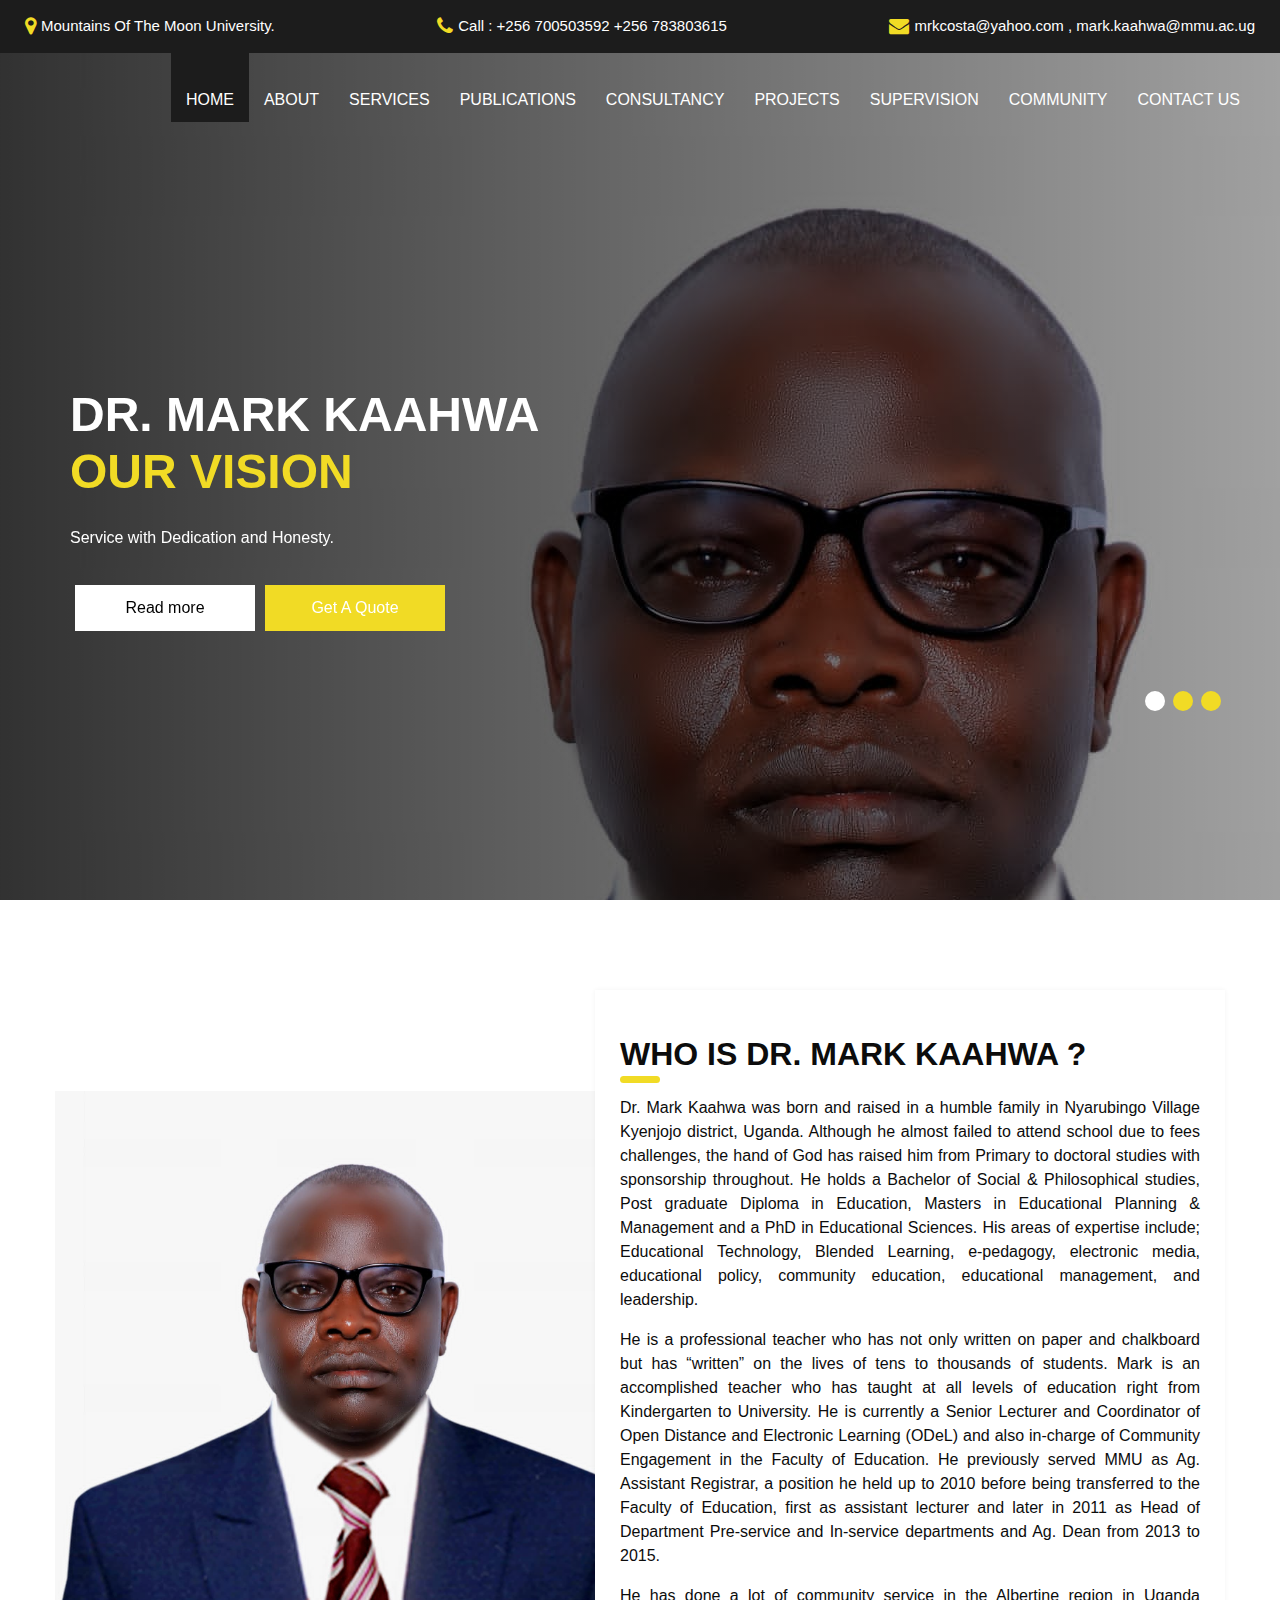
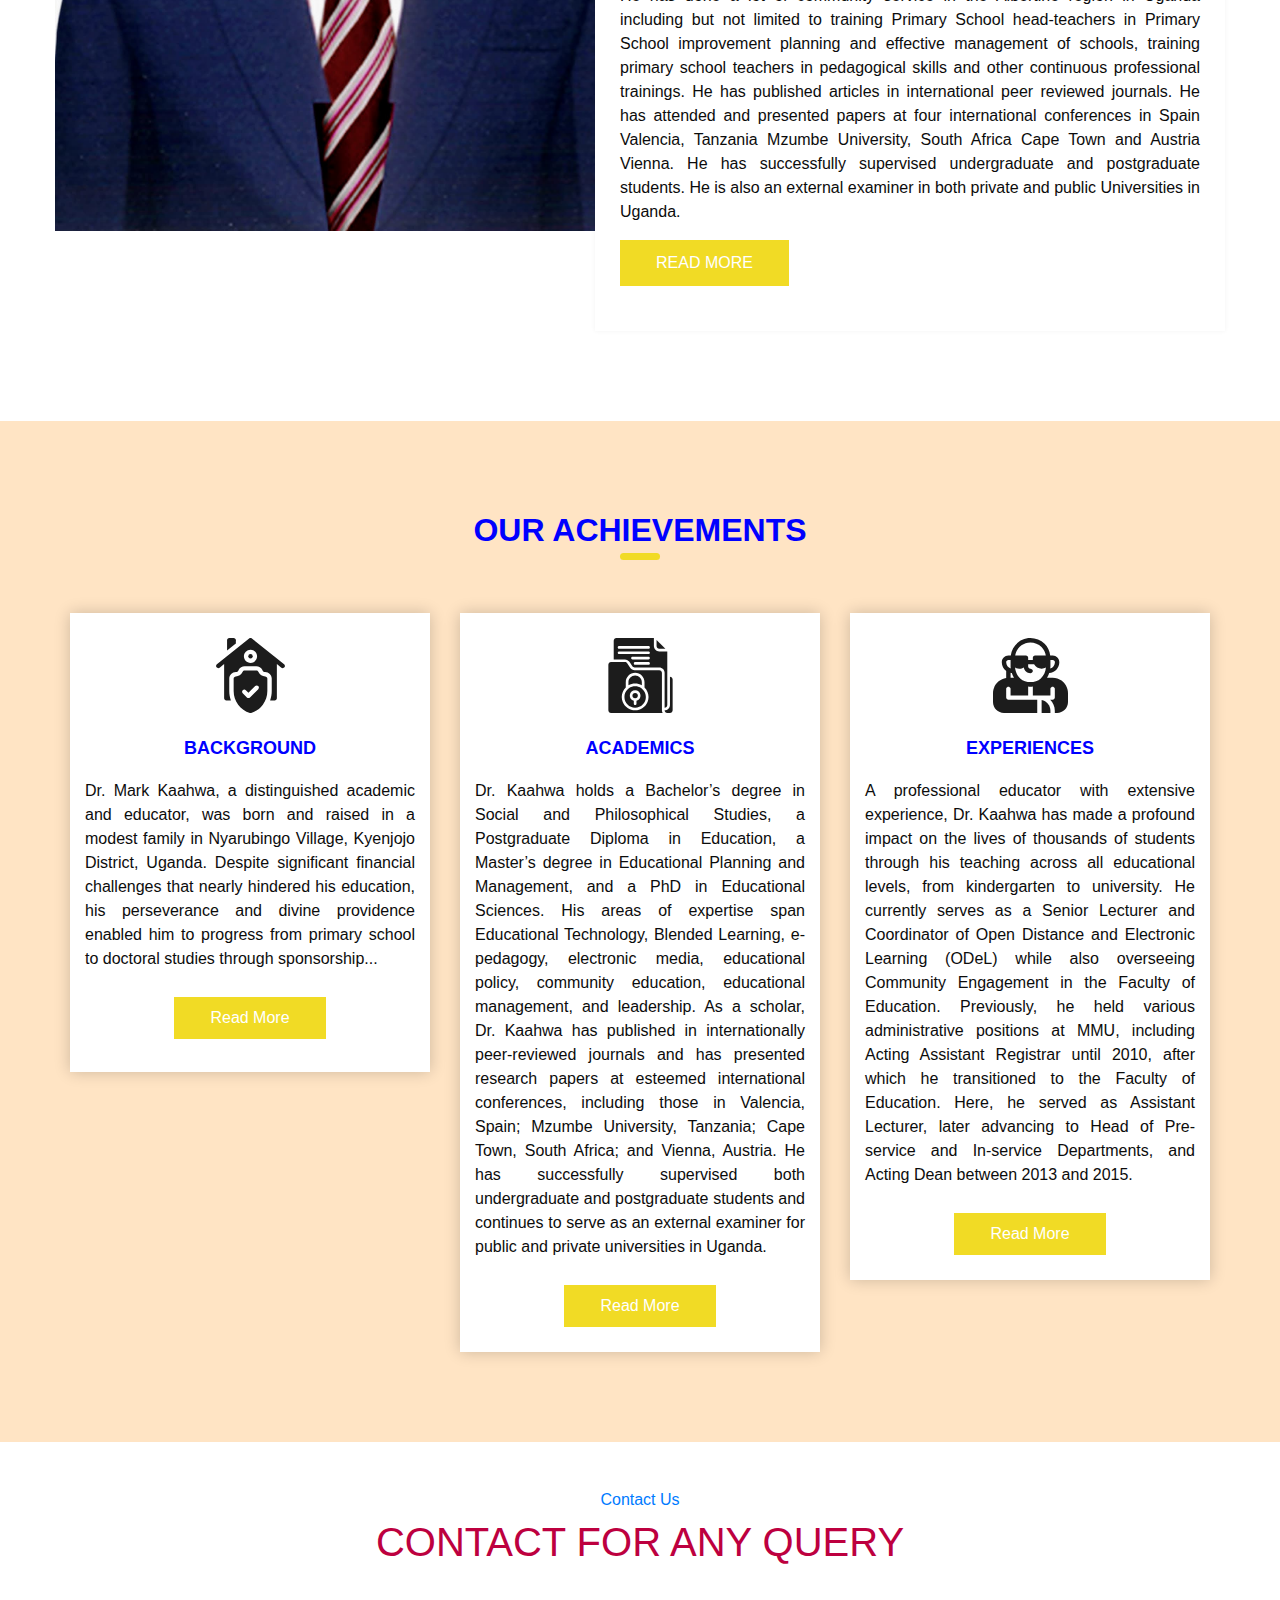
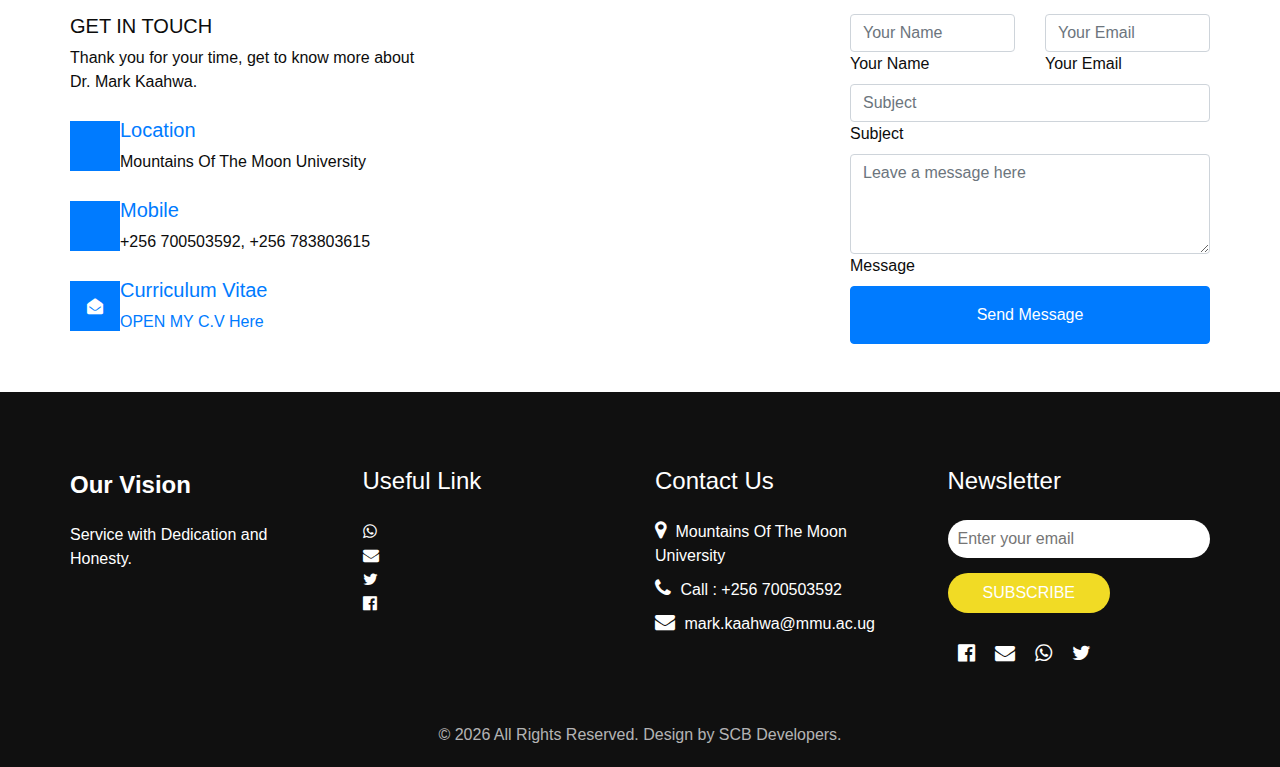
<file: index.html>
<!DOCTYPE html>
<html>

<head>
  <!-- Basic -->
  <meta charset="utf-8" />
  <meta http-equiv="X-UA-Compatible" content="IE=edge" />
  <!-- Mobile Metas -->
  <meta name="viewport" content="width=device-width, initial-scale=1, shrink-to-fit=no" />
  <!-- Site Metas -->
  <meta name="keywords" content="" />
  <meta name="description" content="" />
  <meta name="author" content="" />
  <link rel="shortcut icon" href="images/mark.jpg" type="image/x-icon">

  <title>Dr. Mark Kaahwa</title>

  <!-- bootstrap core css -->
  <link rel="stylesheet" type="text/css" href="css/bootstrap.css" />

  <!-- fonts style -->
  <link href="https://fonts.googleapis.com/css?family=Open+Sans:400,700|Poppins:400,600,700&display=swap" rel="stylesheet" />

  <!-- Custom styles for this template -->
  <link href="css/style.css" rel="stylesheet" />
  <!-- responsive style -->
  <link href="css/responsive.css" rel="stylesheet" />
</head>

<body>
  <div class="hero_area">
    <!-- header section strats -->
    <div class="hero_bg_box">
      <div class="img-box">
        <img src="images/mark.jpg" >
      </div>
    </div>

    <header class="header_section">
      <div class="header_top">
        <div class="container-fluid">
          <div class="contact_link-container">
            <a href="" class="contact_link1">
              <i class="fa fa-map-marker" aria-hidden="true"></i>
              <span>
                Mountains Of  The Moon University.
              </span>
            </a>
            <a href="" class="contact_link2">
              <i class="fa fa-phone" aria-hidden="true"></i>
              <span>
                Call : +256 700503592 +256 783803615
              </span>
            </a>
            <a href="" class="contact_link3">
              <i class="fa fa-envelope" aria-hidden="true"></i>
              <span>
                mrkcosta@yahoo.com , mark.kaahwa@mmu.ac.ug
              </span>

            </a>
          </div>
        </div>
      </div>
      <div class="header_bottom">
        <div class="container-fluid">
          <nav class="navbar navbar-expand-lg custom_nav-container">
            <a class="navbar-brand" href="index.html">
       
            </a>
            <button class="navbar-toggler" type="button" data-toggle="collapse" data-target="#navbarSupportedContent" aria-controls="navbarSupportedContent" aria-expanded="false" aria-label="Toggle navigation">
              <span class=""></span>
            </button>

            <div class="collapse navbar-collapse ml-auto" id="navbarSupportedContent">
              <ul class="navbar-nav  ">
                <li class="nav-item active">
                  <a class="nav-link" href="index.html">Home <span class="sr-only">(current)</span></a>
                </li>
                <li class="nav-item">
                  <a class="nav-link" href="about.html"> About</a>
                </li>
                <li class="nav-item">
                  <a class="nav-link" href="service.html"> Services </a>
                </li>
                <li class="nav-item">
                  <a class="nav-link" href="publications.html">Publications</a>
                </li>
                <li class="nav-item">
                  <a class="nav-link" href="consultancy.html">Consultancy</a>
                </li>
                <li class="nav-item">
                  <a class="nav-link" href="project.html">Projects</a>
                </li>
                <li class="nav-item">
                  <a class="nav-link" href="supervision.html">Supervision</a>
                </li>
                <li class="nav-item">
                  <a class="nav-link" href="community.html">Community</a>
                </li>
                <li class="nav-item">
                  <a class="nav-link" href="contact.html">Contact us</a>
                </li>
              </ul>
            </div>
          </nav>
        </div>
      </div>
    </header>
    <!-- end header section -->
    <!-- slider section -->
    <section class=" slider_section ">
      <div id="carouselExampleIndicators" class="carousel slide" data-ride="carousel">
        <div class="carousel-inner">
          <div class="carousel-item active">
            <div class="container">
              <div class="row">
                <div class="col-md-7">
                  <div class="detail-box">
                    <h1>
                      Dr. Mark Kaahwa <br>
                      <span>
                        Our Vision
                      </span>
                    </h1>
                    <p>
                      Service with Dedication and Honesty.
                    </p>
                    <div class="btn-box">
                      <a href="" class="btn-1"> Read more </a>
                      <a href="" class="btn-2">Get A Quote</a>
                    </div>
                  </div>
                </div>
              </div>
            </div>
          </div>
          <div class="carousel-item ">
            <div class="container">
              <div class="row">
                <div class="col-md-7">
                  <div class="detail-box">
                    <h1>
                      Dr. Mark Kaahwa <br>
                      <span>
                        Our Vision
                      </span>
                    </h1>
                    <p>
                      Service with Dedication and Honesty.
                    </p>
                    <div class="btn-box">
                      <a href="" class="btn-1"> Read more </a>
                      <a href="" class="btn-2">Get A Quote</a>
                    </div>
                  </div>
                </div>
              </div>
            </div>
          </div>
          <div class="carousel-item ">
            <div class="container">
              <div class="row">
                <div class="col-md-7">
                  <div class="detail-box">
                    <h1>
                      Dr. Mark Kaahwa <br>
                      <span>
                        Our Vision
                      </span>
                    </h1>
                    <p>
                      Service with Dedication and Honesty.
                    </p>
                    <div class="btn-box">
                      <a href="" class="btn-1"> Read more </a>
                      <a href="" class="btn-2">Get A Quote</a>
                    </div>
                  </div>
                </div>
              </div>
            </div>
          </div>
        </div>
        <div class="container idicator_container">
          <ol class="carousel-indicators">
            <li data-target="#carouselExampleIndicators" data-slide-to="0" class="active"></li>
            <li data-target="#carouselExampleIndicators" data-slide-to="1"></li>
            <li data-target="#carouselExampleIndicators" data-slide-to="2"></li>
          </ol>
        </div>
      </div>
    </section>
    <!-- end slider section -->
  </div>

  <!-- about section -->

  <section class="about_section layout_padding">
    <div class="container">
      <div class="row">
        <div class="col-md-6 px-0">
          <div class="img_container">
            <div class="img-box">
              <img src="images/mark.jpg" alt="" />
            </div>
          </div>
        </div>
        <div class="col-md-6 px-0">
          <div class="detail-box">
            <div class="heading_container ">
              <h2>
                Who is Dr. Mark Kaahwa ?
              </h2>
            </div>
            <p style="text-align: justify;">
              Dr. Mark Kaahwa was born and raised in a humble family in Nyarubingo Village Kyenjojo district, Uganda. Although he almost failed to attend school due to fees challenges, the hand of God has raised him from Primary to doctoral studies with sponsorship throughout. He holds a Bachelor of Social & Philosophical studies, Post graduate Diploma in Education, Masters in Educational Planning & Management and a PhD in Educational Sciences. His areas of expertise include; Educational Technology, Blended Learning, e-pedagogy, electronic media, educational policy, community education, educational management, and leadership.
            </p>
            <div>
              <p style="text-align: justify;">
                He is a professional teacher who has not only written on paper and chalkboard but has “written” on the lives of tens to thousands of students. Mark is an accomplished teacher who has taught at all levels of education right from Kindergarten to University. He is currently a Senior Lecturer and Coordinator of Open Distance and Electronic Learning (ODeL) and also in-charge of Community Engagement in the Faculty of Education. He previously served MMU as Ag. Assistant Registrar, a position he held up to 2010 before being transferred to the Faculty of Education, first as assistant lecturer and later in 2011 as Head of Department Pre-service and In-service departments and Ag. Dean from 2013 to 2015. 
              </p>

              <p style="text-align: justify;">
                He has done a lot of community service in the Albertine region in Uganda including but not limited to training Primary School head-teachers in Primary School improvement planning and effective management of schools, training primary school teachers in pedagogical skills and other continuous professional trainings. He has published articles in international peer reviewed journals. He has attended and presented papers at four international conferences in Spain Valencia, Tanzania Mzumbe University, South Africa Cape Town and Austria Vienna. He has successfully supervised undergraduate and postgraduate students. He is also an external examiner in both private and public Universities in Uganda.
              </p>
            </div>

            <div class="btn-box">
              <a href="">
                Read More
              </a>
            </div>
          </div>
        </div>
      </div>
    </div>
  </section>

  <!-- end about section -->

  <!-- service section -->

  <section class="service_section layout_padding" style="background-color: bisque;">
    <div class="container">
      <div class="heading_container heading_center">
        <h2 style="color: blue;">
          OUR ACHIEVEMENTS
        </h2>
      </div>
      <div class="row">
        <div class="col-md-4">
          <div class="box ">
            <div class="img-box">
              <svg enable-background="new 0 0 512 512" height="512" viewBox="0 0 512 512" width="512" xmlns="http://www.w3.org/2000/svg">
                <g>
                  <g>
                    <circle cx="256" cy="125" r="15" />
                    <path d="m356 262c-18.955 0-35.996-10.532-44.472-27.484l-2.111-4.223c-2.541-5.083-7.735-8.293-13.417-8.293h-80c-5.682 0-10.876 3.21-13.417 8.292l-2.111 4.222c-8.476 16.954-25.517 27.486-44.472 27.486-8.284 0-15 6.716-15 15v85.597c0 33.654 10.619 65.715 30.708 92.716 20.089 27 47.747 46.384 79.982 56.054 1.406.422 2.858.633 4.31.633s2.904-.211 4.31-.633c32.235-9.67 59.893-29.054 79.982-56.054 20.089-27.001 30.708-59.062 30.708-92.716v-85.597c0-8.284-6.716-15-15-15zm-46.967 87.322-56.568 56.568c-2.929 2.929-6.768 4.394-10.606 4.394s-7.678-1.464-10.606-4.394l-28.284-28.284c-5.858-5.858-5.858-15.355 0-21.213 5.857-5.858 15.355-5.858 21.213 0l17.678 17.677 45.962-45.961c5.857-5.858 15.355-5.858 21.213 0 5.856 5.858 5.856 15.355-.002 21.213z" />
                    <g>
                      <path d="m485.371 179.287-220-176c-5.479-4.383-13.263-4.383-18.741 0l-220 176c-6.469 5.175-7.518 14.614-2.342 21.083 5.175 6.468 14.614 7.517 21.083 2.342l30.629-24.503v232.791c0 8.284 6.716 15 15 15h31.119c-7.333-20.12-11.119-41.476-11.119-63.403v-85.597c0-24.813 20.187-45 45-45 7.632 0 14.226-4.075 17.639-10.901l2.112-4.224c7.67-15.342 23.093-24.875 40.249-24.875h80c17.156 0 32.579 9.533 40.25 24.878l2.111 4.223c3.412 6.824 10.007 10.899 17.639 10.899 24.813 0 45 20.187 45 45v85.597c0 21.927-3.786 43.283-11.119 63.403h31.119c8.284 0 15-6.716 15-15v-232.791l30.629 24.503c2.766 2.213 6.075 3.288 9.361 3.288 4.4 0 8.76-1.927 11.722-5.63 5.176-6.469 4.127-15.908-2.341-21.083zm-229.371-9.287c-24.813 0-45-20.187-45-45s20.187-45 45-45 45 20.187 45 45-20.187 45-45 45z" />
                    </g>
                  </g>
                  <g>
                    <path d="m156 15c0-8.284-6.716-15-15-15h-30c-8.284 0-15 6.716-15 15v70.372l60-48z" />
                  </g>
                </g>
              </svg>
            </div>
            <div class="detail-box">
              <input id="ch" type="checkbox">
              <h6 style="color: blue;">
                Background
              </h6>
              <p style="text-align: justify;">
                Dr. Mark Kaahwa, a distinguished academic and educator, was born and raised in a modest family in Nyarubingo Village, Kyenjojo District, Uganda. Despite significant financial challenges that nearly hindered his education, his perseverance and divine providence enabled him to progress from primary school to doctoral studies through sponsorship...
              </p>
              <div class="content">
                <p style="text-align: justify;">
                  Dr. Kaahwa has significantly contributed to community development in Uganda’s Albertine region. His efforts include training primary school headteachers on school improvement planning and effective management, as well as equipping teachers with pedagogical skills through continuous professional development programs.
                </p>
                <label for="ch">
                  <a>
                    Show Less
                  </a>
                </label>
              </div>
              <label for="ch">
                <a>
                  Read More
                </a>
              </label>
            </div>
          </div>
        </div>
        <div class="col-md-4">
          <div class="box ">
            <div class="img-box">
              <svg version="1.1" xmlns="http://www.w3.org/2000/svg" xmlns:xlink="http://www.w3.org/1999/xlink" x="0px" y="0px" viewBox="0 0 512 512" style="enable-background:new 0 0 512 512;" xml:space="preserve">
                <g>
                  <g>
                    <g>
                      <circle cx="219.429" cy="393.143" r="18.286" />
                      <path d="M219.429,329.143c-40.396,0-73.143,32.747-73.143,73.143c0,40.396,32.747,73.143,73.143,73.143
          c40.396,0,73.143-32.747,73.143-73.143C292.525,361.909,259.805,329.189,219.429,329.143z M228.571,428.416V448
          c0,5.049-4.093,9.143-9.143,9.143c-5.049,0-9.143-4.093-9.143-9.143v-19.584c-17.831-4.604-29.458-21.749-27.137-40.018
          c2.32-18.269,17.864-31.963,36.28-31.963c18.416,0,33.959,13.694,36.28,31.963C258.029,406.667,246.403,423.812,228.571,428.416z
          " />
                      <path d="M402.286,274.286v-36.571c-0.01-10.095-8.191-18.276-18.286-18.286H215.772c-12.18-0.01-23.558-6.08-30.348-16.192
          l-20.321-30.487c-3.392-5.109-9.117-8.179-15.25-8.179H54.857c-10.095,0.01-18.276,8.191-18.286,18.286v310.857
          c0.01,10.095,8.191,18.276,18.286,18.286h352.516c-3.294-5.533-5.051-11.846-5.088-18.286V274.286z M304.069,436.92
          c-14.047,34.375-47.506,56.826-84.64,56.795c-37.135,0.031-70.593-22.419-84.64-56.795c-14.047-34.375-5.888-73.833,20.64-99.818
          v-35.388c0.04-35.33,28.67-63.96,64-64c35.33,0.039,63.961,28.67,64,64v35.388C309.957,363.087,318.116,402.545,304.069,436.92z" />
                      <path d="M384,73.143h41.929l-60.214-60.214v41.929C365.724,64.952,373.905,73.133,384,73.143z" />
                      <path d="M265.143,323.227v-21.513c-0.044-25.229-20.485-45.67-45.714-45.714c-25.235,0.03-45.685,20.479-45.714,45.714v21.513
          C201.959,306.734,236.898,306.734,265.143,323.227z" />
                      <path d="M420.571,256v219.429c10.095-0.01,18.276-8.191,18.286-18.286V91.429H384c-20.188-0.023-36.548-16.383-36.571-36.571V0
          h-256C81.334,0.01,73.153,8.191,73.143,18.286v128h76.71c12.247-0.005,23.684,6.122,30.464,16.321l20.295,30.446
          c3.395,5.048,9.077,8.08,15.161,8.089H384c20.188,0.023,36.548,16.383,36.571,36.571V256z M310.857,182.857h-91.429
          c-5.049,0-9.143-4.093-9.143-9.143s4.093-9.143,9.143-9.143h91.429c5.049,0,9.143,4.093,9.143,9.143
          S315.907,182.857,310.857,182.857z M310.857,146.286H201.143c-5.049,0-9.143-4.093-9.143-9.143c0-5.049,4.093-9.143,9.143-9.143
          h109.714c5.049,0,9.143,4.093,9.143,9.143C320,142.192,315.907,146.286,310.857,146.286z M310.857,109.714H109.714
          c-5.049,0-9.143-4.093-9.143-9.143c0-5.049,4.093-9.143,9.143-9.143h201.143c5.049,0,9.143,4.093,9.143,9.143
          C320,105.621,315.907,109.714,310.857,109.714z M310.857,73.143H109.714c-5.049,0-9.143-4.093-9.143-9.143
          s4.093-9.143,9.143-9.143h201.143c5.049,0,9.143,4.093,9.143,9.143S315.907,73.143,310.857,73.143z" />
                      <path d="M457.143,265.143v192c-0.023,20.188-16.383,36.548-36.571,36.571c0.01,10.095,8.191,18.276,18.286,18.286h18.286
          c10.095-0.01,18.276-8.191,18.286-18.286V283.429C475.419,273.334,467.238,265.153,457.143,265.143z" />
                    </g>
                  </g>
                </g>
                <g>
                </g>
                <g>
                </g>
                <g>
                </g>
                <g>
                </g>
                <g>
                </g>
                <g>
                </g>
                <g>
                </g>
                <g>
                </g>
                <g>
                </g>
                <g>
                </g>
                <g>
                </g>
                <g>
                </g>
                <g>
                </g>
                <g>
                </g>
                <g>
                </g>
              </svg>
            </div>
            <div class="detail-box">
              <h6 style="color: blue;">
                Academics
              </h6>
              <p style="text-align: justify;">
                Dr. Kaahwa holds a Bachelor’s degree in Social and Philosophical Studies, a Postgraduate Diploma in Education, a Master’s degree in Educational Planning and Management, and a PhD in Educational Sciences. His areas of expertise span Educational Technology, Blended Learning, e-pedagogy, electronic media, educational policy, community education, educational management, and leadership.
                As a scholar, Dr. Kaahwa has published in internationally peer-reviewed journals and has presented research papers at esteemed international conferences, including those in Valencia, Spain; Mzumbe University, Tanzania; Cape Town, South Africa; and Vienna, Austria. He has successfully supervised both undergraduate and postgraduate students and continues to serve as an external examiner for public and private universities in Uganda.
              </p>
              <a href="">
                Read More
              </a>
            </div>
          </div>
        </div>
        <div class="col-md-4">
          <div class="box ">
            <div class="img-box">
              <svg version="1.1" xmlns="http://www.w3.org/2000/svg" xmlns:xlink="http://www.w3.org/1999/xlink" x="0px" y="0px" viewBox="0 0 512 512" style="enable-background:new 0 0 512 512;" xml:space="preserve">
                <g>
                  <g>
                    <path d="M332,423.518V512h60v-15C392,460.784,366.197,430.487,332,423.518z" />
                  </g>
                </g>
                <g>
                  <g>
                    <path d="M407,272h-38.298c6.211-9.549,11.184-21.85,14.971-32.595c38.58-3.058,69.119-35.067,69.119-74.405
                 c0-24.814-20.186-45-45-45h-17.263c-3.373-30.112-16.168-58.339-38.108-80.581C326.639,14.004,290.742,0,255,0
                 c-69.309,0-125.911,52.685-133.484,120H105c-24.814,0-45,20.186-45,45c0,24.476,11.836,46.095,30.066,59.685
                 C90.062,224.797,90,224.888,90,225v48.516C39.25,280.873,0,324.245,0,377v60c0,41.353,33.633,75,75,75h227v-90h-15H105
                 c-8.291,0-15-6.709-15-15v-60c0-8.291,6.709-15,15-15s15,6.709,15,15v45h120v-61.373c4.988,0.569,9.946,1.373,15,1.373
                 s12.012-0.804,17-1.373V392h15h30h75v-45c0-8.291,6.709-15,15-15c8.291,0,15,6.709,15,15v60c0,8.291-6.709,15-15,15h-16.75
                 c19.534,19.08,31.75,45.608,31.75,75v15h15c41.367,0,75-33.647,75-75v-60C512,319.109,464.891,272,407,272z M392,195v-45h15.791
                 c8.262,0,15,6.724,15,15c0,20.33-13.638,37.354-32.179,42.914C391.033,203.597,392,199.378,392,195z M255,30
                 c27.803,0,56.229,10.928,76.209,30.63c16.238,16.45,26.111,37.178,29.319,59.37H287c-8.291,0-15,6.709-15,15v15h-32v-15
                 c0-8.291-6.709-15-15-15h-73.484C158.873,69.25,202.244,30,255,30z M90,165c0-8.276,6.738-15,15-15h15v45
                 c0,4.292,0.956,8.425,1.362,12.66C103.239,201.843,90,185.03,90,165z M120,272v-34.219c2.75,0.564,5.449,1.283,8.298,1.542
                 c3.787,10.774,8.774,23.103,15,32.677H120z M326.316,275.706c-29.136,25.422-72.715,31.761-108.047,19.067
                 c-11.777-4.237-22.866-10.593-32.578-19.063c-20.881-18.376-33.043-46.22-34.929-73.644C159.448,206.968,169.332,210,180,210
                 c11.235,0,21.636-3.298,30.637-8.694C213.739,223.118,232.346,240,255,240c8.291,0,17-6.709,17-15s-8.709-15-17-15
                 c-8.262,0-15-6.724-15-15v-15h40.346c10.411,17.847,29.55,30,51.654,30c10.668,0,20.552-3.032,29.238-7.934
                 C359.352,229.501,347.186,257.357,326.316,275.706z" />
                  </g>
                </g>
                <g>
                </g>
                <g>
                </g>
                <g>
                </g>
                <g>
                </g>
                <g>
                </g>
                <g>
                </g>
                <g>
                </g>
                <g>
                </g>
                <g>
                </g>
                <g>
                </g>
                <g>
                </g>
                <g>
                </g>
                <g>
                </g>
                <g>
                </g>
                <g>
                </g>
              </svg>
            </div>
            <div class="detail-box">
              <h6 style="color: blue;">
                Experiences
              </h6>
              <p style="text-align: justify;">
                A professional educator with extensive experience, Dr. Kaahwa has made a profound impact on the lives of thousands of students through his teaching across all educational levels, from kindergarten to university. He currently serves as a Senior Lecturer and Coordinator of Open Distance and Electronic Learning (ODeL) while also overseeing Community Engagement in the Faculty of Education. Previously, he held various administrative positions at MMU, including Acting Assistant Registrar until 2010, after which he transitioned to the Faculty of Education. Here, he served as Assistant Lecturer, later advancing to Head of Pre-service and In-service Departments, and Acting Dean between 2013 and 2015.
              </p>
              <a href="">
                Read More
              </a>
            </div>
          </div>
        </div>
      </div>
    </div>
  </section>

  <!-- end service section -->

  <!-- contact section -->

  <div class="container-xxl py-5">
    <div class="container">
        <div class="text-center wow fadeInUp" data-wow-delay="0.1s">
            <h6 class="section-title bg-white text-center text-primary px-3">Contact Us</h6>
            <h1 style="color: rgb(189, 0, 63);" class="mb-5">CONTACT FOR ANY QUERY</h1>
        </div>
        <div class="row g-4">
            <div class="col-lg-4 col-md-6 wow fadeInUp" data-wow-delay="0.1s">
                <h5>GET IN TOUCH</h5>
                <p class="mb-4">Thank you for your time, get to know more about Dr. Mark Kaahwa.</p>
                <div class="d-flex align-items-center mb-4">
                    <div class="d-flex align-items-center justify-content-center flex-shrink-0 bg-primary" style="width: 50px; height: 50px;">
                        <i class="fa fa-map-marker-alt text-white"></i>
                    </div>
                    <div class="ms-3">
                        <h5 class="text-primary">Location</h5>
                        <p class="mb-0">Mountains Of The Moon University</p>
                    </div>
                </div>
                <div class="d-flex align-items-center mb-4">
                    <div class="d-flex align-items-center justify-content-center flex-shrink-0 bg-primary" style="width: 50px; height: 50px;">
                        <i class="fa fa-phone-alt text-white"></i>
                    </div>
                    <div class="ms-3">
                        <h5 class="text-primary">Mobile</h5>
                        <p class="mb-0">+256 700503592, +256 783803615</p>
                    </div>
                </div>
                <div class="d-flex align-items-center">
                    <div class="d-flex align-items-center justify-content-center flex-shrink-0 bg-primary" style="width: 50px; height: 50px;">
                        <i class="fa fa-envelope-open text-white"></i>
                    </div>
                    <div class="ms-3">
                      <h5 class="text-primary">Curriculum Vitae</h5>
                      <a href="images/CV.pdf" target="_blank" rel="noopener noreferrer">
                        OPEN MY C.V Here
                    </a>
                  </div>
                </div>
            </div>
            <div class="col-lg-4 col-md-6 wow fadeInUp" data-wow-delay="0.3s">
                <iframe class="position-relative rounded w-100 h-100"
                    src="https://www.google.com/maps/embed?pb=!1m18!1m12!1m3!1d3989.531478355431!2d30.24389917302785!3d0.6870447633517882!2m3!1f0!2f0!3f0!3m2!1i1024!2i768!4f13.1!3m3!1m2!1s0x1763d97e99955e6d%3A0xdef0bfffa0784ec2!2sMountains%20of%20the%20Moon%20University!5e0!3m2!1sen!2sug!4v1734356905970!5m2!1sen!2sug"
                    frameborder="0" style="min-height: 300px; border:0;" allowfullscreen="" aria-hidden="false"
                    tabindex="0"></iframe>
            </div>
            <div class="col-lg-4 col-md-12 wow fadeInUp" data-wow-delay="0.5s">
                <form>
                    <div class="row g-3">
                        <div class="col-md-6">
                            <div class="form-floating">
                                <input type="text" class="form-control" id="name" placeholder="Your Name">
                                <label for="name">Your Name</label>
                            </div>
                        </div>
                        <div class="col-md-6">
                            <div class="form-floating">
                                <input type="email" class="form-control" id="email" placeholder="Your Email">
                                <label for="email">Your Email</label>
                            </div>
                        </div>
                        <div class="col-12">
                            <div class="form-floating">
                                <input type="text" class="form-control" id="subject" placeholder="Subject">
                                <label for="subject">Subject</label>
                            </div>
                        </div>
                        <div class="col-12">
                            <div class="form-floating">
                                <textarea class="form-control" placeholder="Leave a message here" id="message" style="height: 100px"></textarea>
                                <label for="message">Message</label>
                            </div>
                        </div>
                        <div class="col-12">
                            <button class="btn btn-primary w-100 py-3" type="submit">Send Message</button>
                        </div>
                    </div>
                </form>
            </div>
        </div>
    </div>
</div>

  <!-- end contact section -->

  <!-- info section -->
  <section class="info_section ">
    <div class="container">
      <div class="row">
        <div class="col-md-3">
          <div class="info_logo">
            <a class="navbar-brand" href="index.html">
              <span>
                Our Vision
              </span>
            </a>
            <p>
              Service with Dedication and Honesty.
            </p>
          </div>
        </div>
        <div class="col-md-3">
          <div class="info_links">
            <h5>
              Useful Link
            </h5>
            <ul>
              <li>
                <a href="">
                  <a target="_blank" href="https://wa.me/256700503592 "><i class="fa fa-whatsapp w3-hover-opacity"></i></a>
                </a>
              </li>
              <li>
                <a href="">
                  <a href="mailto:mark.kaahwa@mmu.ac.ug"><i class="fa fa-envelope w3-hover-opacity"></i></a>
                </a>
              </li>
              <li>
                <a href="">
                  <a target="_blank" href="https://www.twitter.com/kaahwamark/"><i class="fa fa-twitter w3-hover-opacity"></i></a>
                </a>
              </li>
              <li>
                <a href="">
                  <a target="_blank" href="https://www.facebook.com/kaahwamark/"><i class="fa fa-facebook-official w3-hover-opacity"></i></a>
                </a>
              </li>
            </ul>
          </div>
        </div>
        <div class="col-md-3">
          <div class="info_info">
            <h5>
              Contact Us
            </h5>
          </div>
          <div class="info_contact">
            <a href="" class="">
              <i class="fa fa-map-marker" aria-hidden="true"></i>
              <span>
                Mountains Of The Moon University
              </span>
            </a>
            <a href="" class="">
              <i class="fa fa-phone" aria-hidden="true"></i>
              <span>
                Call : +256 700503592
              </span>
            </a>
            <a href="" class="">
              <i class="fa fa-envelope" aria-hidden="true"></i>
              <span>
                mark.kaahwa@mmu.ac.ug
              </span>
            </a>
          </div>
        </div>
        <div class="col-md-3">
          <div class="info_form ">
            <h5>
              Newsletter
            </h5>
            <form action="#">
              <input type="email" placeholder="Enter your email">
              <button>
                Subscribe
              </button>
            </form>
            <div class="social_box">
              <a href="">
                <a target="_blank" href="https://www.facebook.com/kaahwamark/"><i class="fa fa-facebook-official w3-hover-opacity"></i></a>
              </a>
              <a href="">
                <a href="mailto:mark.kaahwa@mmu.ac.ug"><i class="fa fa-envelope w3-hover-opacity"></i></a>
              </a>
              <a href="">
                <a target="_blank" href="https://wa.me/256700503592"><i class="fa fa-whatsapp w3-hover-opacity"></i></a>
              </a>
              <a href="">
                <a target="_blank" href="https://www.twitter.com/kaahwamark/"><i class="fa fa-twitter w3-hover-opacity"></i></a>
              </a>
            </div>
          </div>
        </div>
      </div>
    </div>
  </section>

  <!-- end info_section -->




  <!-- footer section -->
  <footer class="container-fluid footer_section">
    <p>
      &copy; <span id="currentYear"></span> All Rights Reserved. Design by SCB Developers.
    </p>
  </footer>
  <!-- footer section -->

  <script src="js/jquery-3.4.1.min.js"></script>
  <script src="js/bootstrap.js"></script>
  <script src="js/custom.js"></script>
</body>

</html>
</file>
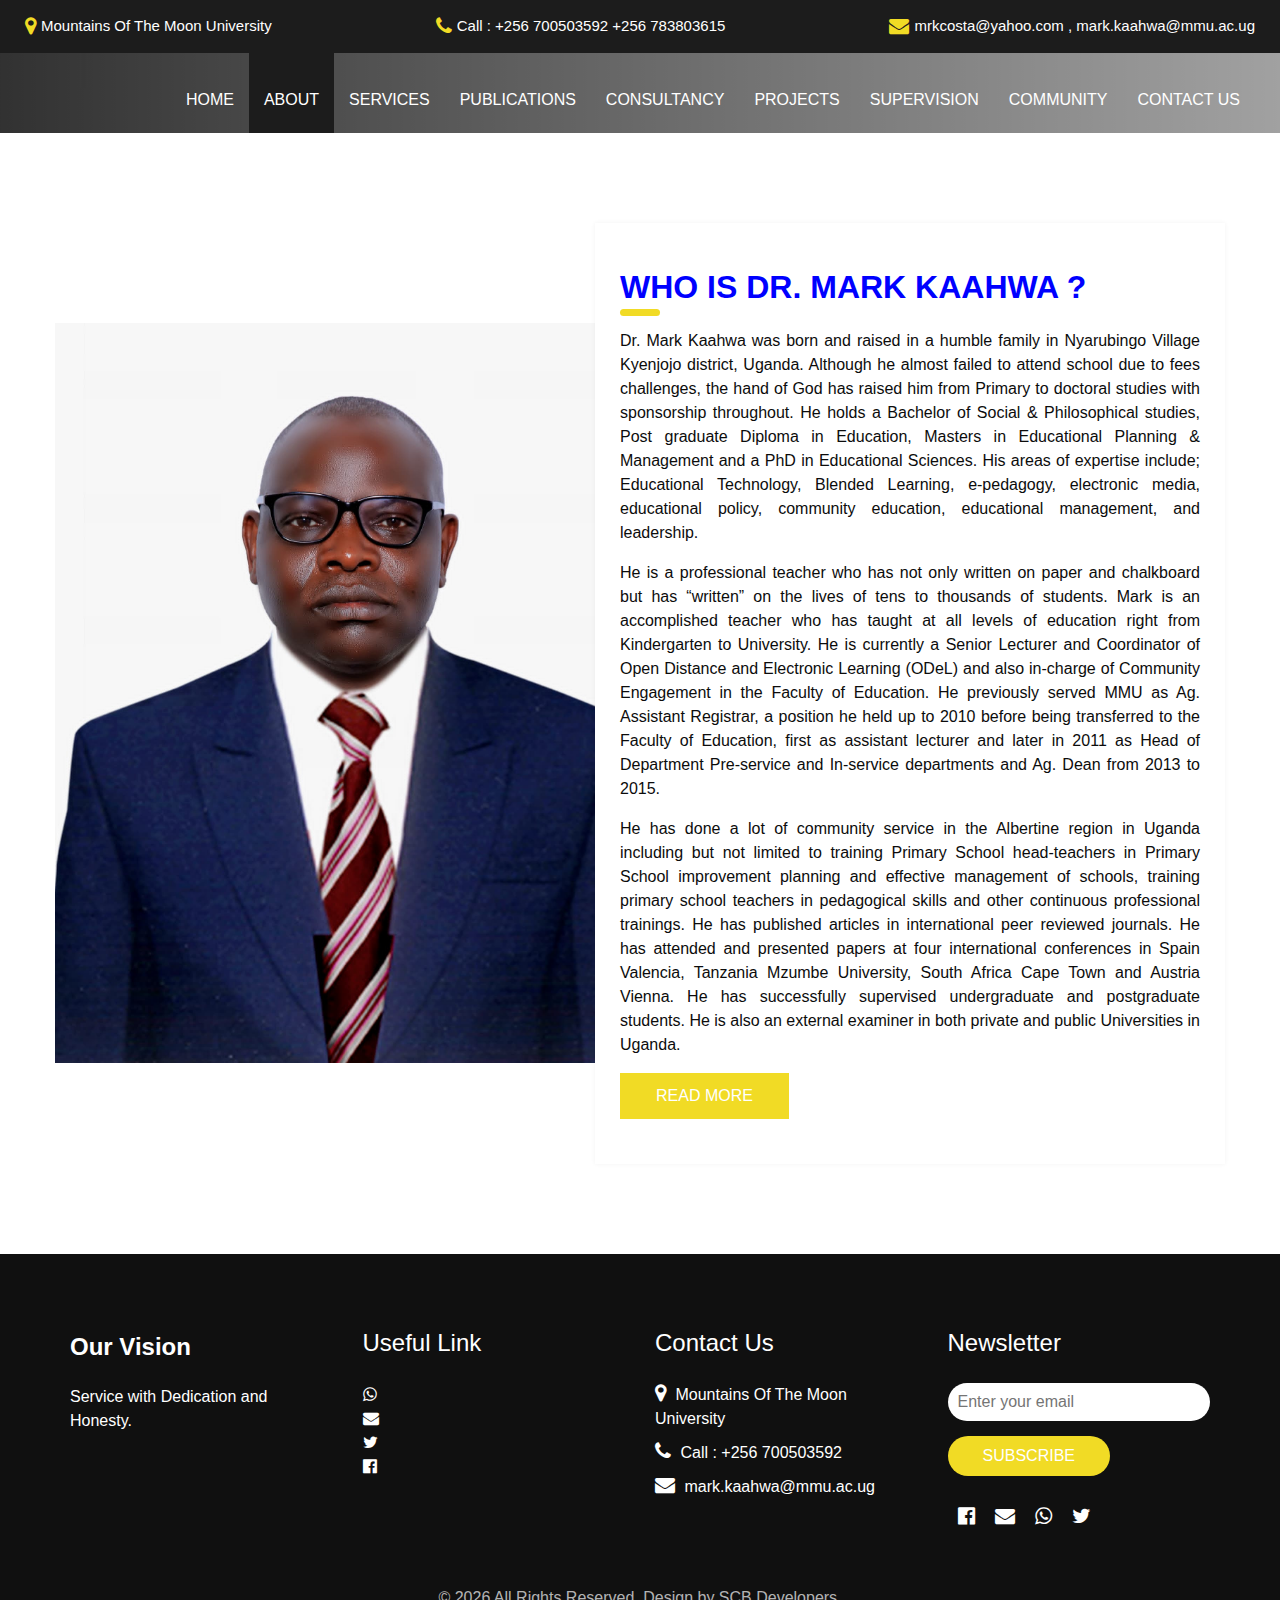
<file: about.html>
<!DOCTYPE html>
<html>

<head>
  <!-- Basic -->
  <meta charset="utf-8" />
  <meta http-equiv="X-UA-Compatible" content="IE=edge" />
  <!-- Mobile Metas -->
  <meta name="viewport" content="width=device-width, initial-scale=1, shrink-to-fit=no" />
  <!-- Site Metas -->
  <meta name="keywords" content="" />
  <meta name="description" content="" />
  <meta name="author" content="" />
  <link rel="shortcut icon" href="images/mark.jpg" type="image/x-icon">

  <title>Dr. Mark Kaahwa</title>

  <!-- bootstrap core css -->
  <link rel="stylesheet" type="text/css" href="css/bootstrap.css" />

  <!-- fonts style -->
  <link href="https://fonts.googleapis.com/css?family=Open+Sans:400,700|Poppins:400,600,700&display=swap" rel="stylesheet" />

  <!-- Custom styles for this template -->
  <link href="css/style.css" rel="stylesheet" />
  <!-- responsive style -->
  <link href="css/responsive.css" rel="stylesheet" />
</head>

<body class="sub_page">
  <div class="hero_area">
    <!-- header section strats -->
    <div class="hero_bg_box">
      <div class="img-box">
        <img src="images/mark.jpg" alt="">
      </div>
    </div>

    <header class="header_section">
      <div class="header_top">
        <div class="container-fluid">
          <div class="contact_link-container">
            <a href="" class="contact_link1">
              <i class="fa fa-map-marker" aria-hidden="true"></i>
              <span>
                Mountains Of  The Moon University
              </span>
            </a>
            <a href="" class="contact_link2">
              <i class="fa fa-phone" aria-hidden="true"></i>
              <span>
                Call : +256 700503592 +256 783803615
              </span>
            </a>
            <a href="" class="contact_link3">
              <i class="fa fa-envelope" aria-hidden="true"></i>
              <span>
                mrkcosta@yahoo.com , mark.kaahwa@mmu.ac.ug
              </span>
            </a>
          </div>
        </div>
      </div>
      <div class="header_bottom">
        <div class="container-fluid">
          <nav class="navbar navbar-expand-lg custom_nav-container">
            <a class="navbar-brand" href="index.html">
              
            </a>
            <button class="navbar-toggler" type="button" data-toggle="collapse" data-target="#navbarSupportedContent" aria-controls="navbarSupportedContent" aria-expanded="false" aria-label="Toggle navigation">
              <span class=""></span>
            </button>

            <div class="collapse navbar-collapse ml-auto" id="navbarSupportedContent">
              <ul class="navbar-nav  ">
                <li class="nav-item ">
                  <a class="nav-link" href="index.html">Home <span class="sr-only">(current)</span></a>
                </li>
                <li class="nav-item active">
                  <a class="nav-link" href="about.html"> About</a>
                </li>
                <li class="nav-item">
                  <a class="nav-link" href="service.html"> Services </a>
                </li>
                <li class="nav-item">
                  <a class="nav-link" href="publications.html">Publications</a>
                </li>
                <li class="nav-item">
                  <a class="nav-link" href="consultancy.html">Consultancy</a>
                </li>
                <li class="nav-item">
                  <a class="nav-link" href="project.html">Projects</a>
                </li>
                <li class="nav-item">
                  <a class="nav-link" href="supervision.html">Supervision</a>
                </li>
                <li class="nav-item">
                  <a class="nav-link" href="community.html">Community</a>
                </li>
                <li class="nav-item">
                  <a class="nav-link" href="contact.html">Contact us</a>
                </li>
              </ul>
            </div>
          </nav>
        </div>
      </div>
    </header>
    <!-- end header section -->
  </div>

  <!-- about section -->

  <section class="about_section layout_padding">
    <div class="container">
      <div class="row">
        <div class="col-md-6 px-0">
          <div class="img_container">
            <div class="img-box">
              <img src="images/mark.jpg" alt="" />
            </div>
          </div>
        </div>
        <div class="col-md-6 px-0">
          <div class="detail-box">
            <div class="heading_container ">
              <h2 style="color: blue;">
                Who is Dr. Mark Kaahwa ?
              </h2>
            </div>
            <p style="text-align: justify;">
              Dr. Mark Kaahwa was born and raised in a humble family in Nyarubingo Village Kyenjojo district, Uganda. Although he almost failed to attend school due to fees challenges, the hand of God has raised him from Primary to doctoral studies with sponsorship throughout. He holds a Bachelor of Social & Philosophical studies, Post graduate Diploma in Education, Masters in Educational Planning & Management and a PhD in Educational Sciences. His areas of expertise include; Educational Technology, Blended Learning, e-pedagogy, electronic media, educational policy, community education, educational management, and leadership.
            </p>
            <p style="text-align: justify;">
              He is a professional teacher who has not only written on paper and chalkboard but has “written” on the lives of tens to thousands of students. Mark is an accomplished teacher who has taught at all levels of education right from Kindergarten to University. He is currently a Senior Lecturer and Coordinator of Open Distance and Electronic Learning (ODeL) and also in-charge of Community Engagement in the Faculty of Education. He previously served MMU as Ag. Assistant Registrar, a position he held up to 2010 before being transferred to the Faculty of Education, first as assistant lecturer and later in 2011 as Head of Department Pre-service and In-service departments and Ag. Dean from 2013 to 2015. 
            </p>
            <p style="text-align: justify;">
              He has done a lot of community service in the Albertine region in Uganda including but not limited to training Primary School head-teachers in Primary School improvement planning and effective management of schools, training primary school teachers in pedagogical skills and other continuous professional trainings. He has published articles in international peer reviewed journals. He has attended and presented papers at four international conferences in Spain Valencia, Tanzania Mzumbe University, South Africa Cape Town and Austria Vienna. He has successfully supervised undergraduate and postgraduate students. He is also an external examiner in both private and public Universities in Uganda.
            </p>

            <div class="btn-box">
              <a href="">
                Read More
              </a>
            </div>
          </div>
        </div>
      </div>
    </div>
  </section>

  <!-- end about section -->

  <!-- info section -->
  <section class="info_section ">
    <div class="container">
      <div class="row">
        <div class="col-md-3">
          <div class="info_logo">
            <a class="navbar-brand" href="index.html">
              <span>
                Our Vision
              </span>
            </a>
            <p>
              Service with Dedication and Honesty.
            </p>
          </div>
        </div>
        <div class="col-md-3">
          <div class="info_links">
            <h5>
              Useful Link
            </h5>
            <ul>
              <li>
                <a href="">
                  <a target="_blank" href="https://wa.me/256700503592 "><i class="fa fa-whatsapp w3-hover-opacity"></i></a>
                </a>
              </li>
              <li>
                <a href="">
                  <a href="mailto:mark.kaahwa@mmu.ac.ug"><i class="fa fa-envelope w3-hover-opacity"></i></a>
                </a>
              </li>
              <li>
                <a href="">
                  <a target="_blank" href="https://www.twitter.com/kaahwamark/"><i class="fa fa-twitter w3-hover-opacity"></i></a>
                </a>
              </li>
              <li>
                <a href="">
                  <a target="_blank" href="https://www.facebook.com/kaahwamark/"><i class="fa fa-facebook-official w3-hover-opacity"></i></a>
                </a>
              </li>
            </ul>
          </div>
        </div>
        <div class="col-md-3">
          <div class="info_info">
            <h5>
              Contact Us
            </h5>
          </div>
          <div class="info_contact">
            <a href="" class="">
              <i class="fa fa-map-marker" aria-hidden="true"></i>
              <span>
                Mountains Of The Moon University
              </span>
            </a>
            <a href="" class="">
              <i class="fa fa-phone" aria-hidden="true"></i>
              <span>
                Call : +256 700503592
              </span>
            </a>
            <a href="" class="">
              <i class="fa fa-envelope" aria-hidden="true"></i>
              <span>
                mark.kaahwa@mmu.ac.ug
              </span>
            </a>
          </div>
        </div>
        <div class="col-md-3">
          <div class="info_form ">
            <h5>
              Newsletter
            </h5>
            <form action="#">
              <input type="email" placeholder="Enter your email">
              <button>
                Subscribe
              </button>
            </form>
            <div class="social_box">
              <a href="">
                <a target="_blank" href="https://www.facebook.com/kaahwamark/"><i class="fa fa-facebook-official w3-hover-opacity"></i></a>
              </a>
              <a href="">
                <a href="mailto:mark.kaahwa@mmu.ac.ug"><i class="fa fa-envelope w3-hover-opacity"></i></a>
              </a>
              <a href="">
                <a target="_blank" href="https://wa.me/256700503592"><i class="fa fa-whatsapp w3-hover-opacity"></i></a>
              </a>
              <a href="">
                <a target="_blank" href="https://www.twitter.com/kaahwamark/"><i class="fa fa-twitter w3-hover-opacity"></i></a>
              </a>
            </div>
          </div>
        </div>
      </div>
    </div>
  </section>

  <!-- end info_section -->




  <!-- footer section -->
  <footer class="container-fluid footer_section">
    <p>
      &copy; <span id="currentYear"></span> All Rights Reserved. Design by SCB Developers.
    </p>
  </footer>
  <!-- footer section -->

  <script src="js/jquery-3.4.1.min.js"></script>
  <script src="js/bootstrap.js"></script>
  <script src="js/custom.js"></script>
</body>

</html>
</file>
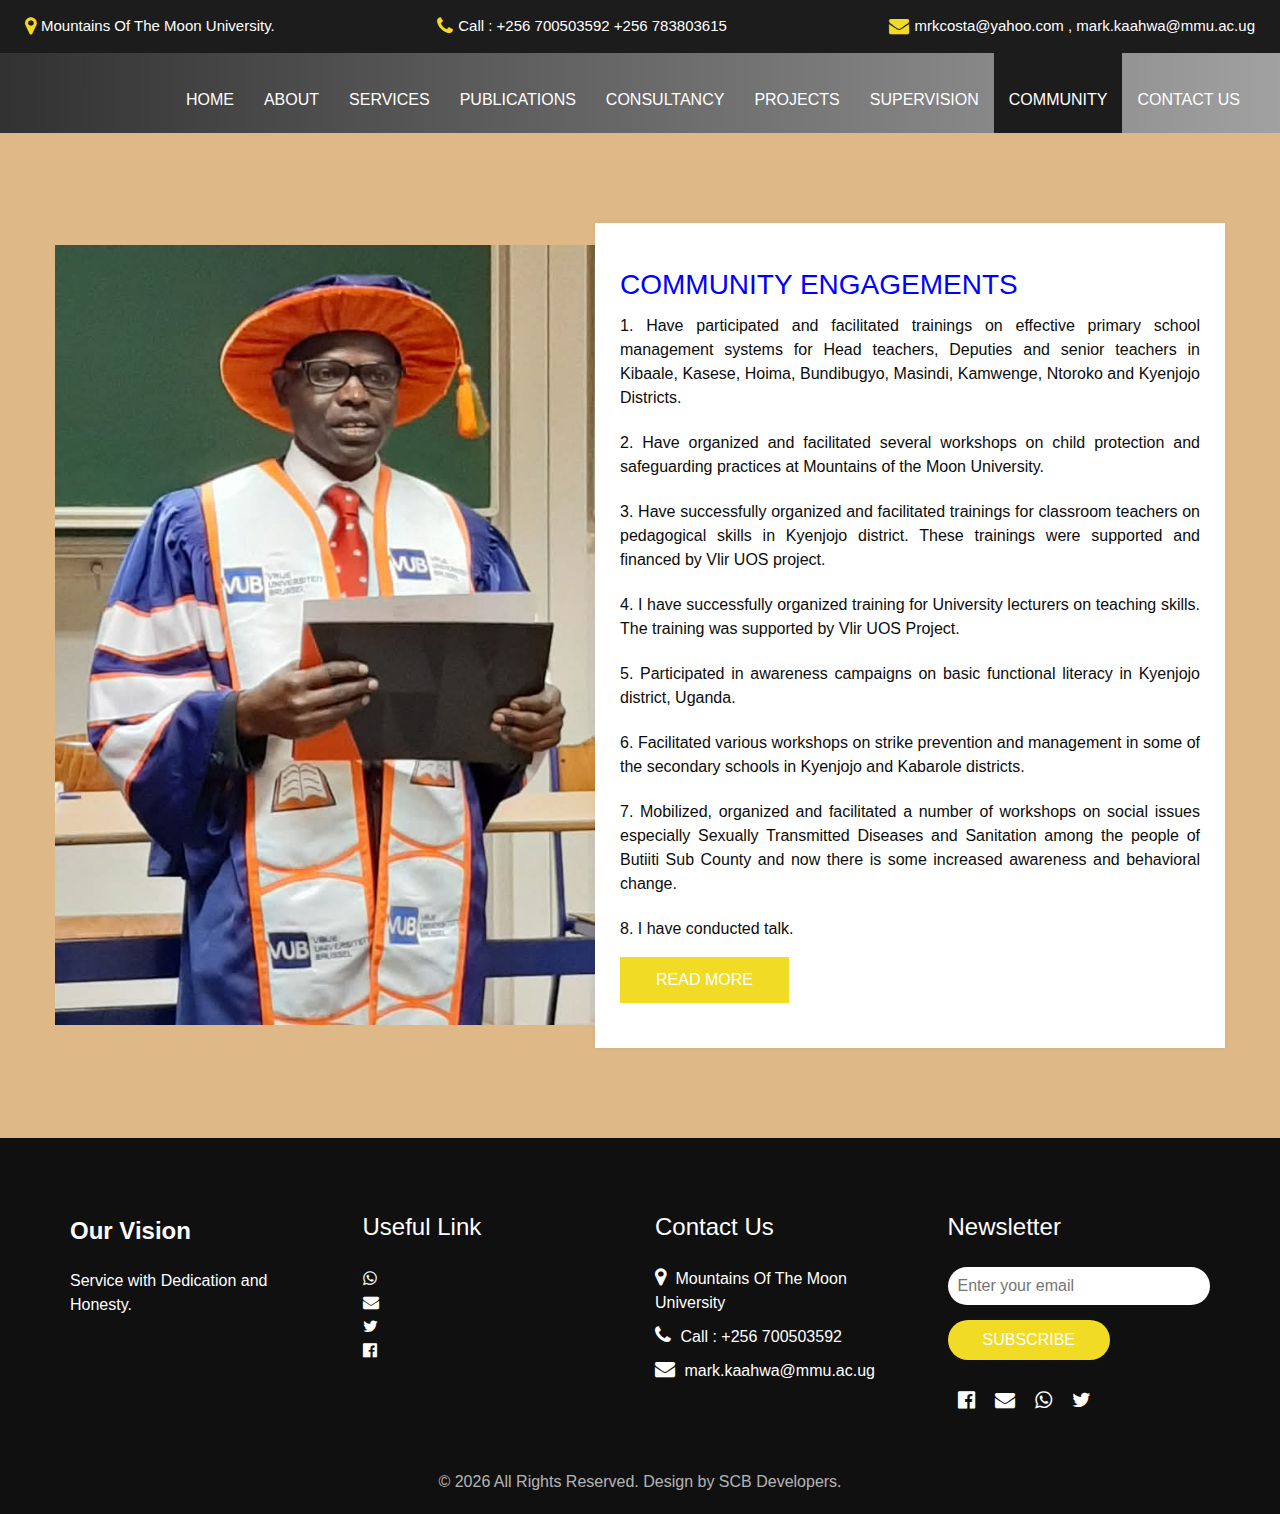
<file: community.html>
<!DOCTYPE html>
<html>

<head>
  <!-- Basic -->
  <meta charset="utf-8" />
  <meta http-equiv="X-UA-Compatible" content="IE=edge" />
  <!-- Mobile Metas -->
  <meta name="viewport" content="width=device-width, initial-scale=1, shrink-to-fit=no" />
  <!-- Site Metas -->
  <meta name="keywords" content="" />
  <meta name="description" content="" />
  <meta name="author" content="" />
  <link rel="shortcut icon" href="images/mark.jpg" type="image/x-icon">

  <title>Dr. Mark Kaahwa</title>

  <!-- bootstrap core css -->
  <link rel="stylesheet" type="text/css" href="css/bootstrap.css" />

  <!-- fonts style -->
  <link href="https://fonts.googleapis.com/css?family=Open+Sans:400,700|Poppins:400,600,700&display=swap" rel="stylesheet" />

  <!-- Custom styles for this template -->
  <link href="css/style.css" rel="stylesheet" />
  <!-- responsive style -->
  <link href="css/responsive.css" rel="stylesheet" />
</head>

<body class="sub_page">
  <div class="hero_area">
    <!-- header section strats -->
    <div class="hero_bg_box">
      <div class="img-box">
        <img src="images/mark.jpg" alt="">
      </div>
    </div>

    <header class="header_section">
      <div class="header_top">
        <div class="container-fluid">
          <div class="contact_link-container">
            <a href="" class="contact_link1">
              <i class="fa fa-map-marker" aria-hidden="true"></i>
              <span>
                Mountains Of  The Moon University.
              </span>
            </a>
            <a href="" class="contact_link2">
              <i class="fa fa-phone" aria-hidden="true"></i>
              <span>
                Call : +256 700503592 +256 783803615
              </span>
            </a>
            <a href="" class="contact_link3">
              <i class="fa fa-envelope" aria-hidden="true"></i>
              <span>
                mrkcosta@yahoo.com , mark.kaahwa@mmu.ac.ug
              </span>
            </a>
          </div>
        </div>
      </div>
      <div class="header_bottom">
        <div class="container-fluid">
          <nav class="navbar navbar-expand-lg custom_nav-container">
            <a class="navbar-brand" href="index.html">
        
            </a>
            <button class="navbar-toggler" type="button" data-toggle="collapse" data-target="#navbarSupportedContent" aria-controls="navbarSupportedContent" aria-expanded="false" aria-label="Toggle navigation">
              <span class=""></span>
            </button>

            <div class="collapse navbar-collapse ml-auto" id="navbarSupportedContent">
              <ul class="navbar-nav  ">
                <li class="nav-item ">
                  <a class="nav-link" href="index.html">Home <span class="sr-only">(current)</span></a>
                </li>
                <li class="nav-item">
                  <a class="nav-link" href="about.html"> About</a>
                </li>
                <li class="nav-item">
                  <a class="nav-link" href="service.html"> Services </a>
                </li>
                <li class="nav-item">
                  <a class="nav-link" href="publications.html">Publications</a>
                </li>
                <li class="nav-item">
                    <a class="nav-link" href="consultancy.html">Consultancy</a>
                  </li>
                  <li class="nav-item">
                    <a class="nav-link" href="project.html">Projects</a>
                  </li>
                  <li class="nav-item">
                    <a class="nav-link" href="supervision.html">Supervision</a>
                  </li>
                  <li class="nav-item active">
                    <a class="nav-link" href="community.html">Community</a>
                  </li>
                <li class="nav-item">
                  <a class="nav-link" href="contact.html">Contact us</a>
                </li>
              </ul>
            </div>
          </nav>
        </div>
      </div>
    </header>
    <!-- end header section -->
  </div>

  <!-- about section -->

  <section class="about_section layout_padding" style="background-color: burlywood;">
    <div class="container">
      <div class="row">
        <div class="col-md-6 px-0">
          <div class="img_container">
            <div class="img-box">
              <img src="images/degree.jpg" alt="" />
            </div>
          </div>
        </div>
        <div class="col-md-6 px-0">
          <div class="detail-box">
            <div class="heading_container ">
              <h3 style="color: blue;">
                COMMUNITY ENGAGEMENTS
              </h3>

                      <p style="text-align: justify;">
                        1.	Have participated and facilitated trainings on effective primary school management systems for Head teachers, Deputies and senior teachers in Kibaale, Kasese, Hoima, Bundibugyo, Masindi, Kamwenge, Ntoroko and Kyenjojo Districts.                       </p>
                      <p style="text-align: justify;">
                        2.	Have organized and facilitated several workshops on child protection and safeguarding practices at Mountains of the Moon University.                      </p>
                      <p style="text-align: justify;">
                        3.	Have successfully organized and facilitated trainings for classroom teachers on pedagogical skills in Kyenjojo district. These trainings were supported and financed by Vlir UOS project.                      </p>
                      <p style="text-align: justify;">
                        4.	I have successfully organized training for University lecturers on teaching skills. The training was supported by Vlir UOS Project.                      </p>
                      <p style="text-align: justify;">
                        5.	Participated in awareness campaigns on basic functional literacy in Kyenjojo district, Uganda.                      </p>
                      <p style="text-align: justify;">
                        6.	Facilitated various workshops on strike prevention and management in some of the secondary schools in Kyenjojo and Kabarole districts.                      </p>
                      <p style="text-align: justify;">
                        7.	Mobilized, organized and facilitated a number of workshops on social issues especially Sexually Transmitted Diseases and Sanitation among the people of Butiiti Sub County and now there is some increased awareness and behavioral change.                      </p>
                      <p style="text-align: justify;">
                        8.	I have conducted talk.                      </p>

            <div class="btn-box">
              <a href="">
                Read More
              </a>
            </div>
          </div>
        </div>
      </div>
    </div>
  </section>


  <!-- end about section -->

  <!-- info section -->
  <section class="info_section ">
    <div class="container">
      <div class="row">
        <div class="col-md-3">
          <div class="info_logo">
            <a class="navbar-brand" href="index.html">
              <span>
                Our Vision
              </span>
            </a>
            <p>
                Service with Dedication and Honesty.
            </p>
          </div>
        </div>
        <div class="col-md-3">
          <div class="info_links">
            <h5>
              Useful Link
            </h5>
            <ul>
              <li>
                <a href="">
                  <a target="_blank" href="https://wa.me/256700503592 "><i class="fa fa-whatsapp w3-hover-opacity"></i></a>
                </a>
              </li>
              <li>
                <a href="">
                  <a href="mailto:mark.kaahwa@mmu.ac.ug"><i class="fa fa-envelope w3-hover-opacity"></i></a>
                </a>
              </li>
              <li>
                <a href="">
                  <a target="_blank" href="https://www.twitter.com/kaahwamark/"><i class="fa fa-twitter w3-hover-opacity"></i></a>
                </a>
              </li>
              <li>
                <a href="">
                  <a target="_blank" href="https://www.facebook.com/kaahwamark/"><i class="fa fa-facebook-official w3-hover-opacity"></i></a>
                </a>
              </li>
            </ul>
          </div>
        </div>
        <div class="col-md-3">
          <div class="info_info">
            <h5>
              Contact Us
            </h5>
          </div>
          <div class="info_contact">
            <a href="" class="">
              <i class="fa fa-map-marker" aria-hidden="true"></i>
              <span>
                Mountains Of The Moon University
              </span>
            </a>
            <a href="" class="">
              <i class="fa fa-phone" aria-hidden="true"></i>
              <span>
                Call : +256 700503592
              </span>
            </a>
            <a href="" class="">
              <i class="fa fa-envelope" aria-hidden="true"></i>
              <span>
                mark.kaahwa@mmu.ac.ug
              </span>
            </a>
          </div>
        </div>
        <div class="col-md-3">
          <div class="info_form ">
            <h5>
              Newsletter
            </h5>
            <form action="#">
              <input type="email" placeholder="Enter your email">
              <button>
                Subscribe
              </button>
            </form>
            <div class="social_box">
              <a href="">
                <a target="_blank" href="https://www.facebook.com/kaahwamark/"><i class="fa fa-facebook-official w3-hover-opacity"></i></a>
              </a>
              <a href="">
                <a href="mailto:mark.kaahwa@mmu.ac.ug"><i class="fa fa-envelope w3-hover-opacity"></i></a>
              </a>
              <a href="">
                <a target="_blank" href="https://wa.me/256700503592"><i class="fa fa-whatsapp w3-hover-opacity"></i></a>
              </a>
              <a href="">
                <a target="_blank" href="https://www.twitter.com/kaahwamark/"><i class="fa fa-twitter w3-hover-opacity"></i></a>
              </a>
            </div>
          </div>
        </div>
      </div>
    </div>
  </section>

  <!-- end info_section -->




  <!-- footer section -->
  <footer class="container-fluid footer_section">
    <p>
      &copy; <span id="currentYear"></span> All Rights Reserved. Design by SCB Developers.
    </p>
  </footer>
  <!-- footer section -->

  <script src="js/jquery-3.4.1.min.js"></script>
  <script src="js/bootstrap.js"></script>
  <script src="js/custom.js"></script>
</body>

</html>
</file>
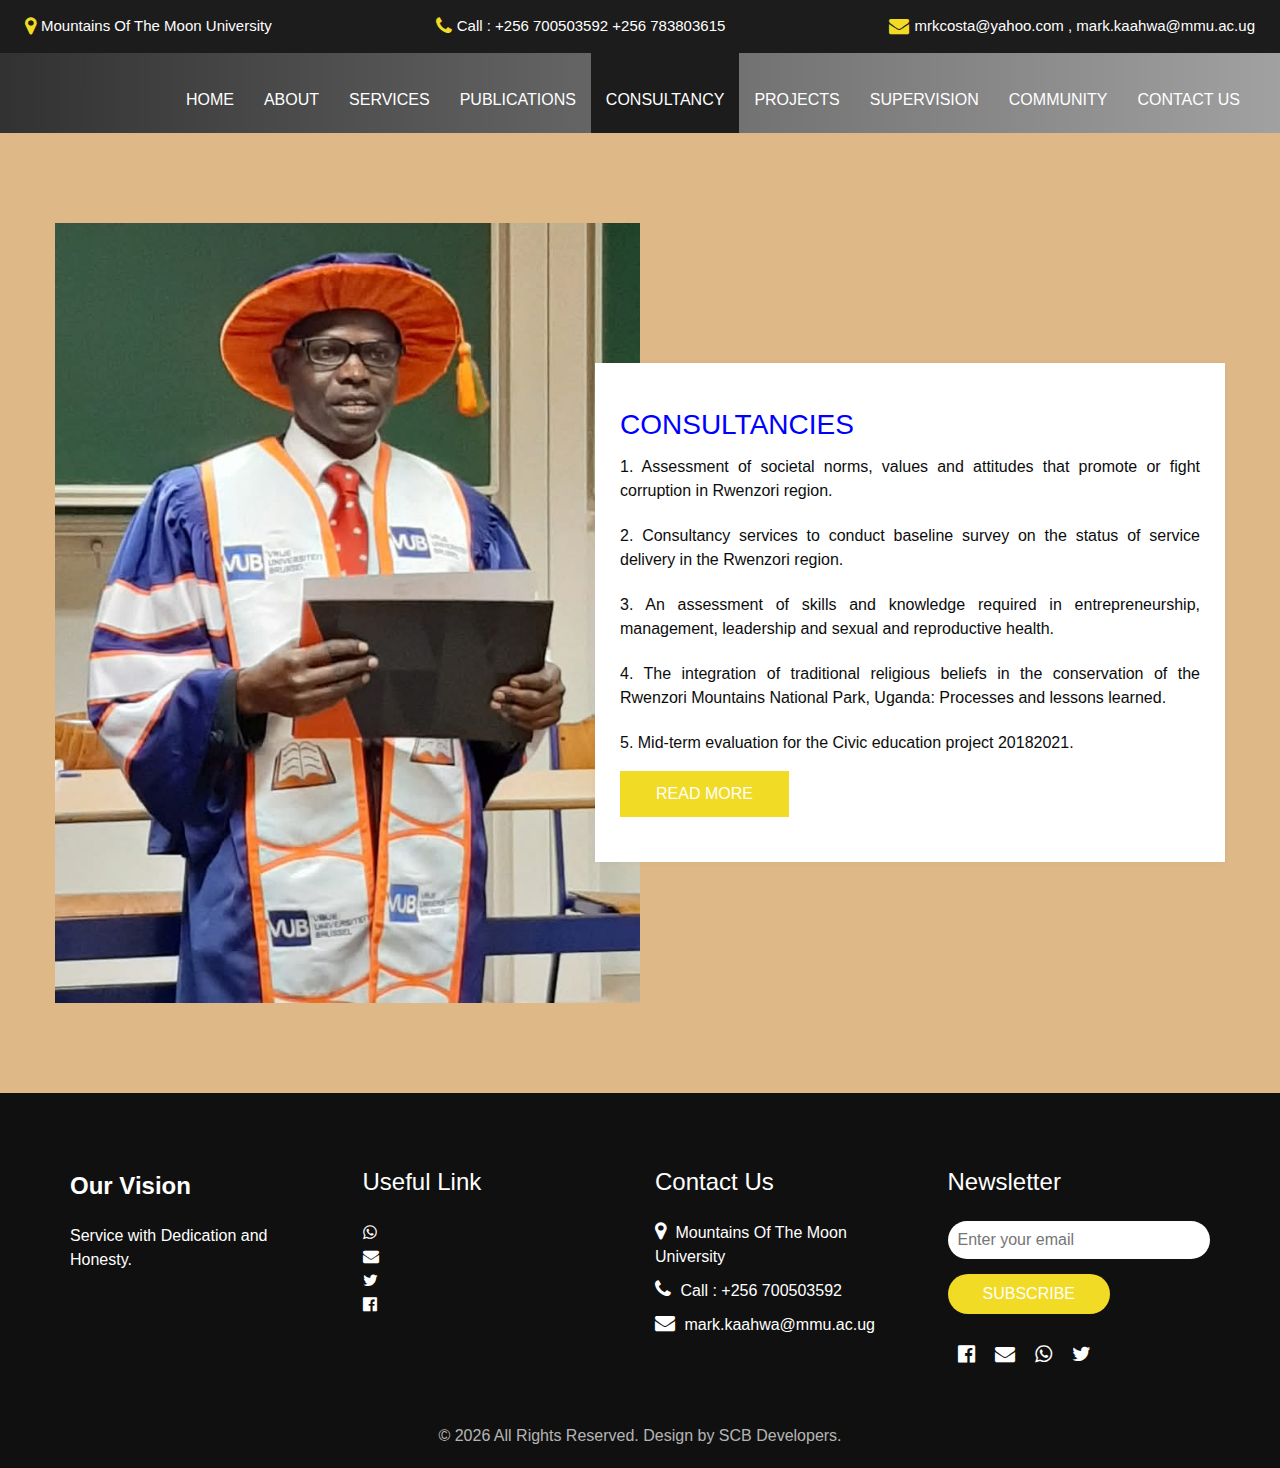
<file: consultancy.html>
<!DOCTYPE html>
<html>

<head>
  <!-- Basic -->
  <meta charset="utf-8" />
  <meta http-equiv="X-UA-Compatible" content="IE=edge" />
  <!-- Mobile Metas -->
  <meta name="viewport" content="width=device-width, initial-scale=1, shrink-to-fit=no" />
  <!-- Site Metas -->
  <meta name="keywords" content="" />
  <meta name="description" content="" />
  <meta name="author" content="" />
  <link rel="shortcut icon" href="images/mark.jpg" type="image/x-icon">

  <title>Dr. Mark Kaahwa</title>

  <!-- bootstrap core css -->
  <link rel="stylesheet" type="text/css" href="css/bootstrap.css" />

  <!-- fonts style -->
  <link href="https://fonts.googleapis.com/css?family=Open+Sans:400,700|Poppins:400,600,700&display=swap" rel="stylesheet" />

  <!-- Custom styles for this template -->
  <link href="css/style.css" rel="stylesheet" />
  <!-- responsive style -->
  <link href="css/responsive.css" rel="stylesheet" />
</head>

<body class="sub_page">
  <div class="hero_area">
    <!-- header section strats -->
    <div class="hero_bg_box">
      <div class="img-box">
        <img src="images/mark.jpg" alt="">
      </div>
    </div>

    <header class="header_section">
      <div class="header_top">
        <div class="container-fluid">
          <div class="contact_link-container">
            <a href="" class="contact_link1">
              <i class="fa fa-map-marker" aria-hidden="true"></i>
              <span>
                Mountains Of  The Moon University
              </span>
            </a>
            <a href="" class="contact_link2">
              <i class="fa fa-phone" aria-hidden="true"></i>
              <span>
                Call : +256 700503592 +256 783803615
              </span>
            </a>
            <a href="" class="contact_link3">
              <i class="fa fa-envelope" aria-hidden="true"></i>
              <span>
                mrkcosta@yahoo.com , mark.kaahwa@mmu.ac.ug
              </span>
            </a>
          </div>
        </div>
      </div>
      <div class="header_bottom">
        <div class="container-fluid">
          <nav class="navbar navbar-expand-lg custom_nav-container">
            <a class="navbar-brand" href="index.html">
             
            </a>
            <button class="navbar-toggler" type="button" data-toggle="collapse" data-target="#navbarSupportedContent" aria-controls="navbarSupportedContent" aria-expanded="false" aria-label="Toggle navigation">
              <span class=""></span>
            </button>

            <div class="collapse navbar-collapse ml-auto" id="navbarSupportedContent">
              <ul class="navbar-nav  ">
                <li class="nav-item ">
                  <a class="nav-link" href="index.html">Home <span class="sr-only">(current)</span></a>
                </li>
                <li class="nav-item">
                  <a class="nav-link" href="about.html"> About</a>
                </li>
                <li class="nav-item">
                  <a class="nav-link" href="service.html"> Services </a>
                </li>
                <li class="nav-item">
                  <a class="nav-link" href="publications.html">Publications</a>
                </li>
                <li class="nav-item active">
                    <a class="nav-link" href="consultancy.html">Consultancy</a>
                  </li>
                  <li class="nav-item">
                    <a class="nav-link" href="project.html">Projects</a>
                  </li>
                  <li class="nav-item">
                    <a class="nav-link" href="supervision.html">Supervision</a>
                  </li>
                  <li class="nav-item">
                    <a class="nav-link" href="community.html">Community</a>
                  </li>
                <li class="nav-item">
                  <a class="nav-link" href="contact.html">Contact us</a>
                </li>
              </ul>
            </div>
          </nav>
        </div>
      </div>
    </header>
    <!-- end header section -->
  </div>

  <!-- about section -->

  <section class="about_section layout_padding" style="background-color: burlywood;">
    <div class="container">
      <div class="row">
        <div class="col-md-6 px-0">
          <div class="img_container">
            <div class="img-box">
              <img src="images/degree.jpg" alt="" />
            </div>
          </div>
        </div>
        <div class="col-md-6 px-0">
          <div class="detail-box">
            <div class="heading_container ">
              <h3 style="color: blue;">
                CONSULTANCIES
              </h3>

        <p style="text-align: justify;">
          1.	Assessment of societal norms, values and attitudes that promote or fight corruption in Rwenzori region. 
        </p>
        <p style="text-align: justify;">
          2.	Consultancy services to conduct baseline survey on the status of service delivery in the Rwenzori region.  
        </p>
        <p style="text-align: justify;">
          3.	An assessment of skills and knowledge required in entrepreneurship, management, leadership and sexual and reproductive health.  
        </p>
        <p style="text-align: justify;">
          4.	The integration of traditional religious beliefs in the conservation of the Rwenzori Mountains National Park, Uganda: Processes and lessons learned.   
        </p>
        <p style="text-align: justify;">
          5.	Mid-term evaluation for the Civic education project 20182021.  
        </p>
 
            <div class="btn-box">
              <a href="">
                Read More
              </a>
            </div>
          </div>
        </div>
      </div>
    </div>
  </section>


  <!-- end about section -->

  <!-- info section -->
  <section class="info_section ">
    <div class="container">
      <div class="row">
        <div class="col-md-3">
          <div class="info_logo">
            <a class="navbar-brand" href="index.html">
              <span>
                Our Vision
              </span>
            </a>
            <p>
              Service with Dedication and Honesty.
            </p>
          </div>
        </div>
        <div class="col-md-3">
          <div class="info_links">
            <h5>
              Useful Link
            </h5>
            <ul>
              <li>
                <a href="">
                  <a target="_blank" href="https://wa.me/256700503592 "><i class="fa fa-whatsapp w3-hover-opacity"></i></a>
                </a>
              </li>
              <li>
                <a href="">
                  <a href="mailto:mark.kaahwa@mmu.ac.ug"><i class="fa fa-envelope w3-hover-opacity"></i></a>
                </a>
              </li>
              <li>
                <a href="">
                  <a target="_blank" href="https://www.twitter.com/kaahwamark/"><i class="fa fa-twitter w3-hover-opacity"></i></a>
                </a>
              </li>
              <li>
                <a href="">
                  <a target="_blank" href="https://www.facebook.com/kaahwamark/"><i class="fa fa-facebook-official w3-hover-opacity"></i></a>
                </a>
              </li>
            </ul>
          </div>
        </div>
        <div class="col-md-3">
          <div class="info_info">
            <h5>
              Contact Us
            </h5>
          </div>
          <div class="info_contact">
            <a href="" class="">
              <i class="fa fa-map-marker" aria-hidden="true"></i>
              <span>
                Mountains Of The Moon University
              </span>
            </a>
            <a href="" class="">
              <i class="fa fa-phone" aria-hidden="true"></i>
              <span>
                Call : +256 700503592
              </span>
            </a>
            <a href="" class="">
              <i class="fa fa-envelope" aria-hidden="true"></i>
              <span>
                mark.kaahwa@mmu.ac.ug
              </span>
            </a>
          </div>
        </div>
        <div class="col-md-3">
          <div class="info_form ">
            <h5>
              Newsletter
            </h5>
            <form action="#">
              <input type="email" placeholder="Enter your email">
              <button>
                Subscribe
              </button>
            </form>
            <div class="social_box">
              <a href="">
                <a target="_blank" href="https://www.facebook.com/kaahwamark/"><i class="fa fa-facebook-official w3-hover-opacity"></i></a>
              </a>
              <a href="">
                <a href="mailto:mark.kaahwa@mmu.ac.ug"><i class="fa fa-envelope w3-hover-opacity"></i></a>
              </a>
              <a href="">
                <a target="_blank" href="https://wa.me/256700503592"><i class="fa fa-whatsapp w3-hover-opacity"></i></a>
              </a>
              <a href="">
                <a target="_blank" href="https://www.twitter.com/kaahwamark/"><i class="fa fa-twitter w3-hover-opacity"></i></a>
              </a>
            </div>
          </div>
        </div>
      </div>
    </div>
  </section>

  <!-- end info_section -->




  <!-- footer section -->
  <footer class="container-fluid footer_section">
    <p>
      &copy; <span id="currentYear"></span> All Rights Reserved. Design by SCB Developers.
    </p>
  </footer>
  <!-- footer section -->

  <script src="js/jquery-3.4.1.min.js"></script>
  <script src="js/bootstrap.js"></script>
  <script src="js/custom.js"></script>
</body>

</html>
</file>
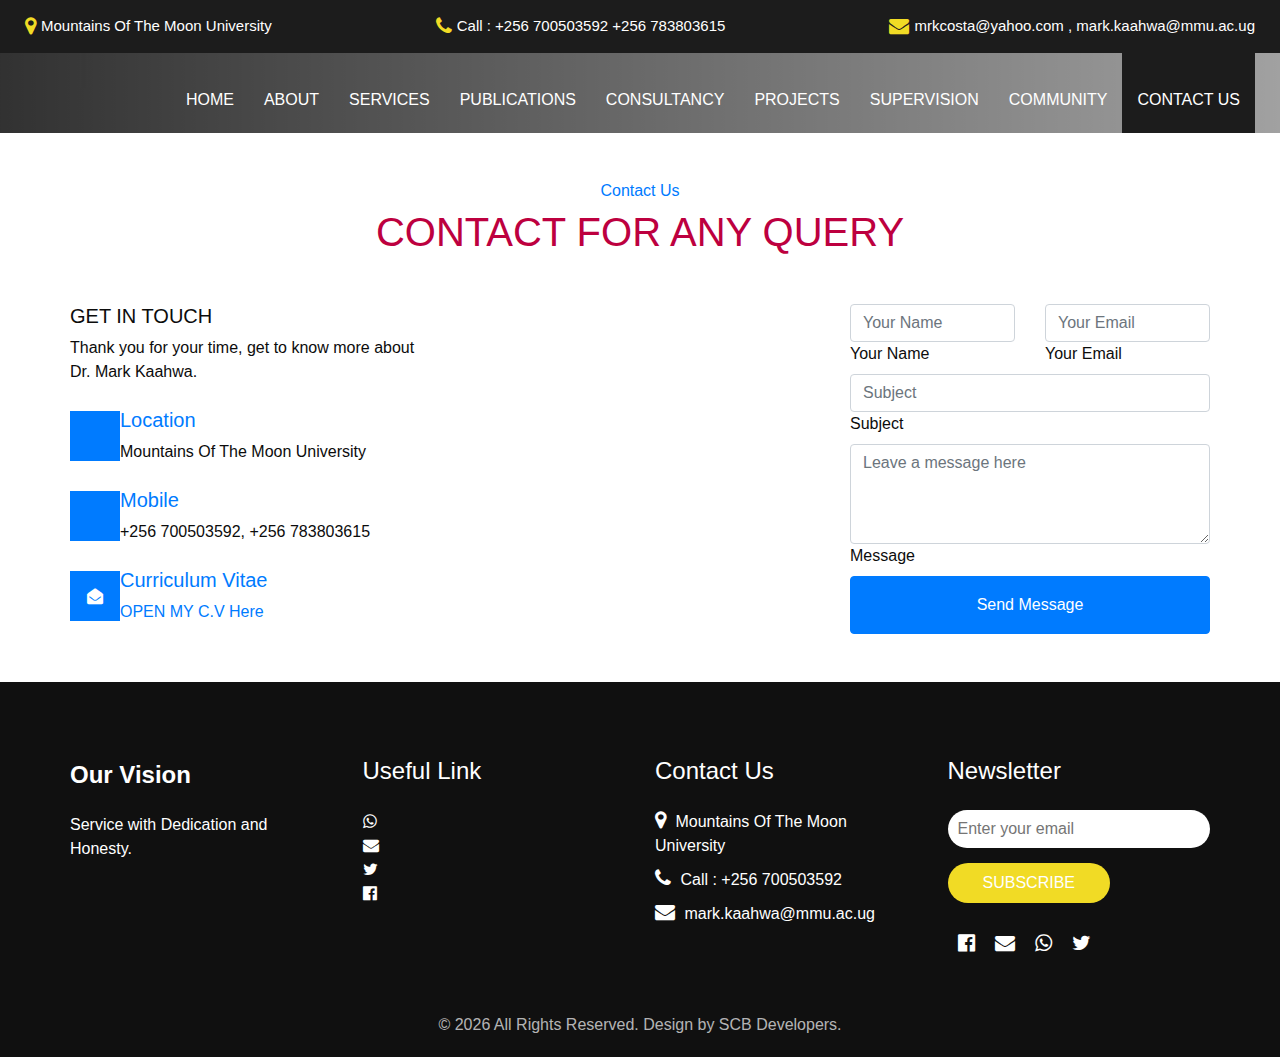
<file: contact.html>
<!DOCTYPE html>
<html>

<head>
  <!-- Basic -->
  <meta charset="utf-8" />
  <meta http-equiv="X-UA-Compatible" content="IE=edge" />
  <!-- Mobile Metas -->
  <meta name="viewport" content="width=device-width, initial-scale=1, shrink-to-fit=no" />
  <!-- Site Metas -->
  <meta name="keywords" content="" />
  <meta name="description" content="" />
  <meta name="author" content="" />
  <link rel="shortcut icon" href="images/mark.jpg" type="image/x-icon">

  <title>Dr. Mark Kaahwa</title>

  <!-- bootstrap core css -->
  <link rel="stylesheet" type="text/css" href="css/bootstrap.css" />

  <!-- fonts style -->
  <link href="https://fonts.googleapis.com/css?family=Open+Sans:400,700|Poppins:400,600,700&display=swap" rel="stylesheet" />

  <!-- Custom styles for this template -->
  <link href="css/style.css" rel="stylesheet" />
  <!-- responsive style -->
  <link href="css/responsive.css" rel="stylesheet" />
</head>

<body class="sub_page">
  <div class="hero_area">
    <!-- header section strats -->
    <div class="hero_bg_box">
      <div class="img-box">
        <img src="images/mark.jpg" alt="">
      </div>
    </div>

    <header class="header_section">
      <div class="header_top">
        <div class="container-fluid">
          <div class="contact_link-container">
            <a href="" class="contact_link1">
              <i class="fa fa-map-marker" aria-hidden="true"></i>
              <span>
                Mountains Of  The Moon University
              </span>
            </a>
            <a href="" class="contact_link2">
              <i class="fa fa-phone" aria-hidden="true"></i>
              <span>
                Call : +256 700503592 +256 783803615
              </span>
            </a>
            <a href="" class="contact_link3">
              <i class="fa fa-envelope" aria-hidden="true"></i>
              <span>
                mrkcosta@yahoo.com , mark.kaahwa@mmu.ac.ug
              </span>
            </a>
          </div>
        </div>
      </div>
      <div class="header_bottom">
        <div class="container-fluid">
          <nav class="navbar navbar-expand-lg custom_nav-container">
            <a class="navbar-brand" href="index.html">
              
            </a>
            <button class="navbar-toggler" type="button" data-toggle="collapse" data-target="#navbarSupportedContent" aria-controls="navbarSupportedContent" aria-expanded="false" aria-label="Toggle navigation">
              <span class=""></span>
            </button>

            <div class="collapse navbar-collapse ml-auto" id="navbarSupportedContent">
              <ul class="navbar-nav  ">
                <li class="nav-item ">
                  <a class="nav-link" href="index.html">Home <span class="sr-only">(current)</span></a>
                </li>
                <li class="nav-item">
                  <a class="nav-link" href="about.html"> About</a>
                </li>
                <li class="nav-item">
                  <a class="nav-link" href="service.html"> Services </a>
                </li>
                <li class="nav-item">
                  <a class="nav-link" href="publications.html">Publications</a>
                </li>
                <li class="nav-item">
                  <a class="nav-link" href="consultancy.html">Consultancy</a>
                </li>
                <li class="nav-item">
                  <a class="nav-link" href="project.html">Projects</a>
                </li>
                <li class="nav-item">
                  <a class="nav-link" href="supervision.html">Supervision</a>
                </li>
                <li class="nav-item">
                  <a class="nav-link" href="community.html">Community</a>
                </li>
                <li class="nav-item active">
                  <a class="nav-link" href="contact.html">Contact us</a>
                </li>
              </ul>
            </div>
          </nav>
        </div>
      </div>
    </header>
    <!-- end header section -->
  </div>

  <!-- contact section -->

  <div class="container-xxl py-5">
    <div class="container">
        <div class="text-center wow fadeInUp" data-wow-delay="0.1s">
            <h6 class="section-title bg-white text-center text-primary px-3">Contact Us</h6>
            <h1 style="color: rgb(189, 0, 63);" class="mb-5">CONTACT FOR ANY QUERY</h1>
        </div>
        <div class="row g-4">
            <div class="col-lg-4 col-md-6 wow fadeInUp" data-wow-delay="0.1s">
                <h5>GET IN TOUCH</h5>
                <p class="mb-4">Thank you for your time, get to know more about Dr. Mark Kaahwa.</p>
                <div class="d-flex align-items-center mb-4">
                    <div class="d-flex align-items-center justify-content-center flex-shrink-0 bg-primary" style="width: 50px; height: 50px;">
                        <i class="fa fa-map-marker-alt text-white"></i>
                    </div>
                    <div class="ms-3">
                        <h5 class="text-primary">Location</h5>
                        <p class="mb-0">Mountains Of The Moon University</p>
                    </div>
                </div>
                <div class="d-flex align-items-center mb-4">
                    <div class="d-flex align-items-center justify-content-center flex-shrink-0 bg-primary" style="width: 50px; height: 50px;">
                        <i class="fa fa-phone-alt text-white"></i>
                    </div>
                    <div class="ms-3">
                        <h5 class="text-primary">Mobile</h5>
                        <p class="mb-0">+256 700503592, +256 783803615</p>
                    </div>
                </div>
                <div class="d-flex align-items-center">
                    <div class="d-flex align-items-center justify-content-center flex-shrink-0 bg-primary" style="width: 50px; height: 50px;">
                        <i class="fa fa-envelope-open text-white"></i>
                    </div>
                    <div class="ms-3">
                        <h5 class="text-primary">Curriculum Vitae</h5>
                        <a href="images/CV.pdf" target="_blank" rel="noopener noreferrer">
                          OPEN MY C.V Here
                      </a>
                    </div>
                    
                </div>
            </div>
            <div class="col-lg-4 col-md-6 wow fadeInUp" data-wow-delay="0.3s">
                <iframe class="position-relative rounded w-100 h-100"
                    src="https://www.google.com/maps/embed?pb=!1m18!1m12!1m3!1d3989.531478355431!2d30.24389917302785!3d0.6870447633517882!2m3!1f0!2f0!3f0!3m2!1i1024!2i768!4f13.1!3m3!1m2!1s0x1763d97e99955e6d%3A0xdef0bfffa0784ec2!2sMountains%20of%20the%20Moon%20University!5e0!3m2!1sen!2sug!4v1734356905970!5m2!1sen!2sug"
                    frameborder="0" style="min-height: 300px; border:0;" allowfullscreen="" aria-hidden="false"
                    tabindex="0"></iframe>
            </div>
            <div class="col-lg-4 col-md-12 wow fadeInUp" data-wow-delay="0.5s">
                <form>
                    <div class="row g-3">
                        <div class="col-md-6">
                            <div class="form-floating">
                                <input type="text" class="form-control" id="name" placeholder="Your Name">
                                <label for="name">Your Name</label>
                            </div>
                        </div>
                        <div class="col-md-6">
                            <div class="form-floating">
                                <input type="email" class="form-control" id="email" placeholder="Your Email">
                                <label for="email">Your Email</label>
                            </div>
                        </div>
                        <div class="col-12">
                            <div class="form-floating">
                                <input type="text" class="form-control" id="subject" placeholder="Subject">
                                <label for="subject">Subject</label>
                            </div>
                        </div>
                        <div class="col-12">
                            <div class="form-floating">
                                <textarea class="form-control" placeholder="Leave a message here" id="message" style="height: 100px"></textarea>
                                <label for="message">Message</label>
                            </div>
                        </div>
                        <div class="col-12">
                            <button class="btn btn-primary w-100 py-3" type="submit">Send Message</button>
                        </div>
                    </div>
                </form>
            </div>
        </div>
    </div>
</div>

  <!-- end contact section -->

  <!-- info section -->
  <section class="info_section ">
    <div class="container">
      <div class="row">
        <div class="col-md-3">
          <div class="info_logo">
            <a class="navbar-brand" href="index.html">
              <span>
                Our Vision
              </span>
            </a>
            <p>
              Service with Dedication and Honesty.
            </p>
          </div>
        </div>
        <div class="col-md-3">
          <div class="info_links">
            <h5>
              Useful Link
            </h5>
            <ul>
              <li>
                <a href="">
                  <a target="_blank" href="https://wa.me/256700503592 "><i class="fa fa-whatsapp w3-hover-opacity"></i></a>
                </a>
              </li>
              <li>
                <a href="">
                  <a href="mailto:mark.kaahwa@mmu.ac.ug"><i class="fa fa-envelope w3-hover-opacity"></i></a>
                </a>
              </li>
              <li>
                <a href="">
                  <a target="_blank" href="https://www.twitter.com/kaahwamark/"><i class="fa fa-twitter w3-hover-opacity"></i></a>
                </a>
              </li>
              <li>
                <a href="">
                  <a target="_blank" href="https://www.facebook.com/kaahwamark/"><i class="fa fa-facebook-official w3-hover-opacity"></i></a>
                </a>
              </li>
            </ul>
          </div>
        </div>
        <div class="col-md-3">
          <div class="info_info">
            <h5>
              Contact Us
            </h5>
          </div>
          <div class="info_contact">
            <a href="" class="">
              <i class="fa fa-map-marker" aria-hidden="true"></i>
              <span>
                Mountains Of The Moon University
              </span>
            </a>
            <a href="" class="">
              <i class="fa fa-phone" aria-hidden="true"></i>
              <span>
                Call : +256 700503592
              </span>
            </a>
            <a href="" class="">
              <i class="fa fa-envelope" aria-hidden="true"></i>
              <span>
                mark.kaahwa@mmu.ac.ug
              </span>
            </a>
          </div>
        </div>
        <div class="col-md-3">
          <div class="info_form ">
            <h5>
              Newsletter
            </h5>
            <form action="#">
              <input type="email" placeholder="Enter your email">
              <button>
                Subscribe
              </button>
            </form>
            <div class="social_box">
              <a href="">
                <a target="_blank" href="https://www.facebook.com/kaahwamark/"><i class="fa fa-facebook-official w3-hover-opacity"></i></a>
              </a>
              <a href="">
                <a href="mailto:mark.kaahwa@mmu.ac.ug"><i class="fa fa-envelope w3-hover-opacity"></i></a>
              </a>
              <a href="">
                <a target="_blank" href="https://wa.me/256700503592"><i class="fa fa-whatsapp w3-hover-opacity"></i></a>
              </a>
              <a href="">
                <a target="_blank" href="https://www.twitter.com/kaahwamark/"><i class="fa fa-twitter w3-hover-opacity"></i></a>
              </a>
            </div>
          </div>
        </div>
      </div>
    </div>
  </section>

  <!-- end info_section -->




  <!-- footer section -->
  <footer class="container-fluid footer_section">
    <p>
      &copy; <span id="currentYear"></span> All Rights Reserved. Design by SCB Developers.
    </p>
  </footer>
  <!-- footer section -->

  <script src="js/jquery-3.4.1.min.js"></script>
  <script src="js/bootstrap.js"></script>
  <script src="js/custom.js"></script>
</body>

</html>
</file>
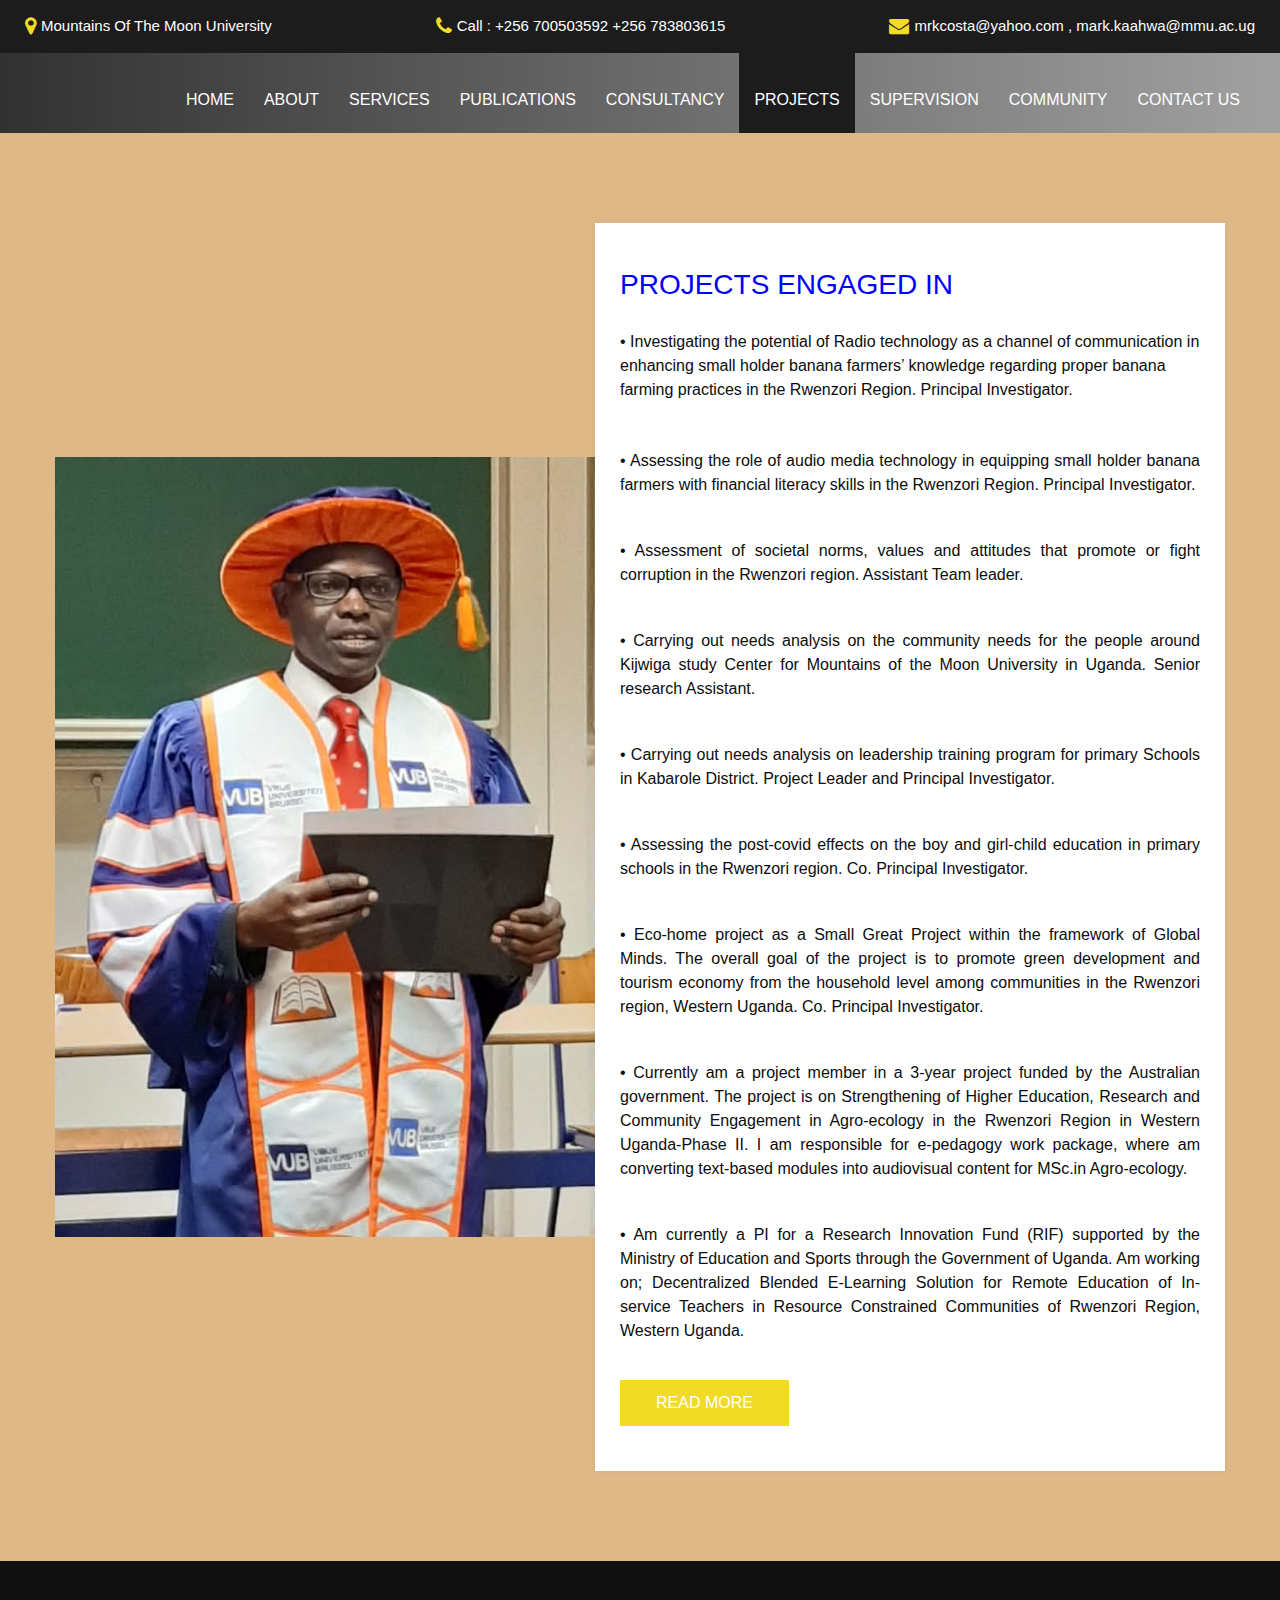
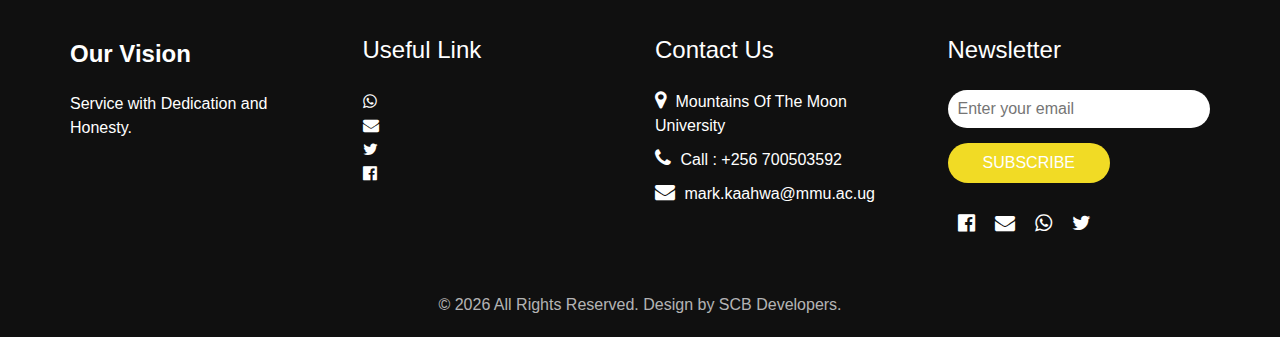
<file: project.html>
<!DOCTYPE html>
<html>

<head>
  <!-- Basic -->
  <meta charset="utf-8" />
  <meta http-equiv="X-UA-Compatible" content="IE=edge" />
  <!-- Mobile Metas -->
  <meta name="viewport" content="width=device-width, initial-scale=1, shrink-to-fit=no" />
  <!-- Site Metas -->
  <meta name="keywords" content="" />
  <meta name="description" content="" />
  <meta name="author" content="" />
  <link rel="shortcut icon" href="images/mark.jpg" type="image/x-icon">

  <title>Dr. Mark Kaahwa</title>

  <!-- bootstrap core css -->
  <link rel="stylesheet" type="text/css" href="css/bootstrap.css" />

  <!-- fonts style -->
  <link href="https://fonts.googleapis.com/css?family=Open+Sans:400,700|Poppins:400,600,700&display=swap" rel="stylesheet" />

  <!-- Custom styles for this template -->
  <link href="css/style.css" rel="stylesheet" />
  <!-- responsive style -->
  <link href="css/responsive.css" rel="stylesheet" />
</head>

<body class="sub_page">
  <div class="hero_area">
    <!-- header section strats -->
    <div class="hero_bg_box">
      <div class="img-box">
        <img src="images/mark.jpg" alt="">
      </div>
    </div>

    <header class="header_section">
      <div class="header_top">
        <div class="container-fluid">
          <div class="contact_link-container">
            <a href="" class="contact_link1">
              <i class="fa fa-map-marker" aria-hidden="true"></i>
              <span>
                Mountains Of  The Moon University
              </span>
            </a>
            <a href="" class="contact_link2">
              <i class="fa fa-phone" aria-hidden="true"></i>
              <span>
                Call : +256 700503592 +256 783803615
              </span>
            </a>
            <a href="" class="contact_link3">
              <i class="fa fa-envelope" aria-hidden="true"></i>
              <span>
                mrkcosta@yahoo.com , mark.kaahwa@mmu.ac.ug
              </span>
            </a>
          </div>
        </div>
      </div>
      <div class="header_bottom">
        <div class="container-fluid">
          <nav class="navbar navbar-expand-lg custom_nav-container">
            <a class="navbar-brand" href="index.html">
             
            </a>
            <button class="navbar-toggler" type="button" data-toggle="collapse" data-target="#navbarSupportedContent" aria-controls="navbarSupportedContent" aria-expanded="false" aria-label="Toggle navigation">
              <span class=""></span>
            </button>

            <div class="collapse navbar-collapse ml-auto" id="navbarSupportedContent">
              <ul class="navbar-nav  ">
                <li class="nav-item ">
                  <a class="nav-link" href="index.html">Home <span class="sr-only">(current)</span></a>
                </li>
                <li class="nav-item">
                  <a class="nav-link" href="about.html"> About</a>
                </li>
                <li class="nav-item">
                  <a class="nav-link" href="service.html"> Services </a>
                </li>
                <li class="nav-item">
                  <a class="nav-link" href="publications.html">Publications</a>
                </li>
                <li class="nav-item">
                    <a class="nav-link" href="consultancy.html">Consultancy</a>
                  </li>
                  <li class="nav-item active">
                    <a class="nav-link" href="project.html">Projects</a>
                  </li>
                  <li class="nav-item">
                    <a class="nav-link" href="supervision.html">Supervision</a>
                  </li>
                  <li class="nav-item">
                    <a class="nav-link" href="community.html">Community</a>
                  </li>
                <li class="nav-item">
                  <a class="nav-link" href="contact.html">Contact us</a>
                </li>
              </ul>
            </div>
          </nav>
        </div>
      </div>
    </header>
    <!-- end header section -->
  </div>

  <!-- about section -->

  <section class="about_section layout_padding" style="background-color: burlywood;">
    <div class="container">
      <div class="row">
        <div class="col-md-6 px-0">
          <div class="img_container">
            <div class="img-box">
              <img src="images/degree.jpg" alt="" />
            </div>
          </div>
        </div>
        <div class="col-md-6 px-0">
          <div class="detail-box">
            <div class="heading_container ">
              <h3 style="color: blue;">
                PROJECTS ENGAGED IN
              </h3>

        <p style="text-align: justify;">
        </p>
          •	Investigating the potential of Radio technology as a channel of communication in enhancing small holder banana farmers’ knowledge regarding proper banana farming practices in the Rwenzori Region. Principal Investigator.        </p>
        </p>
          <p style="text-align: justify;">
          •	Assessing the role of audio media technology in equipping small holder banana farmers with financial literacy skills in the Rwenzori Region. Principal Investigator.        </p>
        </p>
          <p style="text-align: justify;">
          •	Assessment of societal norms, values and attitudes that promote or fight corruption in the Rwenzori region. Assistant Team leader.        </p>
        </p>
          <p style="text-align: justify;">
          •	Carrying out needs analysis on the community needs for the people around Kijwiga study Center for Mountains of the Moon University in Uganda. Senior research Assistant.        </p>
        </p>
          <p style="text-align: justify;">
          •	Carrying out needs analysis on leadership training program for primary Schools in Kabarole District. Project Leader and Principal Investigator.        </p>
        </p>
          <p style="text-align: justify;">
          •	Assessing the post-covid effects on the boy and girl-child education in primary schools in the Rwenzori region. Co. Principal Investigator.        </p>
        </p>
          <p style="text-align: justify;">
          •	Eco-home project as a Small Great Project within the framework of Global Minds. The overall goal of the project is to promote green development and tourism economy from the household level among communities in the Rwenzori region, Western Uganda. Co. Principal Investigator.        </p>
        </p>
          <p style="text-align: justify;">
          •	Currently am a project member in a 3-year project funded by the Australian government. The project is on Strengthening of Higher Education, Research and Community Engagement in Agro-ecology in the Rwenzori Region in Western Uganda-Phase II. I am responsible for e-pedagogy work package, where am converting text-based modules into audiovisual content for MSc.in Agro-ecology.        </p>
        </p>
          <p style="text-align: justify;">
          •	Am currently a PI for a Research Innovation Fund (RIF) supported by the Ministry of Education and Sports through the Government of Uganda. Am working on; Decentralized Blended E-Learning Solution for Remote Education of In-service Teachers in Resource Constrained Communities of Rwenzori Region,  Western Uganda.        </p>
        </p>
          

            <div class="btn-box">
              <a href="">
                Read More
              </a>
            </div>
          </div>
        </div>
      </div>
    </div>
  </section>


  <!-- end about section -->

  <!-- info section -->
  <section class="info_section ">
    <div class="container">
      <div class="row">
        <div class="col-md-3">
          <div class="info_logo">
            <a class="navbar-brand" href="index.html">
              <span>
                Our Vision
              </span>
            </a>
            <p>
                Service with Dedication and Honesty.
            </p>
          </div>
        </div>
        <div class="col-md-3">
          <div class="info_links">
            <h5>
              Useful Link
            </h5>
            <ul>
              <li>
                <a href="">
                  <a target="_blank" href="https://wa.me/256700503592 "><i class="fa fa-whatsapp w3-hover-opacity"></i></a>
                </a>
              </li>
              <li>
                <a href="">
                  <a href="mailto:mark.kaahwa@mmu.ac.ug"><i class="fa fa-envelope w3-hover-opacity"></i></a>
                </a>
              </li>
              <li>
                <a href="">
                  <a target="_blank" href="https://www.twitter.com/kaahwamark/"><i class="fa fa-twitter w3-hover-opacity"></i></a>
                </a>
              </li>
              <li>
                <a href="">
                  <a target="_blank" href="https://www.facebook.com/kaahwamark/"><i class="fa fa-facebook-official w3-hover-opacity"></i></a>
                </a>
              </li>
            </ul>
          </div>
        </div>
        <div class="col-md-3">
          <div class="info_info">
            <h5>
              Contact Us
            </h5>
          </div>
          <div class="info_contact">
            <a href="" class="">
              <i class="fa fa-map-marker" aria-hidden="true"></i>
              <span>
                Mountains Of The Moon University
              </span>
            </a>
            <a href="" class="">
              <i class="fa fa-phone" aria-hidden="true"></i>
              <span>
                Call : +256 700503592
              </span>
            </a>
            <a href="" class="">
              <i class="fa fa-envelope" aria-hidden="true"></i>
              <span>
                mark.kaahwa@mmu.ac.ug
              </span>
            </a>
          </div>
        </div>
        <div class="col-md-3">
          <div class="info_form ">
            <h5>
              Newsletter
            </h5>
            <form action="#">
              <input type="email" placeholder="Enter your email">
              <button>
                Subscribe
              </button>
            </form>
            <div class="social_box">
              <a href="">
                <a target="_blank" href="https://www.facebook.com/kaahwamark/"><i class="fa fa-facebook-official w3-hover-opacity"></i></a>
              </a>
              <a href="">
                <a href="mailto:mark.kaahwa@mmu.ac.ug"><i class="fa fa-envelope w3-hover-opacity"></i></a>
              </a>
              <a href="">
                <a target="_blank" href="https://wa.me/256700503592"><i class="fa fa-whatsapp w3-hover-opacity"></i></a>
              </a>
              <a href="">
                <a target="_blank" href="https://www.twitter.com/kaahwamark/"><i class="fa fa-twitter w3-hover-opacity"></i></a>
              </a>
            </div>
          </div>
        </div>
      </div>
    </div>
  </section>

  <!-- end info_section -->




  <!-- footer section -->
  <footer class="container-fluid footer_section">
    <p>
      &copy; <span id="currentYear"></span> All Rights Reserved. Design by SCB Developers.
    </p>
  </footer>
  <!-- footer section -->

  <script src="js/jquery-3.4.1.min.js"></script>
  <script src="js/bootstrap.js"></script>
  <script src="js/custom.js"></script>
</body>

</html>
</file>
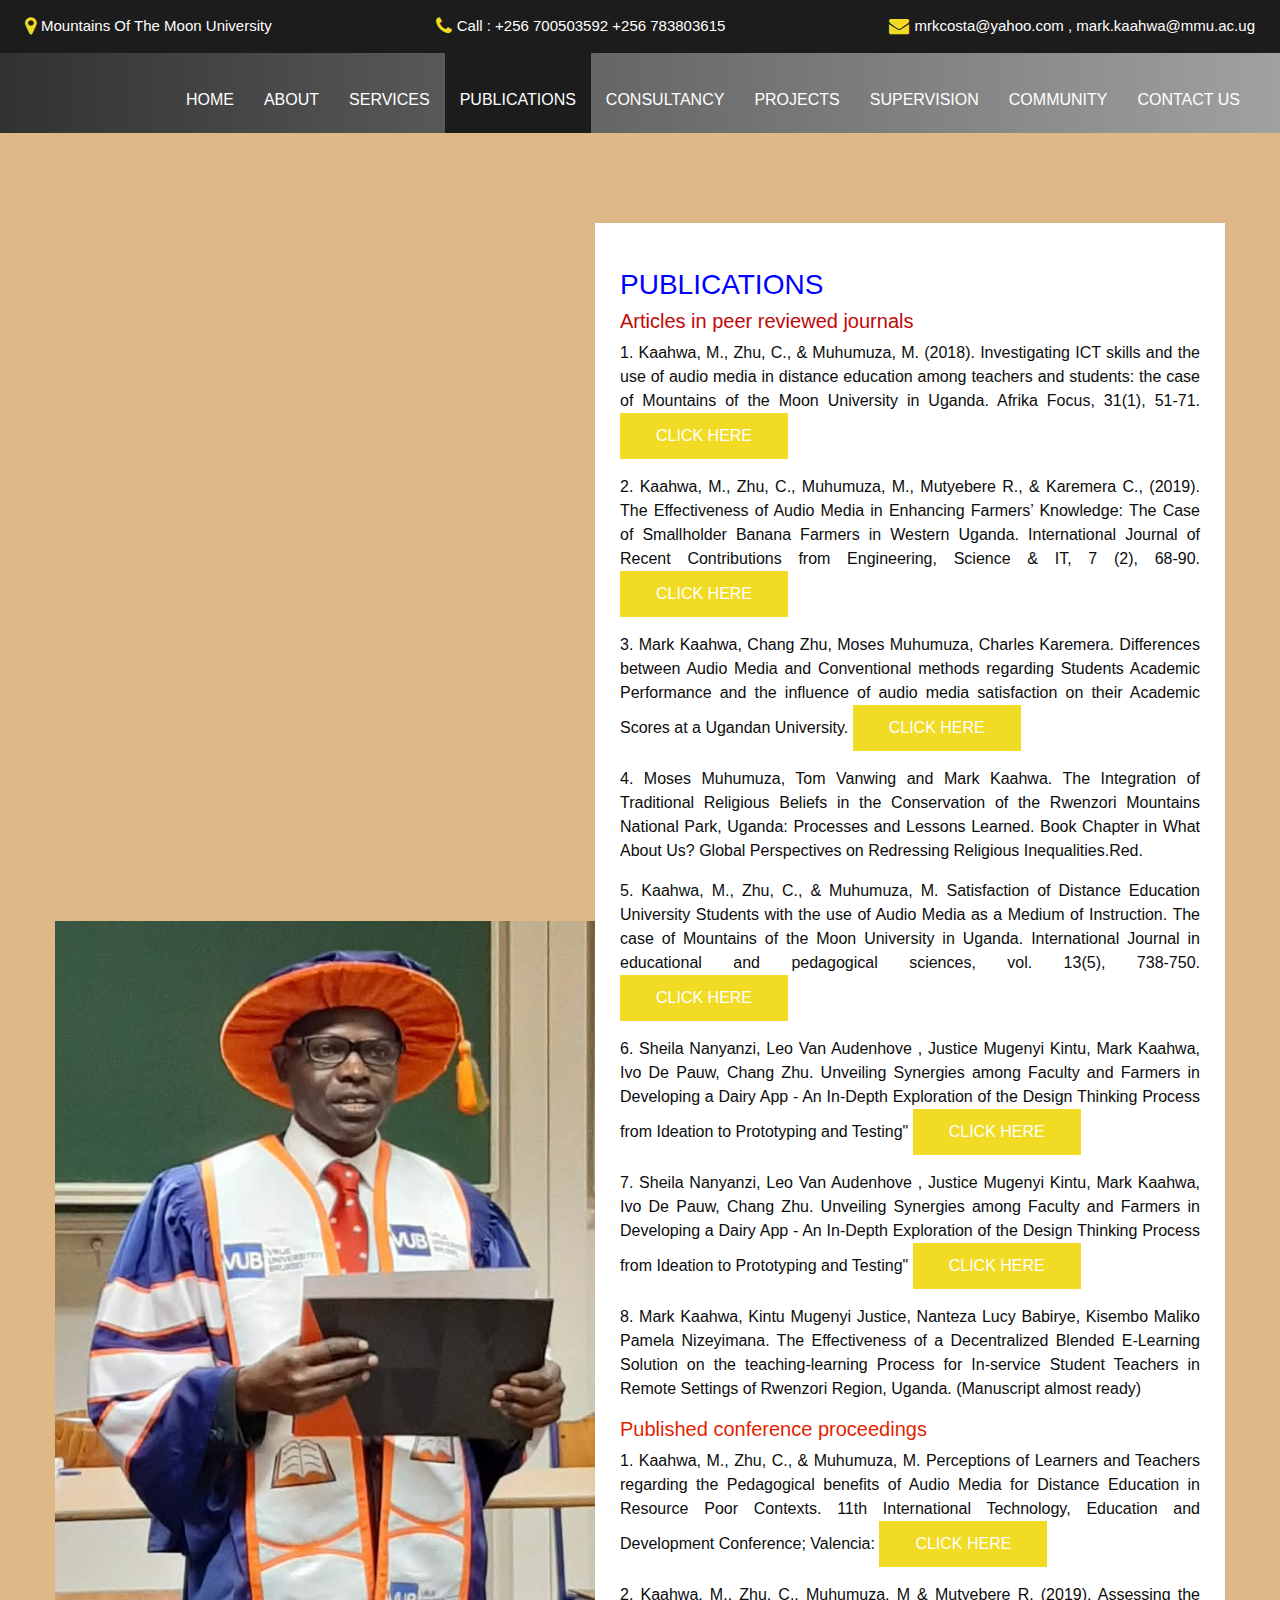
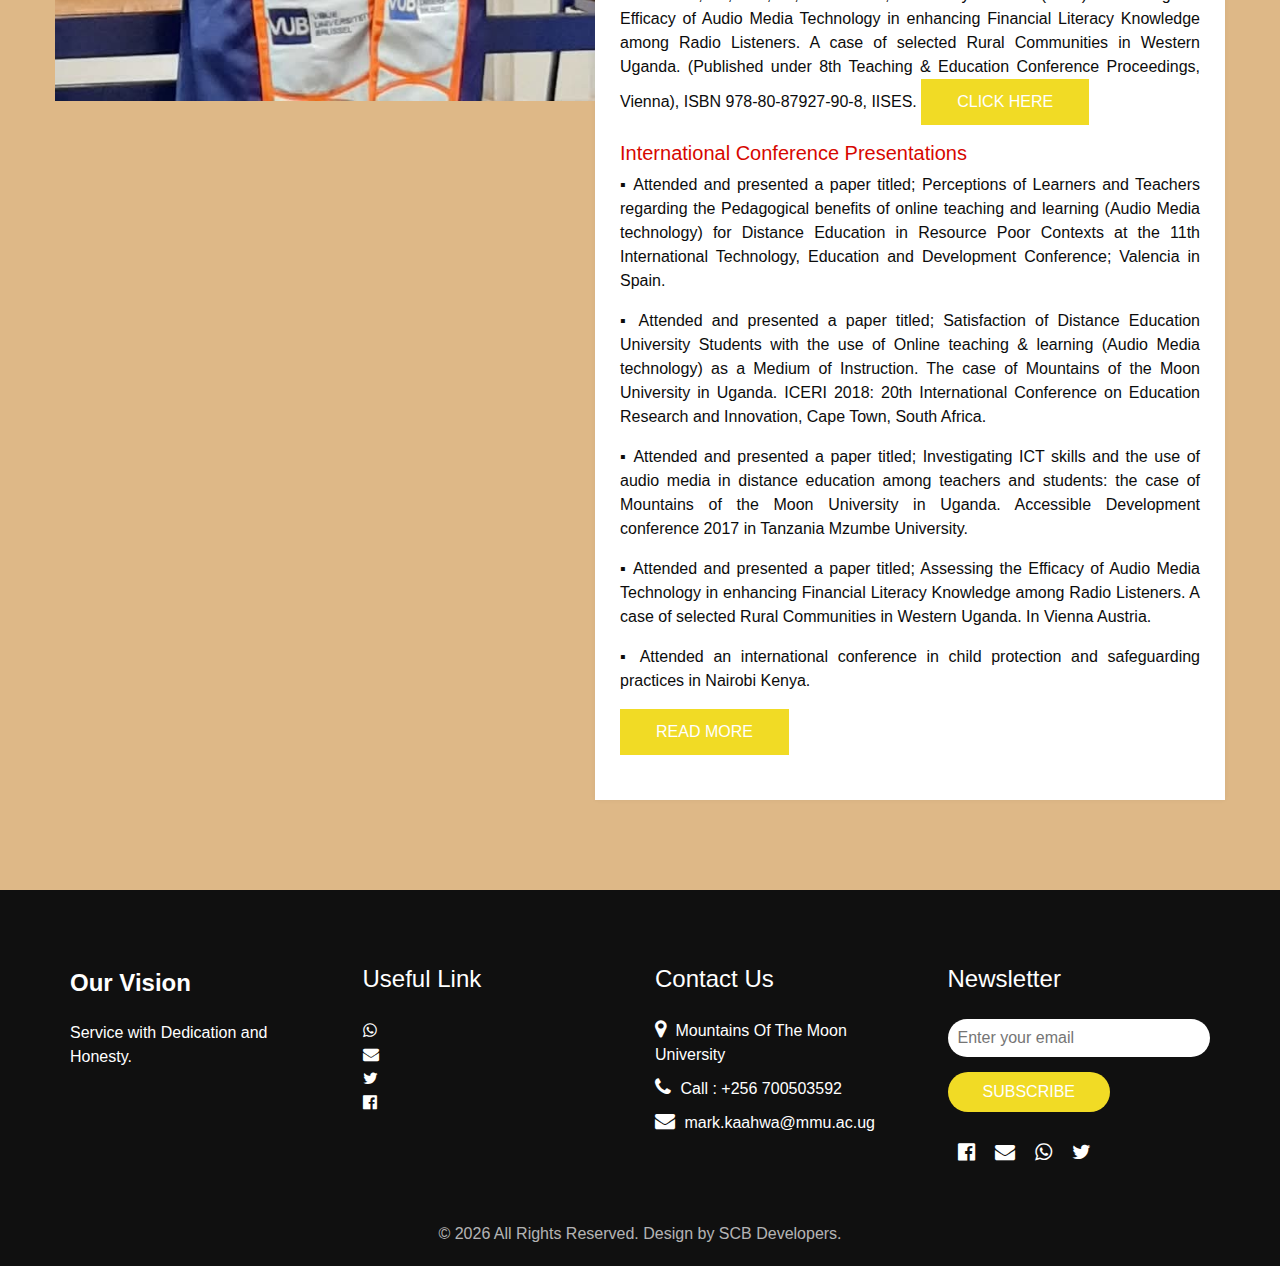
<file: publications.html>
<!DOCTYPE html>
<html>

<head>
  <!-- Basic -->
  <meta charset="utf-8" />
  <meta http-equiv="X-UA-Compatible" content="IE=edge" />
  <!-- Mobile Metas -->
  <meta name="viewport" content="width=device-width, initial-scale=1, shrink-to-fit=no" />
  <!-- Site Metas -->
  <meta name="keywords" content="" />
  <meta name="description" content="" />
  <meta name="author" content="" />
  <link rel="shortcut icon" href="images/mark.jpg" type="image/x-icon">

  <title>Dr. Mark Kaahwa</title>

  <!-- bootstrap core css -->
  <link rel="stylesheet" type="text/css" href="css/bootstrap.css" />

  <!-- fonts style -->
  <link href="https://fonts.googleapis.com/css?family=Open+Sans:400,700|Poppins:400,600,700&display=swap" rel="stylesheet" />

  <!-- Custom styles for this template -->
  <link href="css/style.css" rel="stylesheet" />
  <!-- responsive style -->
  <link href="css/responsive.css" rel="stylesheet" />
</head>

<body class="sub_page">
  <div class="hero_area">
    <!-- header section strats -->
    <div class="hero_bg_box">
      <div class="img-box">
        <img src="images/mark.jpg" alt="">
      </div>
    </div>

    <header class="header_section">
      <div class="header_top">
        <div class="container-fluid">
          <div class="contact_link-container">
            <a href="" class="contact_link1">
              <i class="fa fa-map-marker" aria-hidden="true"></i>
              <span>
                Mountains Of  The Moon University
              </span>
            </a>
            <a href="" class="contact_link2">
              <i class="fa fa-phone" aria-hidden="true"></i>
              <span>
                Call : +256 700503592 +256 783803615
              </span>
            </a>
            <a href="" class="contact_link3">
              <i class="fa fa-envelope" aria-hidden="true"></i>
              <span>
                mrkcosta@yahoo.com , mark.kaahwa@mmu.ac.ug
              </span>
            </a>
          </div>
        </div>
      </div>
      <div class="header_bottom">
        <div class="container-fluid">
          <nav class="navbar navbar-expand-lg custom_nav-container">
            <a class="navbar-brand" href="index.html">
              
            </a>
            <button class="navbar-toggler" type="button" data-toggle="collapse" data-target="#navbarSupportedContent" aria-controls="navbarSupportedContent" aria-expanded="false" aria-label="Toggle navigation">
              <span class=""></span>
            </button>

            <div class="collapse navbar-collapse ml-auto" id="navbarSupportedContent">
              <ul class="navbar-nav  ">
                <li class="nav-item ">
                  <a class="nav-link" href="index.html">Home <span class="sr-only">(current)</span></a>
                </li>
                <li class="nav-item">
                  <a class="nav-link" href="about.html"> About</a>
                </li>
                <li class="nav-item">
                  <a class="nav-link" href="service.html"> Services </a>
                </li>
                <li class="nav-item active">
                    <a class="nav-link" href="publications.html">Publications</a>
                  </li>
                  <li class="nav-item">
                    <a class="nav-link" href="consultancy.html">Consultancy</a>
                  </li>
                  <li class="nav-item">
                    <a class="nav-link" href="project.html">Projects</a>
                  </li>
                  <li class="nav-item">
                    <a class="nav-link" href="supervision.html">Supervision</a>
                  </li>
                  <li class="nav-item">
                    <a class="nav-link" href="community.html">Community</a>
                  </li>
                <li class="nav-item">
                  <a class="nav-link" href="contact.html">Contact us</a>
                </li>
              </ul>
            </div>
          </nav>
        </div>
      </div>
    </header>
    <!-- end header section -->
  </div>

  <!-- about section -->

  <section class="about_section layout_padding" style="background-color: burlywood;">
    <div class="container">
      <div class="row">
        <div class="col-md-6 px-0">
          <div class="img_container">
            <div class="img-box">
              <img src="images/degree.jpg" alt="" />
            </div>
          </div>
        </div>
        <div class="col-md-6 px-0">
          <div class="detail-box">
            <div class="heading_container ">
              <h3 style="color: blue;">
                PUBLICATIONS
              </h3>
            </div>
            <h5 style="color: rgb(192, 7, 7);">Articles in peer reviewed journals</h5>
            <p style="text-align: justify;">
                1.	Kaahwa, M., Zhu, C., & Muhumuza, M. (2018). Investigating ICT skills and the use of audio media in distance education among teachers and students: the case of Mountains of the Moon University in Uganda. Afrika Focus, 31(1), 51-71. 
                    <a target="_blank" href="https://doi.org/10.21825/af.v31i1.9035 ">Click Here</a>
            </p>
            <p style="text-align: justify;">
                2.	Kaahwa, M., Zhu, C., Muhumuza, M., Mutyebere R., & Karemera C., (2019). The Effectiveness of Audio Media in Enhancing Farmers’ Knowledge: The Case of Smallholder Banana Farmers in Western Uganda. International Journal of Recent Contributions from Engineering, Science & IT, 7 (2), 68-90.  
                    <a target="_blank" href="https://doi.org/10.3991/ijes.v7i2.10847">Click Here</a>
            </p>
            <p style="text-align: justify;">
                3.	Mark Kaahwa, Chang Zhu, Moses Muhumuza, Charles Karemera. Differences between Audio Media and Conventional methods regarding Students Academic Performance and the influence of audio media satisfaction on their Academic Scores at a Ugandan University.  
                    <a target="_blank" href="https://doi.org/10.1504/IJIL.2021.115500">Click Here</a>
            </p>
            
        	<p style="text-align: justify;">
               4.	Moses Muhumuza, Tom Vanwing and Mark Kaahwa. The Integration of Traditional Religious Beliefs in the Conservation of the Rwenzori Mountains National Park, Uganda: Processes and Lessons Learned. Book Chapter in What About Us? Global Perspectives on Redressing Religious Inequalities.Red.</p>
                       
                </p>
            <p style="text-align: justify;">
                  5.	Kaahwa, M., Zhu, C., & Muhumuza, M. Satisfaction of Distance Education University Students with the use of Audio Media as a Medium of Instruction. The case of Mountains of the Moon University in Uganda. International Journal in educational and pedagogical sciences, vol. 13(5), 738-750.  
            <a target="_blank" href=" https://g.co/about/ezgt7b">Click Here</a>
              </p>
              <p style="text-align: justify;">
                6.	Sheila Nanyanzi, Leo Van Audenhove , Justice Mugenyi Kintu, Mark Kaahwa, Ivo De Pauw, Chang Zhu. Unveiling Synergies among Faculty and Farmers in Developing a Dairy App - An In-Depth Exploration of the Design Thinking Process from Ideation to Prototyping and Testing" 
          <a target="_blank" href=" https://g.co/about/ezgt7b">Click Here</a>
            </p>
            <p style="text-align: justify;">
              7.	Sheila Nanyanzi, Leo Van Audenhove , Justice Mugenyi Kintu, Mark Kaahwa, Ivo De Pauw, Chang Zhu. Unveiling Synergies among Faculty and Farmers in Developing a Dairy App - An In-Depth Exploration of the Design Thinking Process from Ideation to Prototyping and Testing" 
        <a target="_blank" href="Journal of Community Engagement and Scholarship">Click Here</a>
          </p>
          <p style="text-align: justify;">
            8.	Mark Kaahwa, Kintu Mugenyi Justice, Nanteza Lucy Babirye, Kisembo Maliko  Pamela Nizeyimana. The Effectiveness of a Decentralized Blended E-Learning Solution on the teaching-learning Process for  In-service Student Teachers in Remote Settings of Rwenzori Region,  Uganda. (Manuscript almost ready)
          </p>
            <h5 style="color: rgb(229, 31, 0);">Published conference proceedings</h5>
            <p style="text-align: justify;">
              1.	Kaahwa, M., Zhu, C., & Muhumuza, M. Perceptions of Learners and Teachers regarding the Pedagogical benefits of Audio Media for Distance Education in Resource Poor Contexts. 11th International Technology, Education and Development Conference; Valencia:
        <a target="_blank" href="https://www.researchgate.net/publication/312616136">Click Here</a>
          </p>

          <p style="text-align: justify;">
            2.	Kaahwa, M., Zhu, C., Muhumuza, M & Mutyebere R. (2019). Assessing the Efficacy of Audio Media Technology in enhancing Financial Literacy Knowledge among Radio Listeners. A case of selected Rural Communities in Western Uganda. (Published under 8th Teaching & Education Conference Proceedings, Vienna), ISBN 978-80-87927-90-8, IISES.
      <a target="_blank" href="https://iises.net/proceedings/8th-teaching education-conference/front-page">Click Here</a>
        </p>

        <h5 style="color: rgb(215, 7, 0);">International Conference Presentations</h5>
        <p style="text-align: justify;">
          ▪	Attended and presented a paper titled; Perceptions of Learners and Teachers regarding the Pedagogical benefits of online teaching and learning (Audio Media technology) for Distance Education in Resource Poor Contexts at the 11th International Technology, Education and Development Conference; Valencia in Spain. 
        </p>
        <p style="text-align: justify;">
          ▪	Attended and presented a paper titled; Satisfaction of Distance Education University Students with the use of Online teaching & learning (Audio Media technology) as a Medium of Instruction. The case of Mountains of the Moon University in Uganda. ICERI 2018: 20th International Conference on Education Research and Innovation, Cape Town, South Africa.
        </p>
        <p style="text-align: justify;">
          ▪	Attended and presented a paper titled; Investigating ICT skills and the use of audio media in distance education among teachers and students: the case of Mountains of the Moon University in Uganda. Accessible Development conference 2017 in Tanzania Mzumbe University. 
        </p>
        <p style="text-align: justify;">
          ▪	Attended and presented a paper titled; Assessing the Efficacy of Audio Media Technology in enhancing Financial Literacy Knowledge among Radio Listeners. A case of selected Rural Communities in Western Uganda. In Vienna Austria.
        </p>
        <p style="text-align: justify;">
          ▪	Attended an international conference in child protection and safeguarding practices in Nairobi Kenya.
        </p>

            <div class="btn-box">
              <a href="">
                Read More
              </a>
            </div>
          </div>
        </div>
      </div>
    </div>
  </section>

  <!-- end about section -->

  <!-- info section -->
  <section class="info_section ">
    <div class="container">
      <div class="row">
        <div class="col-md-3">
          <div class="info_logo">
            <a class="navbar-brand" href="index.html">
              <span>
                Our Vision
              </span>
            </a>
            <p>
              Service with Dedication and Honesty.
            </p>
          </div>
        </div>
        <div class="col-md-3">
          <div class="info_links">
            <h5>
              Useful Link
            </h5>
            <ul>
              <li>
                <a href="">
                  <a target="_blank" href="https://wa.me/256700503592 "><i class="fa fa-whatsapp w3-hover-opacity"></i></a>
                </a>
              </li>
              <li>
                <a href="">
                  <a href="mailto:mark.kaahwa@mmu.ac.ug"><i class="fa fa-envelope w3-hover-opacity"></i></a>
                </a>
              </li>
              <li>
                <a href="">
                  <a target="_blank" href="https://www.twitter.com/kaahwamark/"><i class="fa fa-twitter w3-hover-opacity"></i></a>
                </a>
              </li>
              <li>
                <a href="">
                  <a target="_blank" href="https://www.facebook.com/kaahwamark/"><i class="fa fa-facebook-official w3-hover-opacity"></i></a>
                </a>
              </li>
            </ul>
          </div>
        </div>
        <div class="col-md-3">
          <div class="info_info">
            <h5>
              Contact Us
            </h5>
          </div>
          <div class="info_contact">
            <a href="" class="">
              <i class="fa fa-map-marker" aria-hidden="true"></i>
              <span>
                Mountains Of The Moon University
              </span>
            </a>
            <a href="" class="">
              <i class="fa fa-phone" aria-hidden="true"></i>
              <span>
                Call : +256 700503592
              </span>
            </a>
            <a href="" class="">
              <i class="fa fa-envelope" aria-hidden="true"></i>
              <span>
                mark.kaahwa@mmu.ac.ug
              </span>
            </a>
          </div>
        </div>
        <div class="col-md-3">
          <div class="info_form ">
            <h5>
              Newsletter
            </h5>
            <form action="#">
              <input type="email" placeholder="Enter your email">
              <button>
                Subscribe
              </button>
            </form>
            <div class="social_box">
              <a href="">
                <a target="_blank" href="https://www.facebook.com/kaahwamark/"><i class="fa fa-facebook-official w3-hover-opacity"></i></a>
              </a>
              <a href="">
                <a href="mailto:mark.kaahwa@mmu.ac.ug"><i class="fa fa-envelope w3-hover-opacity"></i></a>
              </a>
              <a href="">
                <a target="_blank" href="https://wa.me/256700503592"><i class="fa fa-whatsapp w3-hover-opacity"></i></a>
              </a>
              <a href="">
                <a target="_blank" href="https://www.twitter.com/kaahwamark/"><i class="fa fa-twitter w3-hover-opacity"></i></a>
              </a>
            </div>
          </div>
        </div>
      </div>
    </div>
  </section>

  <!-- end info_section -->




  <!-- footer section -->
  <footer class="container-fluid footer_section">
    <p>
      &copy; <span id="currentYear"></span> All Rights Reserved. Design by SCB Developers.
    </p>
  </footer>
  <!-- footer section -->

  <script src="js/jquery-3.4.1.min.js"></script>
  <script src="js/bootstrap.js"></script>
  <script src="js/custom.js"></script>
</body>

</html>
</file>
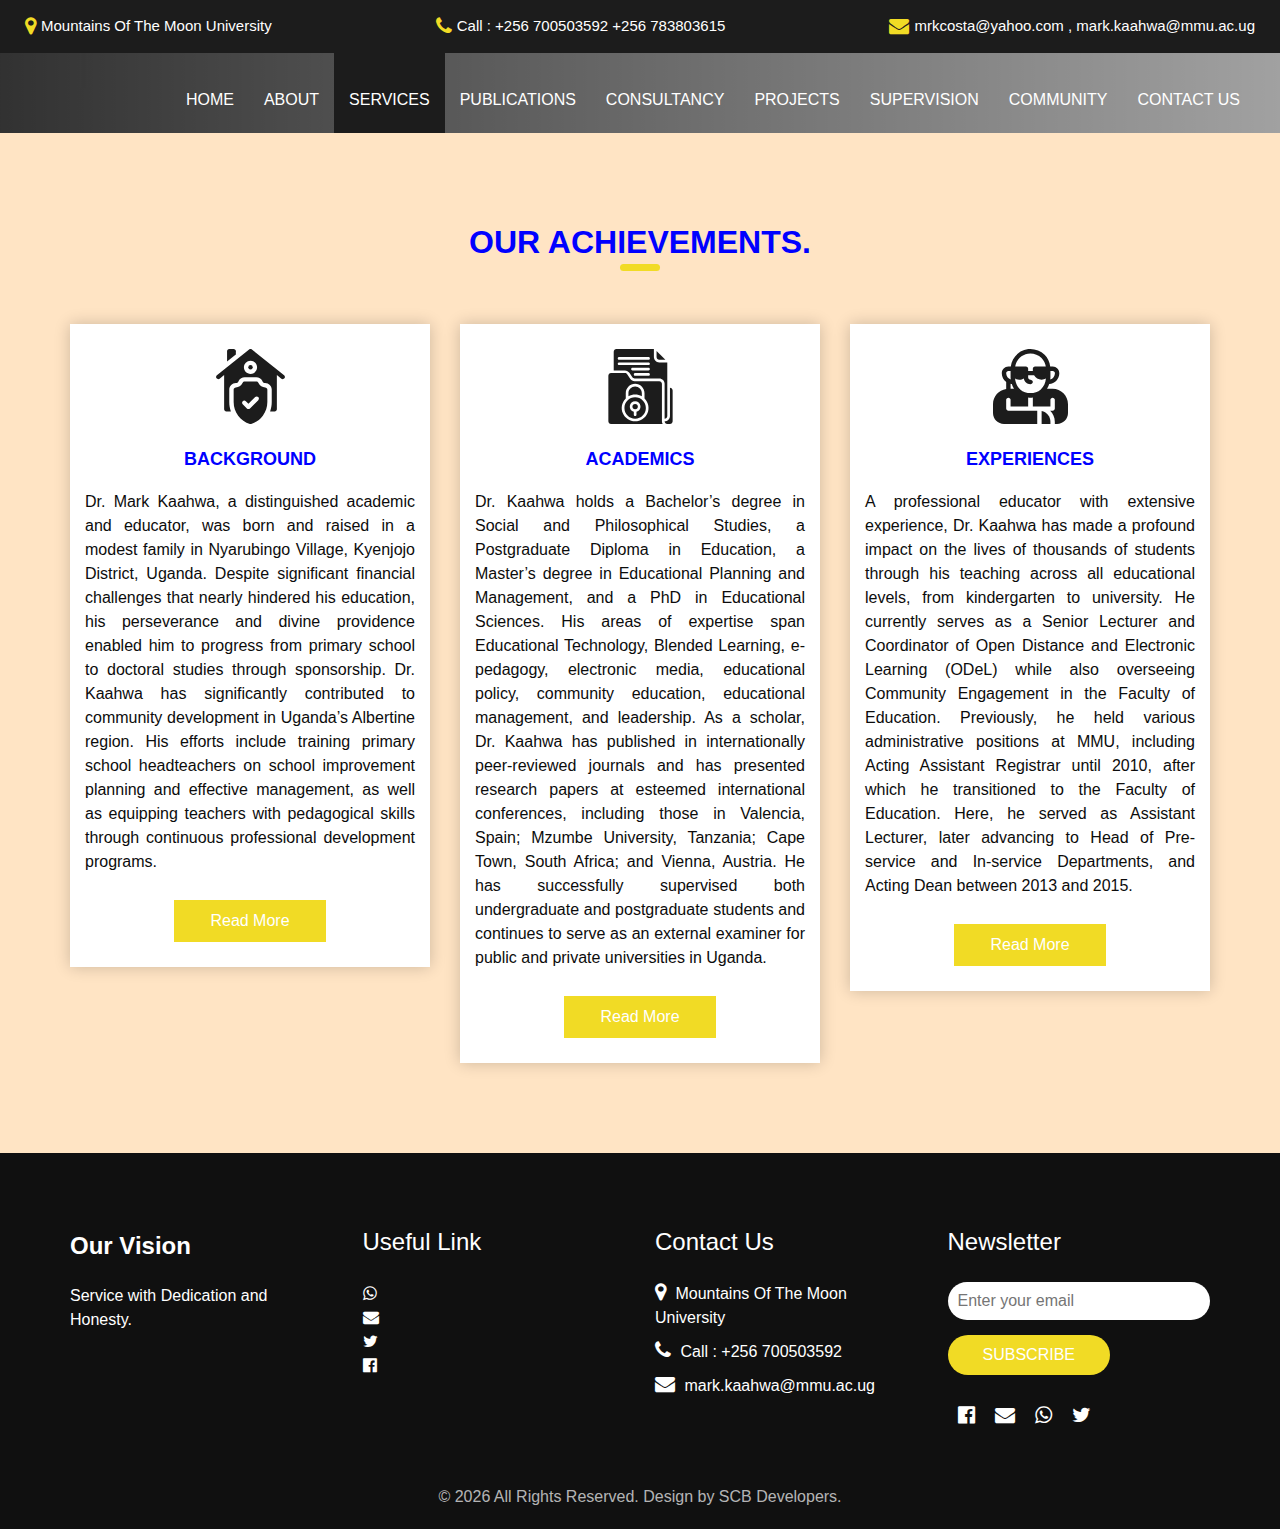
<file: service.html>
<!DOCTYPE html>
<html>

<head>
  <!-- Basic -->
  <meta charset="utf-8" />
  <meta http-equiv="X-UA-Compatible" content="IE=edge" />
  <!-- Mobile Metas -->
  <meta name="viewport" content="width=device-width, initial-scale=1, shrink-to-fit=no" />
  <!-- Site Metas -->
  <meta name="keywords" content="" />
  <meta name="description" content="" />
  <meta name="author" content="" />
  <link rel="shortcut icon" href="images/mark.jpg" type="image/x-icon">

  <title>Dr. Mark Kaahwa</title>

  <!-- bootstrap core css -->
  <link rel="stylesheet" type="text/css" href="css/bootstrap.css"/>

  <!-- fonts style -->
  <link href="https://fonts.googleapis.com/css?family=Open+Sans:400,700|Poppins:400,600,700&display=swap" rel="stylesheet" />

  <!-- Custom styles for this template -->
  <link href="css/style.css" rel="stylesheet" />
  <!-- responsive style -->
  <link href="css/responsive.css" rel="stylesheet" />
</head>

<body class="sub_page">
  <div class="hero_area">
    <!-- header section strats -->
    <div class="hero_bg_box">
      <div class="img-box">
        <img src="images/mark.jpg" alt="">
      </div>
    </div>

    <header class="header_section">
      <div class="header_top">
        <div class="container-fluid">
          <div class="contact_link-container">
            <a href="" class="contact_link1">
              <i class="fa fa-map-marker" aria-hidden="true"></i>
              <span>
                Mountains Of  The Moon University
              </span>
            </a>
            <a href="" class="contact_link2">
              <i class="fa fa-phone" aria-hidden="true"></i>
              <span>
                Call : +256 700503592 +256 783803615
              </span>
            </a>
            <a href="" class="contact_link3">
              <i class="fa fa-envelope" aria-hidden="true"></i>
              <span>
                mrkcosta@yahoo.com , mark.kaahwa@mmu.ac.ug
              </span>
            </a>
          </div>
        </div>
      </div>
      <div class="header_bottom">
        <div class="container-fluid">
          <nav class="navbar navbar-expand-lg custom_nav-container">
            <a class="navbar-brand" href="index.html">
              
            </a>
            <button class="navbar-toggler" type="button" data-toggle="collapse" data-target="#navbarSupportedContent" aria-controls="navbarSupportedContent" aria-expanded="false" aria-label="Toggle navigation">
              <span class=""></span>
            </button>

            <div class="collapse navbar-collapse ml-auto" id="navbarSupportedContent">
              <ul class="navbar-nav  ">
                <li class="nav-item ">
                  <a class="nav-link" href="index.html">Home <span class="sr-only">(current)</span></a>
                </li>
                <li class="nav-item">
                  <a class="nav-link" href="about.html"> About</a>
                </li>
                <li class="nav-item active">
                  <a class="nav-link" href="service.html"> Services </a>
                </li>
                <li class="nav-item">
                  <a class="nav-link" href="publications.html">Publications</a>
                </li>
                <li class="nav-item">
                  <a class="nav-link" href="consultancy.html">Consultancy</a>
                </li>
                <li class="nav-item">
                  <a class="nav-link" href="project.html">Projects</a>
                </li>
                <li class="nav-item">
                  <a class="nav-link" href="supervision.html">Supervision</a>
                </li>
                <li class="nav-item">
                  <a class="nav-link" href="community.html">Community</a>
                </li>
                <li class="nav-item">
                  <a class="nav-link" href="contact.html">Contact us</a>
                </li>
              </ul>
            </div>
          </nav>
        </div>
      </div>
    </header>
    <!-- end header section -->
  </div>

  <!-- service section -->

  <section class="service_section layout_padding" style="background-color: bisque;">
    <div class="container">
      <div class="heading_container heading_center">
        <h2 style="color: blue;">
          OUR ACHIEVEMENTS.
        </h2>
      </div>
      <div class="row">
        <div class="col-md-4">
          <div class="box ">
            <div class="img-box">
              <svg enable-background="new 0 0 512 512" height="512" viewBox="0 0 512 512" width="512" xmlns="http://www.w3.org/2000/svg">
                <g>
                  <g>
                    <circle cx="256" cy="125" r="15" />
                    <path d="m356 262c-18.955 0-35.996-10.532-44.472-27.484l-2.111-4.223c-2.541-5.083-7.735-8.293-13.417-8.293h-80c-5.682 0-10.876 3.21-13.417 8.292l-2.111 4.222c-8.476 16.954-25.517 27.486-44.472 27.486-8.284 0-15 6.716-15 15v85.597c0 33.654 10.619 65.715 30.708 92.716 20.089 27 47.747 46.384 79.982 56.054 1.406.422 2.858.633 4.31.633s2.904-.211 4.31-.633c32.235-9.67 59.893-29.054 79.982-56.054 20.089-27.001 30.708-59.062 30.708-92.716v-85.597c0-8.284-6.716-15-15-15zm-46.967 87.322-56.568 56.568c-2.929 2.929-6.768 4.394-10.606 4.394s-7.678-1.464-10.606-4.394l-28.284-28.284c-5.858-5.858-5.858-15.355 0-21.213 5.857-5.858 15.355-5.858 21.213 0l17.678 17.677 45.962-45.961c5.857-5.858 15.355-5.858 21.213 0 5.856 5.858 5.856 15.355-.002 21.213z" />
                    <g>
                      <path d="m485.371 179.287-220-176c-5.479-4.383-13.263-4.383-18.741 0l-220 176c-6.469 5.175-7.518 14.614-2.342 21.083 5.175 6.468 14.614 7.517 21.083 2.342l30.629-24.503v232.791c0 8.284 6.716 15 15 15h31.119c-7.333-20.12-11.119-41.476-11.119-63.403v-85.597c0-24.813 20.187-45 45-45 7.632 0 14.226-4.075 17.639-10.901l2.112-4.224c7.67-15.342 23.093-24.875 40.249-24.875h80c17.156 0 32.579 9.533 40.25 24.878l2.111 4.223c3.412 6.824 10.007 10.899 17.639 10.899 24.813 0 45 20.187 45 45v85.597c0 21.927-3.786 43.283-11.119 63.403h31.119c8.284 0 15-6.716 15-15v-232.791l30.629 24.503c2.766 2.213 6.075 3.288 9.361 3.288 4.4 0 8.76-1.927 11.722-5.63 5.176-6.469 4.127-15.908-2.341-21.083zm-229.371-9.287c-24.813 0-45-20.187-45-45s20.187-45 45-45 45 20.187 45 45-20.187 45-45 45z" />
                    </g>
                  </g>
                  <g>
                    <path d="m156 15c0-8.284-6.716-15-15-15h-30c-8.284 0-15 6.716-15 15v70.372l60-48z" />
                  </g>
                </g>
              </svg>
            </div>
            <div class="detail-box">
              <h6 style="color: blue;">
                Background
              </h6>
              <p style="text-align: justify;">
                Dr. Mark Kaahwa, a distinguished academic and educator, was born and raised in a modest family in Nyarubingo Village, Kyenjojo District, Uganda. Despite significant financial challenges that nearly hindered his education, his perseverance and divine providence enabled him to progress from primary school to doctoral studies through sponsorship.
                Dr. Kaahwa has significantly contributed to community development in Uganda’s Albertine region. His efforts include training primary school headteachers on school improvement planning and effective management, as well as equipping teachers with pedagogical skills through continuous professional development programs.
              </p>
              <a href="">
                Read More
              </a>
            </div>
          </div>
        </div>
        <div class="col-md-4">
          <div class="box ">
            <div class="img-box">
              <svg version="1.1" xmlns="http://www.w3.org/2000/svg" xmlns:xlink="http://www.w3.org/1999/xlink" x="0px" y="0px" viewBox="0 0 512 512" style="enable-background:new 0 0 512 512;" xml:space="preserve">
                <g>
                  <g>
                    <g>
                      <circle cx="219.429" cy="393.143" r="18.286" />
                      <path d="M219.429,329.143c-40.396,0-73.143,32.747-73.143,73.143c0,40.396,32.747,73.143,73.143,73.143
          c40.396,0,73.143-32.747,73.143-73.143C292.525,361.909,259.805,329.189,219.429,329.143z M228.571,428.416V448
          c0,5.049-4.093,9.143-9.143,9.143c-5.049,0-9.143-4.093-9.143-9.143v-19.584c-17.831-4.604-29.458-21.749-27.137-40.018
          c2.32-18.269,17.864-31.963,36.28-31.963c18.416,0,33.959,13.694,36.28,31.963C258.029,406.667,246.403,423.812,228.571,428.416z
          " />
                      <path d="M402.286,274.286v-36.571c-0.01-10.095-8.191-18.276-18.286-18.286H215.772c-12.18-0.01-23.558-6.08-30.348-16.192
          l-20.321-30.487c-3.392-5.109-9.117-8.179-15.25-8.179H54.857c-10.095,0.01-18.276,8.191-18.286,18.286v310.857
          c0.01,10.095,8.191,18.276,18.286,18.286h352.516c-3.294-5.533-5.051-11.846-5.088-18.286V274.286z M304.069,436.92
          c-14.047,34.375-47.506,56.826-84.64,56.795c-37.135,0.031-70.593-22.419-84.64-56.795c-14.047-34.375-5.888-73.833,20.64-99.818
          v-35.388c0.04-35.33,28.67-63.96,64-64c35.33,0.039,63.961,28.67,64,64v35.388C309.957,363.087,318.116,402.545,304.069,436.92z" />
                      <path d="M384,73.143h41.929l-60.214-60.214v41.929C365.724,64.952,373.905,73.133,384,73.143z" />
                      <path d="M265.143,323.227v-21.513c-0.044-25.229-20.485-45.67-45.714-45.714c-25.235,0.03-45.685,20.479-45.714,45.714v21.513
          C201.959,306.734,236.898,306.734,265.143,323.227z" />
                      <path d="M420.571,256v219.429c10.095-0.01,18.276-8.191,18.286-18.286V91.429H384c-20.188-0.023-36.548-16.383-36.571-36.571V0
          h-256C81.334,0.01,73.153,8.191,73.143,18.286v128h76.71c12.247-0.005,23.684,6.122,30.464,16.321l20.295,30.446
          c3.395,5.048,9.077,8.08,15.161,8.089H384c20.188,0.023,36.548,16.383,36.571,36.571V256z M310.857,182.857h-91.429
          c-5.049,0-9.143-4.093-9.143-9.143s4.093-9.143,9.143-9.143h91.429c5.049,0,9.143,4.093,9.143,9.143
          S315.907,182.857,310.857,182.857z M310.857,146.286H201.143c-5.049,0-9.143-4.093-9.143-9.143c0-5.049,4.093-9.143,9.143-9.143
          h109.714c5.049,0,9.143,4.093,9.143,9.143C320,142.192,315.907,146.286,310.857,146.286z M310.857,109.714H109.714
          c-5.049,0-9.143-4.093-9.143-9.143c0-5.049,4.093-9.143,9.143-9.143h201.143c5.049,0,9.143,4.093,9.143,9.143
          C320,105.621,315.907,109.714,310.857,109.714z M310.857,73.143H109.714c-5.049,0-9.143-4.093-9.143-9.143
          s4.093-9.143,9.143-9.143h201.143c5.049,0,9.143,4.093,9.143,9.143S315.907,73.143,310.857,73.143z" />
                      <path d="M457.143,265.143v192c-0.023,20.188-16.383,36.548-36.571,36.571c0.01,10.095,8.191,18.276,18.286,18.286h18.286
          c10.095-0.01,18.276-8.191,18.286-18.286V283.429C475.419,273.334,467.238,265.153,457.143,265.143z" />
                    </g>
                  </g>
                </g>
                <g>
                </g>
                <g>
                </g>
                <g>
                </g>
                <g>
                </g>
                <g>
                </g>
                <g>
                </g>
                <g>
                </g>
                <g>
                </g>
                <g>
                </g>
                <g>
                </g>
                <g>
                </g>
                <g>
                </g>
                <g>
                </g>
                <g>
                </g>
                <g>
                </g>
              </svg>
            </div>
            <div class="detail-box">
              <h6 style="color: blue;">
                Academics
              </h6>
              <p style="text-align: justify;">
                Dr. Kaahwa holds a Bachelor’s degree in Social and Philosophical Studies, a Postgraduate Diploma in Education, a Master’s degree in Educational Planning and Management, and a PhD in Educational Sciences. His areas of expertise span Educational Technology, Blended Learning, e-pedagogy, electronic media, educational policy, community education, educational management, and leadership.
                As a scholar, Dr. Kaahwa has published in internationally peer-reviewed journals and has presented research papers at esteemed international conferences, including those in Valencia, Spain; Mzumbe University, Tanzania; Cape Town, South Africa; and Vienna, Austria. He has successfully supervised both undergraduate and postgraduate students and continues to serve as an external examiner for public and private universities in Uganda.
              </p>
              <a href="">
                Read More
              </a>
            </div>
          </div>
        </div>
        <div class="col-md-4">
          <div class="box ">
            <div class="img-box">
              <svg version="1.1" xmlns="http://www.w3.org/2000/svg" xmlns:xlink="http://www.w3.org/1999/xlink" x="0px" y="0px" viewBox="0 0 512 512" style="enable-background:new 0 0 512 512;" xml:space="preserve">
                <g>
                  <g>
                    <path d="M332,423.518V512h60v-15C392,460.784,366.197,430.487,332,423.518z" />
                  </g>
                </g>
                <g>
                  <g>
                    <path d="M407,272h-38.298c6.211-9.549,11.184-21.85,14.971-32.595c38.58-3.058,69.119-35.067,69.119-74.405
                 c0-24.814-20.186-45-45-45h-17.263c-3.373-30.112-16.168-58.339-38.108-80.581C326.639,14.004,290.742,0,255,0
                 c-69.309,0-125.911,52.685-133.484,120H105c-24.814,0-45,20.186-45,45c0,24.476,11.836,46.095,30.066,59.685
                 C90.062,224.797,90,224.888,90,225v48.516C39.25,280.873,0,324.245,0,377v60c0,41.353,33.633,75,75,75h227v-90h-15H105
                 c-8.291,0-15-6.709-15-15v-60c0-8.291,6.709-15,15-15s15,6.709,15,15v45h120v-61.373c4.988,0.569,9.946,1.373,15,1.373
                 s12.012-0.804,17-1.373V392h15h30h75v-45c0-8.291,6.709-15,15-15c8.291,0,15,6.709,15,15v60c0,8.291-6.709,15-15,15h-16.75
                 c19.534,19.08,31.75,45.608,31.75,75v15h15c41.367,0,75-33.647,75-75v-60C512,319.109,464.891,272,407,272z M392,195v-45h15.791
                 c8.262,0,15,6.724,15,15c0,20.33-13.638,37.354-32.179,42.914C391.033,203.597,392,199.378,392,195z M255,30
                 c27.803,0,56.229,10.928,76.209,30.63c16.238,16.45,26.111,37.178,29.319,59.37H287c-8.291,0-15,6.709-15,15v15h-32v-15
                 c0-8.291-6.709-15-15-15h-73.484C158.873,69.25,202.244,30,255,30z M90,165c0-8.276,6.738-15,15-15h15v45
                 c0,4.292,0.956,8.425,1.362,12.66C103.239,201.843,90,185.03,90,165z M120,272v-34.219c2.75,0.564,5.449,1.283,8.298,1.542
                 c3.787,10.774,8.774,23.103,15,32.677H120z M326.316,275.706c-29.136,25.422-72.715,31.761-108.047,19.067
                 c-11.777-4.237-22.866-10.593-32.578-19.063c-20.881-18.376-33.043-46.22-34.929-73.644C159.448,206.968,169.332,210,180,210
                 c11.235,0,21.636-3.298,30.637-8.694C213.739,223.118,232.346,240,255,240c8.291,0,17-6.709,17-15s-8.709-15-17-15
                 c-8.262,0-15-6.724-15-15v-15h40.346c10.411,17.847,29.55,30,51.654,30c10.668,0,20.552-3.032,29.238-7.934
                 C359.352,229.501,347.186,257.357,326.316,275.706z" />
                  </g>
                </g>
                <g>
                </g>
                <g>
                </g>
                <g>
                </g>
                <g>
                </g>
                <g>
                </g>
                <g>
                </g>
                <g>
                </g>
                <g>
                </g>
                <g>
                </g>
                <g>
                </g>
                <g>
                </g>
                <g>
                </g>
                <g>
                </g>
                <g>
                </g>
                <g>
                </g>
              </svg>
            </div>
            <div class="detail-box">
              <h6 style="color: blue;">
                Experiences
              </h6>
              <p style="text-align: justify;">
                A professional educator with extensive experience, Dr. Kaahwa has made a profound impact on the lives of thousands of students through his teaching across all educational levels, from kindergarten to university. He currently serves as a Senior Lecturer and Coordinator of Open Distance and Electronic Learning (ODeL) while also overseeing Community Engagement in the Faculty of Education. Previously, he held various administrative positions at MMU, including Acting Assistant Registrar until 2010, after which he transitioned to the Faculty of Education. Here, he served as Assistant Lecturer, later advancing to Head of Pre-service and In-service Departments, and Acting Dean between 2013 and 2015.
              </p>
              <a href="">
                Read More
              </a>
            </div>
          </div>
        </div>
      </div>
    </div>
  </section>

    <!-- info section -->
    <section class="info_section ">
      <div class="container">
        <div class="row">
          <div class="col-md-3">
            <div class="info_logo">
              <a class="navbar-brand" href="index.html">
                <span>
                  Our Vision
                </span>
              </a>
              <p>
                Service with Dedication and Honesty.
              </p>
            </div>
          </div>
          <div class="col-md-3">
            <div class="info_links">
              <h5>
                Useful Link
              </h5>
              <ul>
                <li>
                  <a href="">
                    <a target="_blank" href="https://wa.me/256700503592 "><i class="fa fa-whatsapp w3-hover-opacity"></i></a>
                  </a>
                </li>
                <li>
                  <a href="">
                    <a href="mailto:mark.kaahwa@mmu.ac.ug"><i class="fa fa-envelope w3-hover-opacity"></i></a>
                  </a>
                </li>
                <li>
                  <a href="">
                    <a target="_blank" href="https://www.twitter.com/kaahwamark/"><i class="fa fa-twitter w3-hover-opacity"></i></a>
                  </a>
                </li>
                <li>
                  <a href="">
                    <a target="_blank" href="https://www.facebook.com/kaahwamark/"><i class="fa fa-facebook-official w3-hover-opacity"></i></a>
                  </a>
                </li>
              </ul>
            </div>
          </div>
          <div class="col-md-3">
            <div class="info_info">
              <h5>
                Contact Us
              </h5>
            </div>
            <div class="info_contact">
              <a href="" class="">
                <i class="fa fa-map-marker" aria-hidden="true"></i>
                <span>
                  Mountains Of The Moon University
                </span>
              </a>
              <a href="" class="">
                <i class="fa fa-phone" aria-hidden="true"></i>
                <span>
                  Call : +256 700503592
                </span>
              </a>
              <a href="" class="">
                <i class="fa fa-envelope" aria-hidden="true"></i>
                <span>
                  mark.kaahwa@mmu.ac.ug
                </span>
              </a>
            </div>
          </div>
          <div class="col-md-3">
            <div class="info_form ">
              <h5>
                Newsletter
              </h5>
              <form action="#">
                <input type="email" placeholder="Enter your email">
                <button>
                  Subscribe
                </button>
              </form>
              <div class="social_box">
                <a href="">
                  <a target="_blank" href="https://www.facebook.com/kaahwamark/"><i class="fa fa-facebook-official w3-hover-opacity"></i></a>
                </a>
                <a href="">
                  <a href="mailto:mark.kaahwa@mmu.ac.ug"><i class="fa fa-envelope w3-hover-opacity"></i></a>
                </a>
                <a href="">
                  <a target="_blank" href="https://wa.me/256700503592"><i class="fa fa-whatsapp w3-hover-opacity"></i></a>
                </a>
                <a href="">
                  <a target="_blank" href="https://www.twitter.com/kaahwamark/"><i class="fa fa-twitter w3-hover-opacity"></i></a>
                </a>
              </div>
            </div>
          </div>
        </div>
      </div>
    </section>
  
    <!-- end info_section -->
  
  
  
  
    <!-- footer section -->
    <footer class="container-fluid footer_section">
      <p>
        &copy; <span id="currentYear"></span> All Rights Reserved. Design by SCB Developers.
      </p>
    </footer>
    <!-- footer section -->
  
    <script src="js/jquery-3.4.1.min.js"></script>
    <script src="js/bootstrap.js"></script>
    <script src="js/custom.js"></script>
  </body>
  
  </html>
</file>
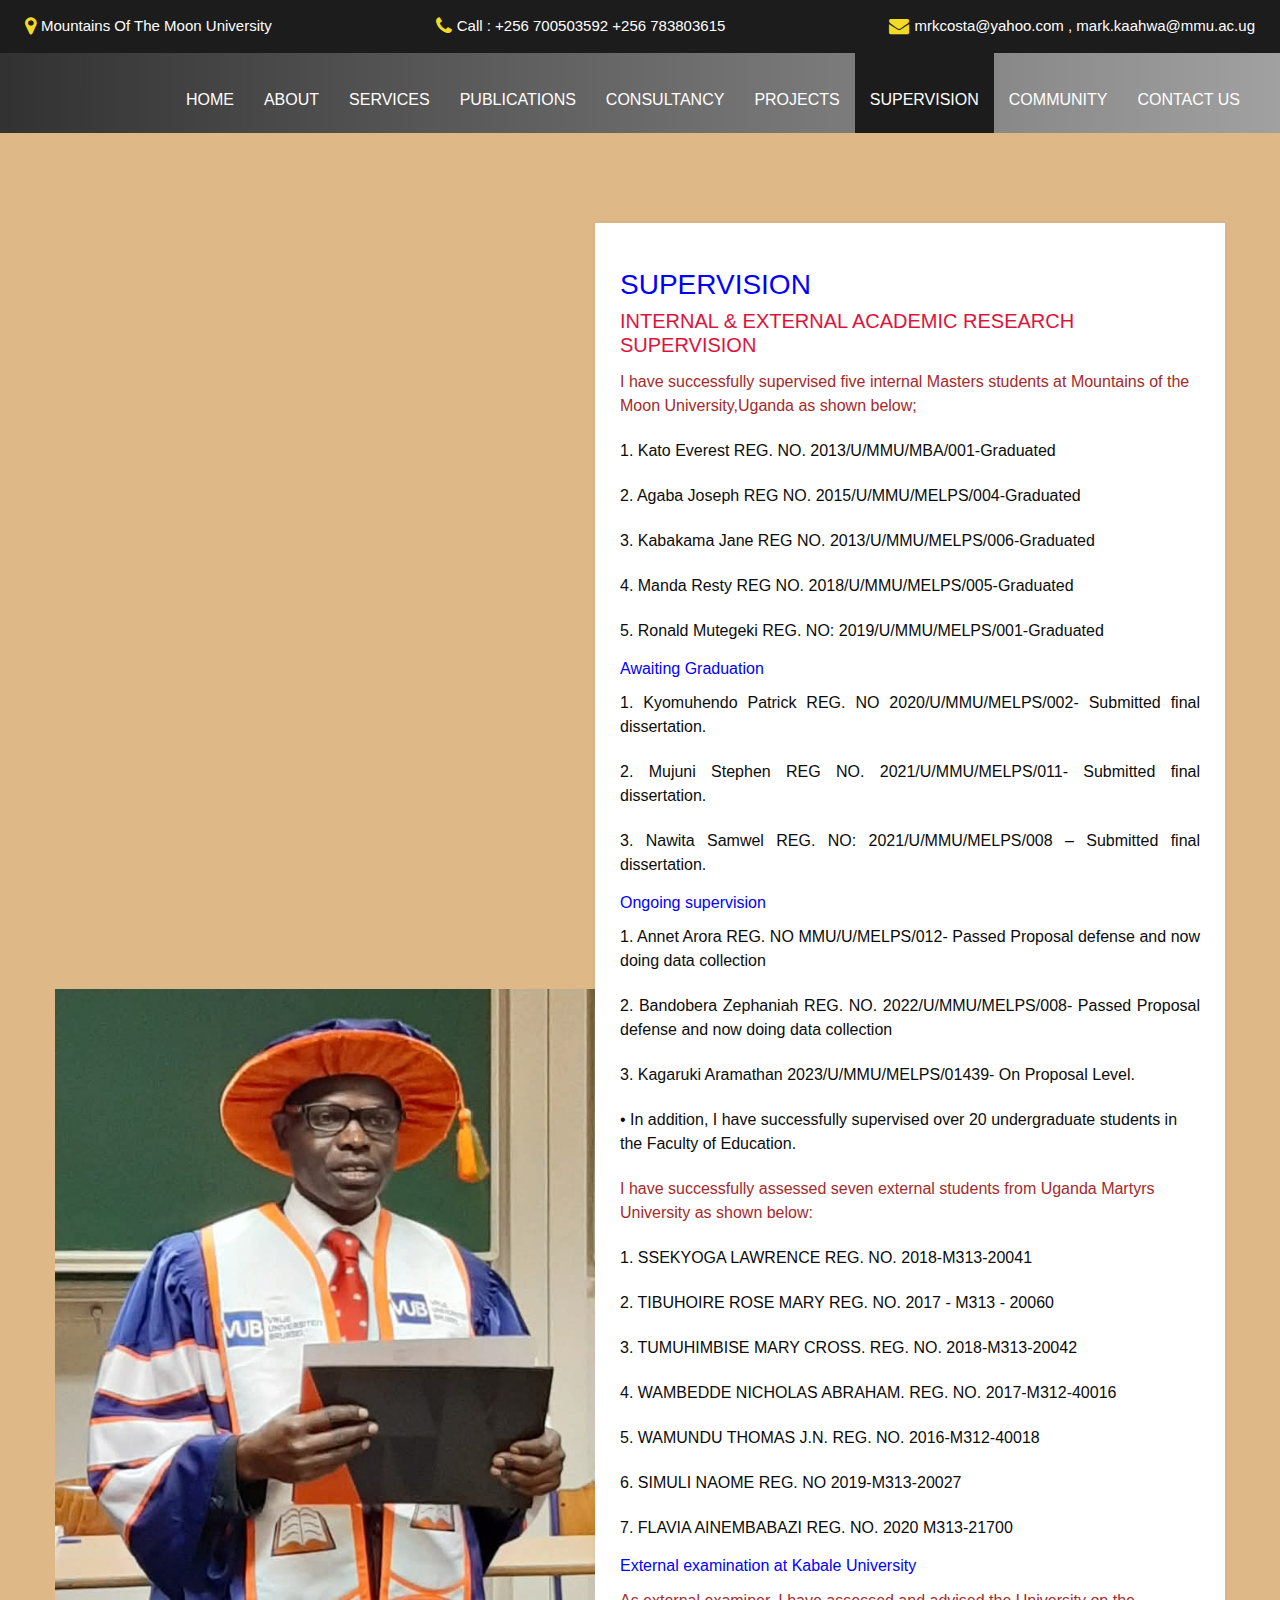
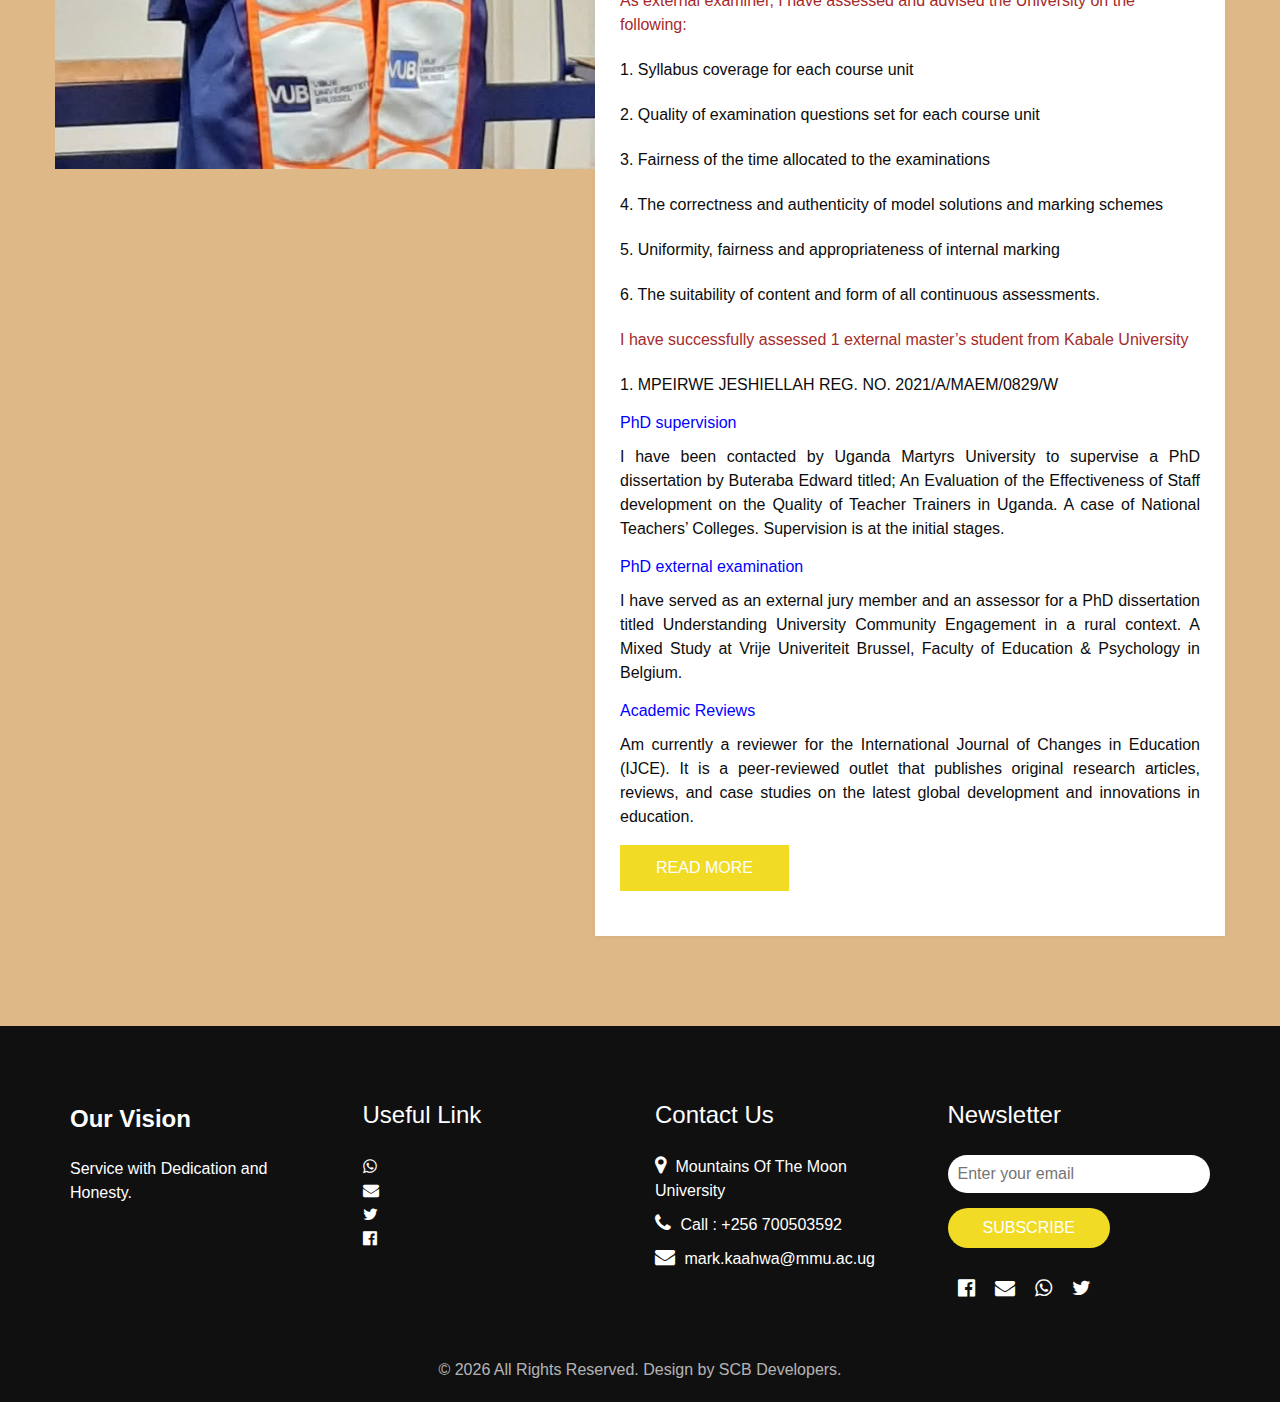
<file: supervision.html>
<!DOCTYPE html>
<html>

<head>
  <!-- Basic -->
  <meta charset="utf-8" />
  <meta http-equiv="X-UA-Compatible" content="IE=edge" />
  <!-- Mobile Metas -->
  <meta name="viewport" content="width=device-width, initial-scale=1, shrink-to-fit=no" />
  <!-- Site Metas -->
  <meta name="keywords" content="" />
  <meta name="description" content="" />
  <meta name="author" content="" />
  <link rel="shortcut icon" href="images/mark.jpg" type="image/x-icon">

  <title>Dr. Mark Kaahwa</title>

  <!-- bootstrap core css -->
  <link rel="stylesheet" type="text/css" href="css/bootstrap.css" />

  <!-- fonts style -->
  <link href="https://fonts.googleapis.com/css?family=Open+Sans:400,700|Poppins:400,600,700&display=swap" rel="stylesheet" />

  <!-- Custom styles for this template -->
  <link href="css/style.css" rel="stylesheet" />
  <!-- responsive style -->
  <link href="css/responsive.css" rel="stylesheet" />
</head>

<body class="sub_page">
  <div class="hero_area">
    <!-- header section strats -->
    <div class="hero_bg_box">
      <div class="img-box">
        <img src="images/mark.jpg" alt="">
      </div>
    </div>

    <header class="header_section">
      <div class="header_top">
        <div class="container-fluid">
          <div class="contact_link-container">
            <a href="" class="contact_link1">
              <i class="fa fa-map-marker" aria-hidden="true"></i>
              <span>
                Mountains Of  The Moon University
              </span>
            </a>
            <a href="" class="contact_link2">
              <i class="fa fa-phone" aria-hidden="true"></i>
              <span>
                Call : +256 700503592 +256 783803615
              </span>
            </a>
            <a href="" class="contact_link3">
              <i class="fa fa-envelope" aria-hidden="true"></i>
              <span>
                mrkcosta@yahoo.com , mark.kaahwa@mmu.ac.ug
              </span>
            </a>
          </div>
        </div>
      </div>
      <div class="header_bottom">
        <div class="container-fluid">
          <nav class="navbar navbar-expand-lg custom_nav-container">
            <a class="navbar-brand" href="index.html">
            
            </a>
            <button class="navbar-toggler" type="button" data-toggle="collapse" data-target="#navbarSupportedContent" aria-controls="navbarSupportedContent" aria-expanded="false" aria-label="Toggle navigation">
              <span class=""></span>
            </button>

            <div class="collapse navbar-collapse ml-auto" id="navbarSupportedContent">
              <ul class="navbar-nav  ">
                <li class="nav-item ">
                  <a class="nav-link" href="index.html">Home <span class="sr-only">(current)</span></a>
                </li>
                <li class="nav-item">
                  <a class="nav-link" href="about.html"> About</a>
                </li>
                <li class="nav-item">
                  <a class="nav-link" href="service.html"> Services </a>
                </li>
                <li class="nav-item">
                    <a class="nav-link" href="publications.html">Publications</a>
                  </li>
                  <li class="nav-item">
                    <a class="nav-link" href="consultancy.html">Consultancy</a>
                  </li>
                  <li class="nav-item">
                    <a class="nav-link" href="project.html">Projects</a>
                  </li>
                  <li class="nav-item active">
                    <a class="nav-link" href="supervision.html">Supervision</a>
                  </li>
                  <li class="nav-item">
                    <a class="nav-link" href="community.html">Community</a>
                  </li>
                <li class="nav-item">
                  <a class="nav-link" href="contact.html">Contact us</a>
                </li>
              </ul>
            </div>
          </nav>
        </div>
      </div>
    </header>
    <!-- end header section -->
  </div>

  <!-- about section -->

  <section class="about_section layout_padding" style="background-color: burlywood;">
    <div class="container">
      <div class="row">
        <div class="col-md-6 px-0">
          <div class="img_container">
            <div class="img-box">
              <img src="images/degree.jpg" alt="" />
            </div>
          </div>
        </div>
        <div class="col-md-6 px-0">
          <div class="detail-box">
            <div class="heading_container ">
              <h3 style="color: blue;">
                SUPERVISION
              </h3>

          <h5 style="color: crimson;">INTERNAL & EXTERNAL ACADEMIC RESEARCH SUPERVISION</h5>
          <p style="color: brown;">
            I have successfully supervised five internal Masters students at Mountains of the Moon University,Uganda as shown below;
          </p>
        <p style="text-align: justify;">
          1.	Kato Everest REG. NO. 2013/U/MMU/MBA/001-Graduated        </p>
        <p style="text-align: justify;">
          2.	Agaba Joseph REG NO. 2015/U/MMU/MELPS/004-Graduated        </p>
        <p style="text-align: justify;">
          3.	Kabakama Jane REG NO. 2013/U/MMU/MELPS/006-Graduated        </p>
        <p style="text-align: justify;">
          4.	Manda Resty REG NO. 2018/U/MMU/MELPS/005-Graduated        </p>
        <p style="text-align: justify;">
          5.	Ronald Mutegeki  REG. NO: 2019/U/MMU/MELPS/001-Graduated        </p>

          <h6 style="color: blue;">Awaiting Graduation</h6>

          <p style="text-align: justify;">
            1.	Kyomuhendo Patrick REG. NO 2020/U/MMU/MELPS/002- Submitted final dissertation.        </p>
          <p style="text-align: justify;">
            2.	Mujuni Stephen REG NO. 2021/U/MMU/MELPS/011- Submitted final dissertation.      </p>
          <p style="text-align: justify;">
            3.	Nawita Samwel REG. NO: 2021/U/MMU/MELPS/008 – Submitted final dissertation.       </p>
          
            <h6 style="color: blue;">Ongoing supervision</h6>
 
            <p style="text-align: justify;">
              1.	Annet Arora REG. NO MMU/U/MELPS/012- Passed Proposal defense and now doing data collection        </p>
              <p style="text-align: justify;">
                2.	Bandobera Zephaniah REG. NO. 2022/U/MMU/MELPS/008- Passed Proposal defense and now doing data collection      </p>
                <p style="text-align: justify;">
                  3.	Kagaruki Aramathan 2023/U/MMU/MELPS/01439- On Proposal Level.      </p>
             
          <p>•	In addition, I have successfully supervised over 20 undergraduate students in the Faculty of Education.</p>

          <p style="color: brown;">
            I have successfully assessed seven external students from Uganda Martyrs University as shown below:
          </p>
          <p style="text-align: justify;">
            1.	SSEKYOGA LAWRENCE REG. NO. 2018-M313-20041          </p>
          <p style="text-align: justify;">
            2.	TIBUHOIRE ROSE MARY REG. NO. 2017 - M313 - 20060          </p>
          <p style="text-align: justify;">
            3.	TUMUHIMBISE MARY CROSS. REG. NO. 2018-M313-20042          </p>
          <p style="text-align: justify;">
            4.	WAMBEDDE NICHOLAS ABRAHAM. REG. NO. 2017-M312-40016          </p>
          <p style="text-align: justify;">
            5.	WAMUNDU THOMAS J.N. REG. NO. 2016-M312-40018          </p>
          <p style="text-align: justify;">
            6.	SIMULI NAOME REG. NO  2019-M313-20027          </p>
          <p style="text-align: justify;">
            7.	FLAVIA AINEMBABAZI REG. NO. 2020 M313-21700
          </p>

            <h6 style="color: blue;">External examination at Kabale University</h6>

            <p style="color: brown;">
              As external examiner, I have assessed and advised the University on the following:
            </p> 

            <p style="text-align: justify;">
              1.	Syllabus coverage for each course unit            </p>
            <p style="text-align: justify;">
              2.	Quality of examination questions set for each course unit            </p>
            <p style="text-align: justify;">
              3.	 Fairness of the time allocated to the examinations            </p>
            <p style="text-align: justify;">
              4.	 The correctness and authenticity of model solutions and marking schemes            </p>
            <p style="text-align: justify;">
              5.	Uniformity, fairness and appropriateness of internal marking            </p>
            <p style="text-align: justify;">
              6.	 The suitability of content and form of all continuous assessments.            </p>
            
              <p style="color: brown;">
                I have successfully assessed 1 external  master’s student from Kabale University 
              </p> 
              <p style="text-align: justify;">
                1.	MPEIRWE JESHIELLAH   REG. NO.  2021/A/MAEM/0829/W
              </p>

                <h6 style="color: blue;">PhD supervision</h6>

                <p style="text-align: justify;">
                  I have been contacted by Uganda Martyrs University to supervise a PhD dissertation by Buteraba Edward titled; An Evaluation of the Effectiveness of Staff development on the Quality of Teacher Trainers in Uganda.  A case of National Teachers’ Colleges. Supervision is at the initial stages.          </p>

                  <h6 style="color: blue;">PhD external examination </h6>
                  <p style="text-align: justify;">
                    I have served as an external jury member and an assessor for a PhD dissertation titled Understanding University Community Engagement in a rural context. A Mixed Study at Vrije Univeriteit Brussel, Faculty of Education & Psychology in Belgium. </p>
                    
                    <h6 style="color: blue;">Academic Reviews </h6>

                    <p style="text-align: justify;">
                      Am currently a reviewer for the International Journal of Changes in Education (IJCE). It is a peer-reviewed outlet that publishes original research articles, reviews, and case studies on the latest global development and innovations in education.</p>  

            <div class="btn-box">
              <a href="">
                Read More
              </a>
            </div>
          </div>
        </div>
      </div>
    </div>
  </section>

  <!-- end about section -->

  <!-- info section -->
  <section class="info_section ">
    <div class="container">
      <div class="row">
        <div class="col-md-3">
          <div class="info_logo">
            <a class="navbar-brand" href="index.html">
              <span>
                Our Vision
              </span>
            </a>
            <p>
                Service with Dedication and Honesty.
            </p>
          </div>
        </div>
        <div class="col-md-3">
          <div class="info_links">
            <h5>
              Useful Link
            </h5>
            <ul>
              <li>
                <a href="">
                  <a target="_blank" href="https://wa.me/256700503592 "><i class="fa fa-whatsapp w3-hover-opacity"></i></a>
                </a>
              </li>
              <li>
                <a href="">
                  <a href="mailto:mark.kaahwa@mmu.ac.ug"><i class="fa fa-envelope w3-hover-opacity"></i></a>
                </a>
              </li>
              <li>
                <a href="">
                  <a target="_blank" href="https://www.twitter.com/kaahwamark/"><i class="fa fa-twitter w3-hover-opacity"></i></a>
                </a>
              </li>
              <li>
                <a href="">
                  <a target="_blank" href="https://www.facebook.com/kaahwamark/"><i class="fa fa-facebook-official w3-hover-opacity"></i></a>
                </a>
              </li>
            </ul>
          </div>
        </div>
        <div class="col-md-3">
          <div class="info_info">
            <h5>
              Contact Us
            </h5>
          </div>
          <div class="info_contact">
            <a href="" class="">
              <i class="fa fa-map-marker" aria-hidden="true"></i>
              <span>
                Mountains Of The Moon University
              </span>
            </a>
            <a href="" class="">
              <i class="fa fa-phone" aria-hidden="true"></i>
              <span>
                Call : +256 700503592
              </span>
            </a>
            <a href="" class="">
              <i class="fa fa-envelope" aria-hidden="true"></i>
              <span>
                mark.kaahwa@mmu.ac.ug
              </span>
            </a>
          </div>
        </div>
        <div class="col-md-3">
          <div class="info_form ">
            <h5>
              Newsletter
            </h5>
            <form action="#">
              <input type="email" placeholder="Enter your email">
              <button>
                Subscribe
              </button>
            </form>
            <div class="social_box">
              <a href="">
                <a target="_blank" href="https://www.facebook.com/kaahwamark/"><i class="fa fa-facebook-official w3-hover-opacity"></i></a>
              </a>
              <a href="">
                <a href="mailto:mark.kaahwa@mmu.ac.ug"><i class="fa fa-envelope w3-hover-opacity"></i></a>
              </a>
              <a href="">
                <a target="_blank" href="https://wa.me/256700503592"><i class="fa fa-whatsapp w3-hover-opacity"></i></a>
              </a>
              <a href="">
                <a target="_blank" href="https://www.twitter.com/kaahwamark/"><i class="fa fa-twitter w3-hover-opacity"></i></a>
              </a>
            </div>
          </div>
        </div>
      </div>
    </div>
  </section>

  <!-- end info_section -->




  <!-- footer section -->
  <footer class="container-fluid footer_section">
    <p>
      &copy; <span id="currentYear"></span> All Rights Reserved. Design by SCB Developers.
    </p>
  </footer>
  <!-- footer section -->

  <script src="js/jquery-3.4.1.min.js"></script>
  <script src="js/bootstrap.js"></script>
  <script src="js/custom.js"></script>
</body>

</html>
</file>
<file: css/responsive.css>
@media (max-width: 1120px) {}

@media (max-width: 992px) {
  .hero_area {
    min-height: auto;
  }

  .navbar-nav {
    align-items: center;
  }

  .custom_nav-container .navbar-toggler {
    margin-bottom: 15px;
  }

  .custom_nav-container.navbar-expand-lg .navbar-nav .nav-item .nav-link {
    padding: 10px 25px;
    margin: 5px 0;
  }

  .custom_nav-container.navbar-expand-lg .form-inline {
    justify-content: center;
  }

  .custom_nav-container.navbar-expand-lg {
    padding-top: 10px;
    align-items: center;
  }

  .slider_section {
    padding: 45px 0 150px 0;
  }

  .sub_page .custom_nav-container.navbar-expand-lg .navbar-nav .nav-item .nav-link {
    padding-bottom: 15px;
  }
}

@media (max-width: 768px) {
  .slider_section ol.carousel-indicators {
    justify-content: center;
  }

  .slider_section {
    text-align: center;
  }

  .slider_section .img-box {
    margin-top: 35px;
  }

  .slider_section .detail-box .btn-box {
    justify-content: center;
    flex-wrap: wrap;
  }

  .about_section .heading_container {
    margin-bottom: 0;
  }

  .about_section .row {
    flex-direction: column-reverse;
  }

  .about_section .detail-box {
    margin-left: 0;
    width: 100%;
    box-shadow: 0 0 5px 0 rgba(0, 0, 0, 0.15);
  }

  .service_section .service_container {
    flex-wrap: wrap;
  }

  .client_section .carousel_btn-box {
    margin-top: 25px;
  }

  .client_section .carousel-control-prev,
  .client_section .carousel-control-next {
    position: unset;
    transform: none;
    margin: 0 2.5px;
  }

  .info_section .row .col-md-3 {

    display: flex;
    flex-direction: column;
    align-items: center;
    text-align: center;

  }

  .info_section .info_logo {
    align-items: center;
  }

  .info_section .info_form .social_box {
    justify-content: center;
  }

  .info_section .info_form .social_box a {
    margin: 0 5px;
  }
}

@media (max-width: 576px) {
  .header_top a span {
    display: none;
  }

  .slider_section .detail-box h1 {
    font-size: 2.5rem;
    line-height: 55px;
  }
}

@media (max-width: 480px) {}

@media (max-width: 420px) {}

@media (max-width: 376px) {}

@media (min-width: 1200px) {
  .container {
    max-width: 1170px;
  }
}
</file>
<file: css/style.css>
@import url("font-awesome.min.css");
body {
  font-family: 'Segoe UI', Tahoma, Geneva, Verdana, sans-serif;
  color: #0c0c0c;
  background-color: #ffffff;
}

#ch {
  display: none;
}

#ch:checked ~ .content {
  display: block;
}

#ch:checked ~ label {
  display: none;
}

.ch1 {
  display: none;
}

.ch1:checked ~ .contentwho {
  display: block;
}

.ch1:checked ~ label {
  display: none;
}

.contentwho {
  display: none;
}

.content {
  display: none;
}

.layout_padding {
  padding-top: 90px;
  padding-bottom: 90px;
}

.layout_padding2 {
  padding-top: 45px;
  padding-bottom: 45px;
}

.layout_padding2-top {
  padding-top: 45px;
}

.layout_padding2-bottom {
  padding-bottom: 45px;
}

.layout_padding-top {
  padding-top: 90px;
}

.layout_padding-bottom {
  padding-bottom: 90px;
}

.heading_container {
  display: -webkit-box;
  display: -ms-flexbox;
  display: flex;
  -webkit-box-orient: vertical;
  -webkit-box-direction: normal;
      -ms-flex-direction: column;
          flex-direction: column;
}

.heading_container h2 {
  position: relative;
  font-weight: bold;
  text-transform: uppercase;
  padding-bottom: 10px;
}

.heading_container h2::before {
  content: "";
  width: 40px;
  height: 7px;
  background-color: #f1db25;
  border-radius: 10px;
  position: absolute;
  bottom: 0;
  left: 0;
}

.heading_container.heading_center {
  -webkit-box-align: center;
      -ms-flex-align: center;
          align-items: center;
  text-align: center;
}

.heading_container.heading_center h2::before {
  left: 50%;
  -webkit-transform: translateX(-50%);
          transform: translateX(-50%);
}

/*header section*/
.hero_area {
  min-height: 100vh;
  display: -webkit-box;
  display: -ms-flexbox;
  display: flex;
  -webkit-box-orient: vertical;
  -webkit-box-direction: normal;
      -ms-flex-direction: column;
          flex-direction: column;
  position: relative;
}

.hero_bg_box {
  position: absolute;
  top: 0;
  left: 0;
  width: 100%;
  height: 100%;
  overflow: hidden;
  z-index: -1;
  display: -webkit-box;
  display: -ms-flexbox;
  display: flex;
  -webkit-box-pack: center;
      -ms-flex-pack: center;
          justify-content: center;
}

.hero_bg_box .img-box {
  width: 100%;
}

.hero_bg_box .img-box img {
  min-width: 100%;
  min-height: 100%;
}

.hero_bg_box::before {
  content: "";
  position: absolute;
  top: 0;
  left: 0;
  width: 100%;
  height: 100%;
  background: -webkit-gradient(linear, left top, right top, from(rgba(0, 0, 0, 0.8)), to(rgba(0, 0, 0, 0.35)));
  background: linear-gradient(to right, rgba(0, 0, 0, 0.8), rgba(0, 0, 0, 0.35));
}

.sub_page .hero_area {
  min-height: auto;
}

.sub_page .custom_nav-container.navbar-expand-lg .navbar-nav .nav-item .nav-link {
  padding-bottom: 21px;
}

.hero_area.sub_pages {
  height: auto;
}

.header_section {
  padding: 0;
}

.header_section .container-fluid {
  padding-right: 25px;
  padding-left: 25px;
}

.header_section .nav_container {
  margin: 0 auto;
}

.header_top {
  background-color: #1c1c1c;
  padding: 15px 0;
}

.header_top .contact_link-container {
  display: -webkit-box;
  display: -ms-flexbox;
  display: flex;
  -webkit-box-pack: justify;
      -ms-flex-pack: justify;
          justify-content: space-between;
}

.header_top .contact_link-container a {
  display: -webkit-box;
  display: -ms-flexbox;
  display: flex;
  -webkit-box-align: center;
      -ms-flex-align: center;
          align-items: center;
  color: #ffffff;
  font-size: 15px;
}

.header_top .contact_link-container a i {
  font-size: 20px;
  color: #f1db25;
  margin-right: 5px;
}

#navbarSupportedContent {
  -webkit-box-pack: justify;
      -ms-flex-pack: justify;
          justify-content: space-between;
}

.custom_nav-container {
  z-index: 99999;
  padding: 0;
}

.custom_nav-container .navbar-nav {
  margin-left: auto;
}

.custom_nav-container .navbar-nav .nav-item .nav-link {
  padding: 0;
  padding: 35px 15px 10px 15px;
  color: #ffffff;
  text-align: center;
  text-transform: uppercase;
  -webkit-transition: all .2s;
  transition: all .2s;
}

.custom_nav-container .navbar-nav .nav-item:hover .nav-link, .custom_nav-container .navbar-nav .nav-item.active .nav-link {
  background-color: #1c1c1c;
}

a,
a:hover,
a:focus {
  text-decoration: none;
}

a:hover,
a:focus {
  color: initial;
}

.btn,
.btn:focus {
  outline: none !important;
  -webkit-box-shadow: none;
          box-shadow: none;
}

.navbar-brand {
  display: -webkit-box;
  display: -ms-flexbox;
  display: flex;
  -webkit-box-orient: vertical;
  -webkit-box-direction: normal;
      -ms-flex-direction: column;
          flex-direction: column;
  -webkit-box-align: center;
      -ms-flex-align: center;
          align-items: center;
}

.navbar-brand span {
  font-weight: bold;
  color: #ffffff;
  font-size: 24px;
}

.custom_nav-container .navbar-toggler {
  outline: none;
}

.custom_nav-container .navbar-toggler {
  padding: 0;
  width: 37px;
  height: 42px;
  -webkit-transition: all 0.3s;
  transition: all 0.3s;
}

.custom_nav-container .navbar-toggler span {
  display: block;
  width: 32px;
  height: 4px;
  background-color: #ffffff;
  border-radius: 15px;
  margin: 7px 0;
  -webkit-transition: all 0.3s;
  transition: all 0.3s;
  position: relative;
  transition: all 0.3s;
}

.custom_nav-container .navbar-toggler span::before, .custom_nav-container .navbar-toggler span::after {
  content: "";
  position: absolute;
  left: 0;
  height: 100%;
  width: 100%;
  background-color: #ffffff;
  border-radius: 15px;
  top: -10px;
  -webkit-transition: all 0.3s;
  transition: all 0.3s;
}

.custom_nav-container .navbar-toggler span::after {
  top: 10px;
}

.custom_nav-container .navbar-toggler[aria-expanded="true"] {
  -webkit-transform: rotate(360deg);
          transform: rotate(360deg);
}

.custom_nav-container .navbar-toggler[aria-expanded="true"] span {
  -webkit-transform: rotate(45deg);
          transform: rotate(45deg);
}

.custom_nav-container .navbar-toggler[aria-expanded="true"] span::before, .custom_nav-container .navbar-toggler[aria-expanded="true"] span::after {
  -webkit-transform: rotate(90deg);
          transform: rotate(90deg);
  top: 0;
}

/*end header section*/
/* slider section */
.slider_section {
  -webkit-box-flex: 1;
      -ms-flex: 1;
          flex: 1;
  display: -webkit-box;
  display: -ms-flexbox;
  display: flex;
  -webkit-box-orient: vertical;
  -webkit-box-direction: normal;
      -ms-flex-direction: column;
          flex-direction: column;
  -webkit-box-pack: center;
      -ms-flex-pack: center;
          justify-content: center;
  color: #ffffff;
}

.slider_section .row {
  -webkit-box-align: center;
      -ms-flex-align: center;
          align-items: center;
}

.slider_section .detail-box {
  width: 100%;
  margin: 0 auto;
}

.slider_section .detail-box h1 {
  text-transform: uppercase;
  font-size: 3rem;
  color: #ffffff;
  font-weight: 600;
}

.slider_section .detail-box h1 span {
  color: #f1db25;
}

.slider_section .detail-box p {
  margin-top: 25px;
}

.slider_section .detail-box .btn-box {
  display: -webkit-box;
  display: -ms-flexbox;
  display: flex;
  margin-top: 30px;
}

.slider_section .detail-box .btn-box a {
  width: 180px;
  text-align: center;
  margin: 5px;
}

.slider_section .detail-box .btn-box .btn-1 {
  display: inline-block;
  padding: 10px 35px;
  background-color: #ffffff;
  color: #000000;
  -webkit-transition: all 0.3s;
  transition: all 0.3s;
  border: 1px solid transparent;
}

.slider_section .detail-box .btn-box .btn-1:hover {
  background-color: transparent;
  border-color: #ffffff;
  color: #ffffff;
}

.slider_section .detail-box .btn-box .btn-2 {
  display: inline-block;
  padding: 10px 35px;
  background-color: #f1db25;
  color: #ffffff;
  -webkit-transition: all 0.3s;
  transition: all 0.3s;
  border: 1px solid transparent;
}

.slider_section .detail-box .btn-box .btn-2:hover {
  background-color: transparent;
  border-color: #f1db25;
  color: #f1db25;
}

.slider_section .img-box {
  display: -webkit-box;
  display: -ms-flexbox;
  display: flex;
}

.slider_section .img-box img {
  width: 100%;
}

.slider_section .idicator_container {
  position: relative;
}

.slider_section ol.carousel-indicators {
  margin: 0;
  bottom: -75px;
  -webkit-box-pack: end;
      -ms-flex-pack: end;
          justify-content: flex-end;
}

.slider_section ol.carousel-indicators li {
  width: 20px;
  height: 20px;
  border-radius: 100%;
  text-align: center;
  background-color: #f1db25;
  opacity: 1;
  border: none;
  margin: 0 4px;
}

.slider_section ol.carousel-indicators li.active {
  background-color: #ffffff;
}

.about_section .row {
  -webkit-box-align: center;
      -ms-flex-align: center;
          align-items: center;
}

.about_section .img_container .img-box img {
  width: 100%;
}

.about_section .detail-box {
  background-color: #ffffff;
  padding: 45px 25px;
  -webkit-box-shadow: 0 0 5px 0 rgba(0, 0, 0, 0.05);
          box-shadow: 0 0 5px 0 rgba(0, 0, 0, 0.05);
  position: relative;
  margin-left: -45px;
}

.about_section .detail-box p {
  margin-top: 5px;
}

.about_section .detail-box a {
  display: inline-block;
  padding: 10px 35px;
  background-color: #f1db25;
  color: #ffffff;
  -webkit-transition: all 0.3s;
  transition: all 0.3s;
  border: 1px solid transparent;
  text-transform: uppercase;
}

.about_section .detail-box a:hover {
  background-color: transparent;
  border-color: #f1db25;
  color: #f1db25;
}

.service_section {
  background-color: #1c1c1c;
}

.service_section .heading_container {
  color: #ffffff;
}

.service_section .box {
  background-color: #ffffff;
  padding: 25px 15px;
  text-align: center;
  -webkit-box-shadow: 0 0 15px 0 rgba(0, 0, 0, 0.2);
          box-shadow: 0 0 15px 0 rgba(0, 0, 0, 0.2);
  margin-top: 45px;
}

.service_section .box .img-box svg {
  width: 75px;
  height: auto;
  fill: #1c1c1c;
}

.service_section .box .detail-box {
  margin-top: 25px;
}

.service_section .box .detail-box h6 {
  font-size: 18px;
  font-weight: bold;
  text-transform: uppercase;
  margin-bottom: 20px;
}

.service_section .box .detail-box a {
  display: inline-block;
  padding: 8px 35px;
  background-color: #f1db25;
  color: #ffffff;
  -webkit-transition: all 0.3s;
  transition: all 0.3s;
  border: 1px solid transparent;
  margin-top: 10px;
}

.service_section .box .detail-box a:hover {
  background-color: transparent;
  border-color: #f1db25;
  color: #f1db25;
}

.client_section {
  text-align: center;
}

.client_section #carouselExampleControls {
  padding: 0 10%;
}

.client_section .box {
  display: -webkit-box;
  display: -ms-flexbox;
  display: flex;
  -webkit-box-orient: vertical;
  -webkit-box-direction: normal;
      -ms-flex-direction: column;
          flex-direction: column;
  -webkit-box-align: center;
      -ms-flex-align: center;
          align-items: center;
  margin-top: 45px;
}

.client_section .box .img-box {
  width: 145px;
}

.client_section .box .img-box img {
  width: 100%;
}

.client_section .box .detail-box {
  display: -webkit-box;
  display: -ms-flexbox;
  display: flex;
  -webkit-box-orient: vertical;
  -webkit-box-direction: normal;
      -ms-flex-direction: column;
          flex-direction: column;
  -webkit-box-align: center;
      -ms-flex-align: center;
          align-items: center;
  margin-top: 20px;
}

.client_section .box .detail-box h4 {
  font-weight: bold;
  font-size: 18px;
  padding: 0 10px;
  border-bottom: 1px solid #ffffff;
}

.client_section .box .detail-box p {
  margin-top: 10px;
}

.client_section .carousel_btn-box {
  display: -webkit-box;
  display: -ms-flexbox;
  display: flex;
  -webkit-box-pack: center;
      -ms-flex-pack: center;
          justify-content: center;
}

.client_section .carousel-control-prev,
.client_section .carousel-control-next {
  position: absolute;
  top: 50%;
  width: 45px;
  height: 45px;
  border: none;
  opacity: 1;
  background-color: #1c1c1c;
  color: #ffffff;
  border-radius: 100%;
  -webkit-transform: translateY(-50%);
          transform: translateY(-50%);
  font-size: 18px;
}

.client_section .carousel-control-prev:hover,
.client_section .carousel-control-next:hover {
  background-color: #f1db25;
}

.client_section .carousel-control-prev {
  left: 0;
}

.client_section .carousel-control-next {
  left: initial;
  right: 0;
}

/* contact section */
.contact_section {
  position: relative;
  color: #ffffff;
}

.contact_section .row {
  -webkit-box-align: center;
      -ms-flex-align: center;
          align-items: center;
}

.contact_section .contact_form-container {
  margin-top: 35px;
}

.contact_section .contact_form-container input {
  border: none;
  outline: none;
  color: #50a700;
  height: 45px;
  width: 100%;
  margin: 15px 0;
  padding-left: 15px;
  background-color: #ffffff;
}

.contact_section .contact_form-container input::-webkit-input-placeholder {
  color: #000000;
  text-transform: uppercase;
}

.contact_section .contact_form-container input:-ms-input-placeholder {
  color: #000000;
  text-transform: uppercase;
}

.contact_section .contact_form-container input::-ms-input-placeholder {
  color: #000000;
  text-transform: uppercase;
}

.contact_section .contact_form-container input::placeholder {
  color: #000000;
  text-transform: uppercase;
}

.contact_section .contact_form-container input.message_input {
  height: 120px;
}

.contact_section .contact_form-container .btn-box {
  display: -webkit-box;
  display: -ms-flexbox;
  display: flex;
  -webkit-box-pack: center;
      -ms-flex-pack: center;
          justify-content: center;
  margin-top: 25px;
}

.contact_section .contact_form-container button {
  display: inline-block;
  padding: 10px 60px;
  background-color: #f1db25;
  color: #ffffff;
  -webkit-transition: all 0.3s;
  transition: all 0.3s;
  border: 1px solid transparent;
  text-transform: uppercase;
  font-weight: bold;
}

.contact_section .contact_form-container button:hover {
  background-color: transparent;
  border-color: #f1db25;
  color: #f1db25;
}

.contact_bg_box {
  position: absolute;
  top: 0;
  left: 0;
  width: 100%;
  height: 100%;
  overflow: hidden;
  z-index: -1;
  display: -webkit-box;
  display: -ms-flexbox;
  display: flex;
  -webkit-box-pack: center;
      -ms-flex-pack: center;
          justify-content: center;
  -webkit-box-align: center;
      -ms-flex-align: center;
          align-items: center;
}

.contact_bg_box .img-box {
  width: 100%;
}

.contact_bg_box .img-box img {
  min-width: 100%;
  min-height: 100%;
}

.contact_bg_box::before {
  content: "";
  position: absolute;
  top: 0;
  left: 0;
  width: 100%;
  height: 100%;
  background: -webkit-gradient(linear, left top, right top, from(rgba(0, 0, 0, 0.7)), to(rgba(0, 0, 0, 0.35)));
  background: linear-gradient(to right, rgba(0, 0, 0, 0.7), rgba(0, 0, 0, 0.35));
}

/* end contact section */
.team_section .box {
  display: -webkit-box;
  display: -ms-flexbox;
  display: flex;
  -webkit-box-orient: vertical;
  -webkit-box-direction: normal;
      -ms-flex-direction: column;
          flex-direction: column;
  overflow: hidden;
  margin-top: 45px;
  position: relative;
}

.team_section .box .img-box {
  width: 100%;
}

.team_section .box .img-box img {
  width: 100%;
}

.team_section .box .detail-box {
  position: absolute;
  width: 100%;
  color: #ffffff;
  padding: 25px 15px;
  text-align: center;
  bottom: 0;
  background-color: rgba(28, 28, 28, 0.75);
}

.team_section .btn-box {
  display: -webkit-box;
  display: -ms-flexbox;
  display: flex;
  -webkit-box-pack: center;
      -ms-flex-pack: center;
          justify-content: center;
  margin-top: 45px;
}

.team_section .btn-box a {
  display: inline-block;
  padding: 10px 45px;
  background-color: #f1db25;
  color: #ffffff;
  -webkit-transition: all 0.3s;
  transition: all 0.3s;
  border: 1px solid transparent;
}

.team_section .btn-box a:hover {
  background-color: transparent;
  border-color: #f1db25;
  color: #f1db25;
}

.info_section {
  background-color: #101010;
  color: #ffffff;
  padding: 75px 0 10px 0;
}

.info_section .row > div {
  margin-bottom: 25px;
}

.info_section h5 {
  margin-bottom: 25px;
  font-size: 24px;
}

.info_section .info_logo {
  display: -webkit-box;
  display: -ms-flexbox;
  display: flex;
  -webkit-box-orient: vertical;
  -webkit-box-direction: normal;
      -ms-flex-direction: column;
          flex-direction: column;
  -webkit-box-align: start;
      -ms-flex-align: start;
          align-items: flex-start;
}

.info_section .info_logo .navbar-brand {
  padding: 0;
  margin-bottom: 20px;
}

.info_section .info_logo .navbar-brand span {
  font-size: 24px;
  color: #ffffff;
}

.info_section .info_links ul {
  padding: 0;
}

.info_section .info_links ul li {
  list-style-type: none;
}

.info_section .info_links ul li a {
  color: #ffffff;
}

.info_section .info_contact {
  display: -webkit-box;
  display: -ms-flexbox;
  display: flex;
  -webkit-box-orient: vertical;
  -webkit-box-direction: normal;
      -ms-flex-direction: column;
          flex-direction: column;
}

.info_section .info_contact a {
  color: #ffffff;
  margin-bottom: 10px;
}

.info_section .info_contact a i {
  font-size: 20px;
  margin-right: 5px;
}

.info_section .info_form form input {
  outline: none;
  border: none;
  width: 100%;
  padding: 7px 10px;
  border-radius: 30px;
}

.info_section .info_form form button {
  padding: 8px 35px;
  outline: none;
  border: none;
  color: #ffffff;
  background: #f1db25;
  border-radius: 30px;
  margin-top: 15px;
  text-transform: uppercase;
}

.info_section .info_form .social_box {
  margin-top: 25px;
  width: 100%;
  display: -webkit-box;
  display: -ms-flexbox;
  display: flex;
}

.info_section .info_form .social_box a {
  margin-right: 10px;
  color: #ffffff;
  font-size: 20px;
}

/* footer section*/
.footer_section {
  font-weight: 500;
  display: -webkit-box;
  display: -ms-flexbox;
  display: flex;
  -webkit-box-pack: center;
      -ms-flex-pack: center;
          justify-content: center;
  padding: 20px;
  background-color: #101010;
}

.footer_section p {
  color: rgba(254, 254, 255, 0.7);
  margin: 0;
  text-align: center;
}

.footer_section a {
  color: rgba(254, 254, 255, 0.7);
}

/* end footer section*/
/*# sourceMappingURL=style.css.map */
</file>
